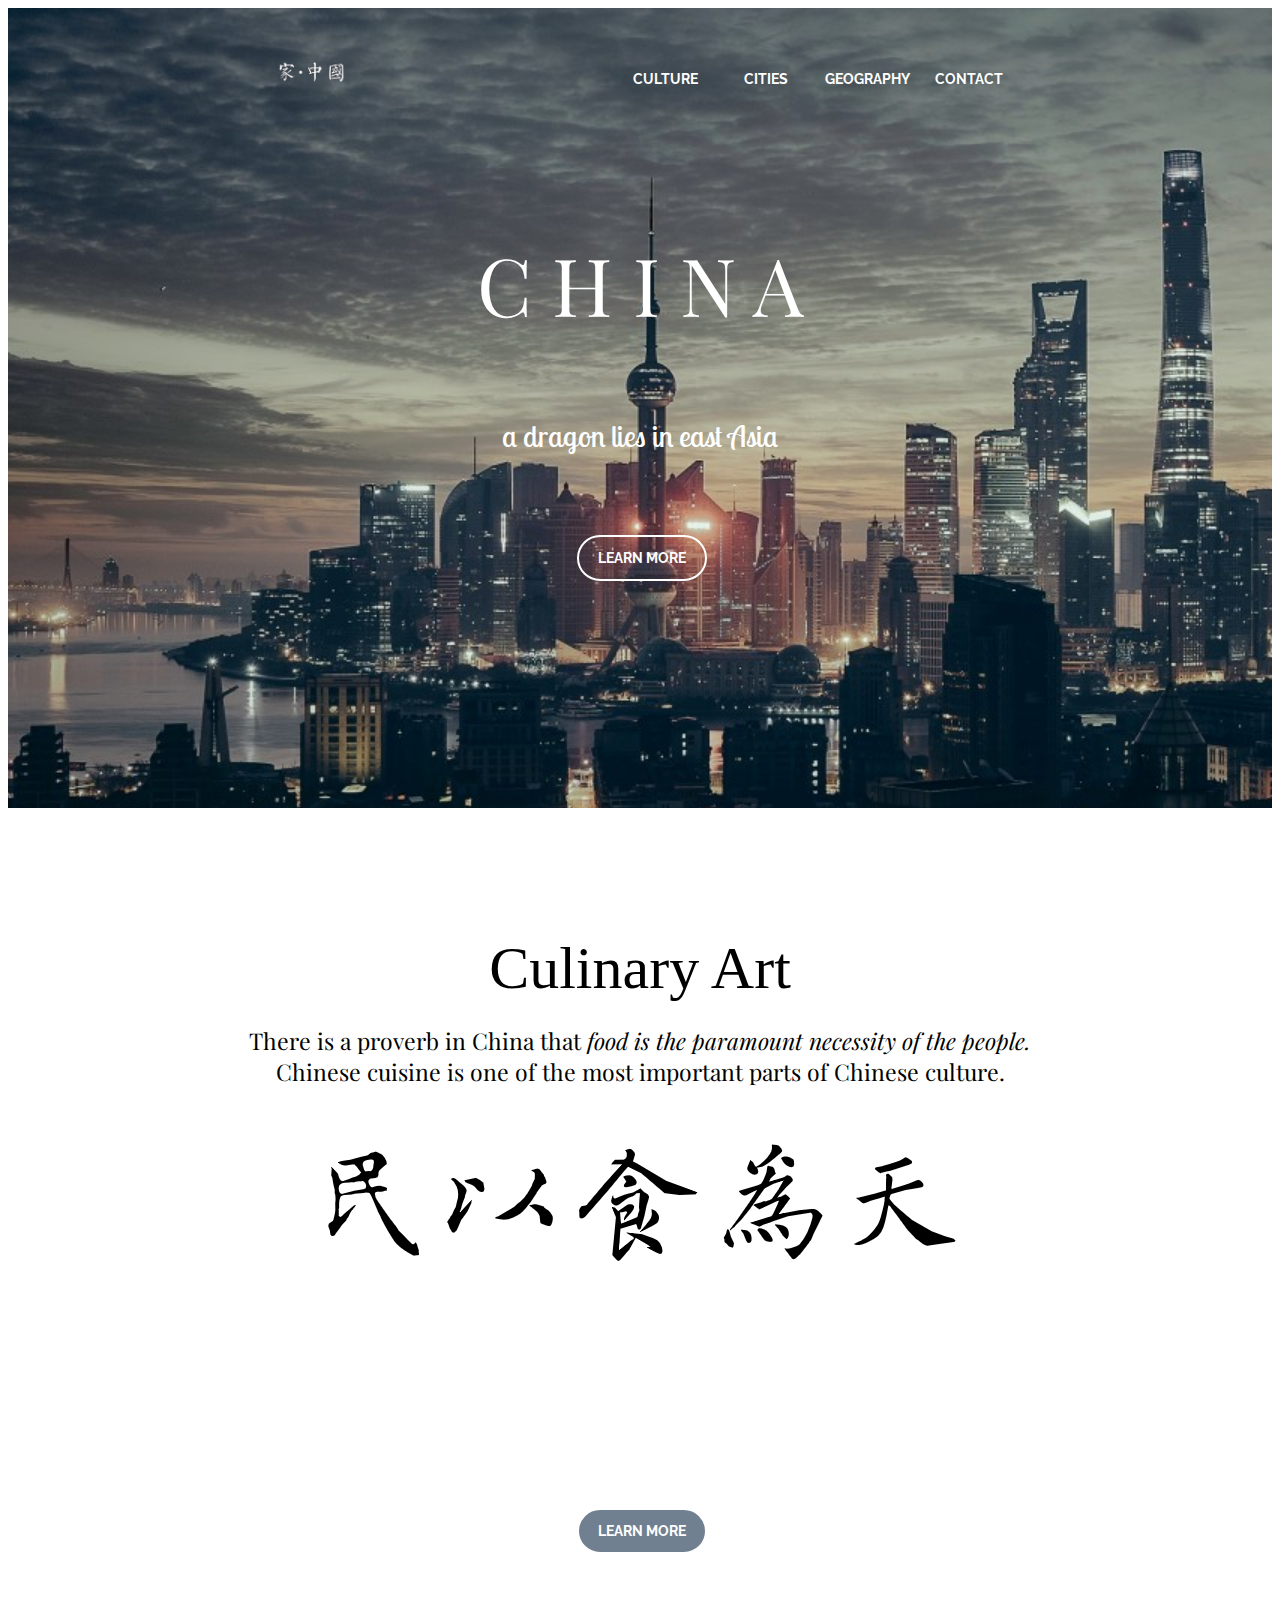
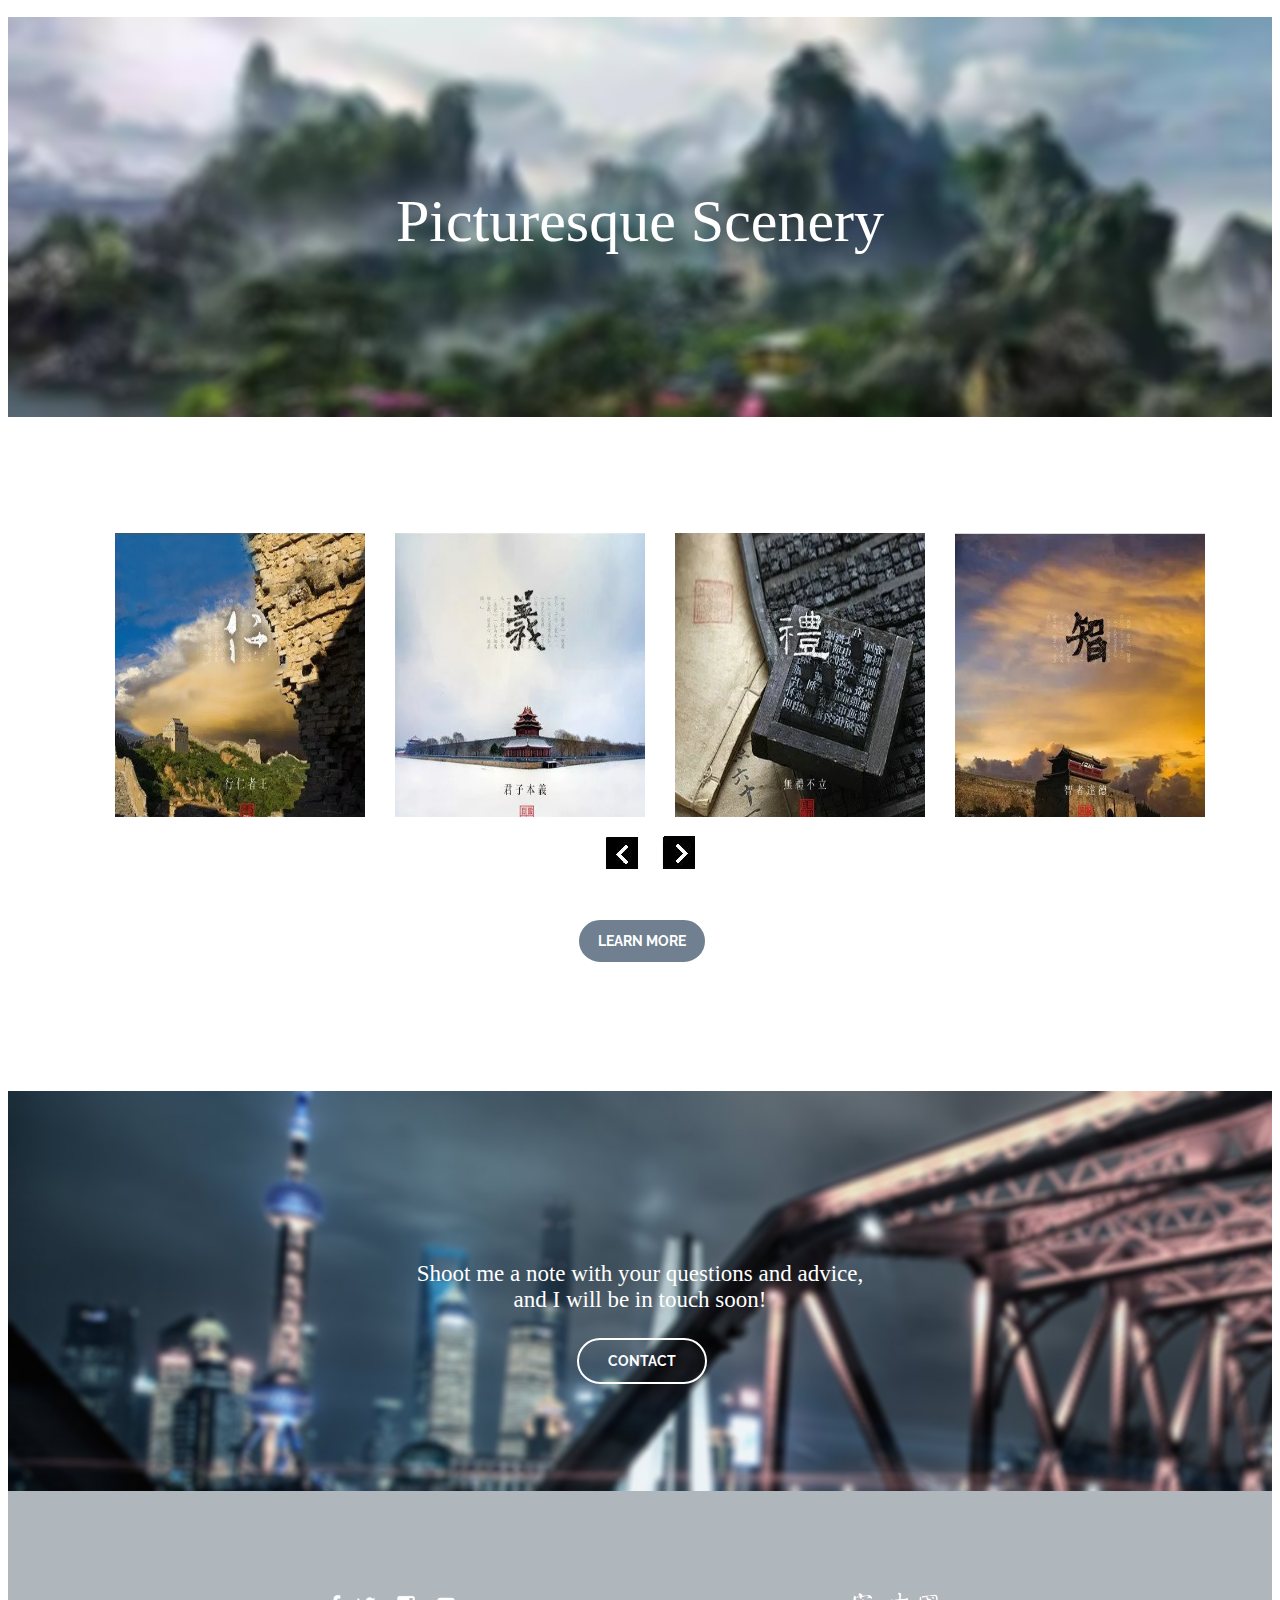
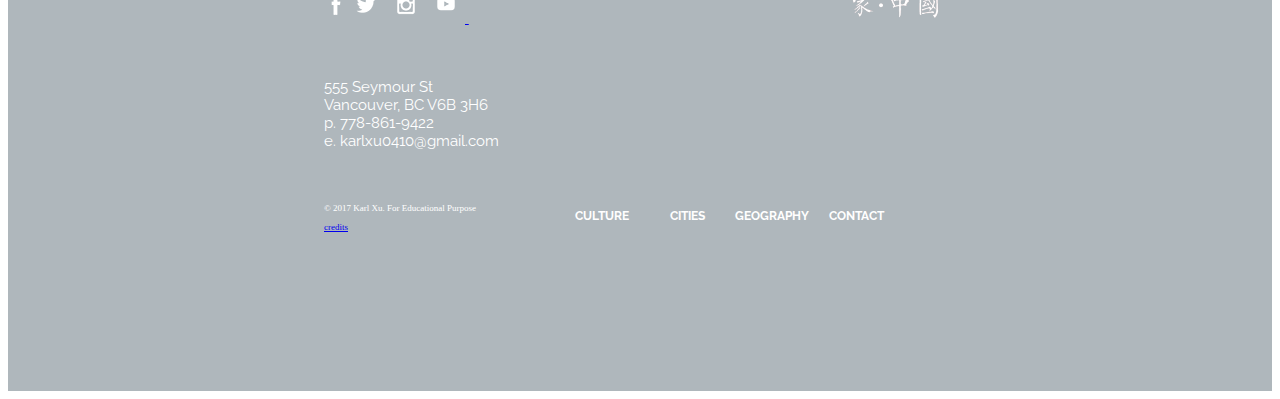
<file: p-01.10.3-20171003T164034Z-001/p-01.10.3/index.html>
﻿<!DOCTYPE html>

<html lang="en" xmlns="http://www.w3.org/1999/xhtml">
<head>
    <meta charset="utf-8" />
    <link rel="stylesheet" type="text/css" href="styles/style.css">
    <link rel="stylesheet" type="text/css" href="styles/style-home.css">
    <link rel="stylesheet" type="text/css" href="styles/style-home-feature.css">
    <script type = "text/javascript" src="scripts/home-feature.js"></script>  
    <link href="https://fonts.googleapis.com/css?family=Lobster+Two|Old+Standard+TT" rel="stylesheet">
    <link href="https://fonts.googleapis.com/css?family=Playfair+Display" rel="stylesheet">
    <link href="https://fonts.googleapis.com/css?family=Montserrat" rel="stylesheet">
    <link href="https://fonts.googleapis.com/css?family=Titillium+Web" rel="stylesheet">
    <link href="https://fonts.googleapis.com/css?family=Raleway" rel="stylesheet">
    <title>home</title>
</head>
<body>
        <div class ="main_bar">
            <a href="index.html" id="back"><img src="images/back.png" alt="back" width="70%" /></a>
            <div class="main_nav_bar">
                <ul>
                    <li><a href="culture.html">CULTURE</a></li>
                    <li><a href="cities.html">CITIES</a></li>
                    <li><a href="geography.html">GEOGRAPHY</a></li>
                    <li><a href="contact.html">CONTACT</a></li>
                </ul>
            </div>
            <p class="main_bar_title_1 main_title">C H I N A</p>
            <p class="main_bar_title_2">a dragon lies in east Asia</p>
            <a href="cities.html" class="button_white" id ="cities_button">LEARN MORE</a>
        </div>

        <div class="main_bar_culture">
            <p class="main_bar_tittle_3">Culinary Art</p>
            <p class="main_bar_food_content">There is a proverb in China that <span style="font-style: italic">food is the paramount necessity of the people.</span><br> Chinese cuisine is one of the most important parts of Chinese culture.</p>
            <img src="images/food.png" alt="food" class="home_food_page" />
        </div>
            <div class="geography_button">
        <a href="culture.html" class="button_white" id="food_button">LEARN MORE</a>
    </div>
        <div class="main_bar_geography">
            <p class="main_bar_tittle_4">Picturesque Scenery</p>
        </div>
     
     
     
     
     
    <div class="home-feature">
       
           <div class="indexmaindiv" id="indexmaindiv">
	<div class="indexmaindiv1 clearfix" >
		
		<div class="maindiv1 " id="maindiv1">
		<ul id="count1">
			<li>
				<div class="playerdetail">
					<div class="detailimg"><img src="images/home-geo-1.png" /></div>
			
				</div>
			</li>
			<li>
				<div class="playerdetail">
					<div class="detailimg"><img src="images/home-geo-2.png" /></div>
			
				</div>
			</li>
						<li>
				<div class="playerdetail">
					<div class="detailimg"><img src="images/home-geo-3.png" /></div>
			
				</div>
			</li>
						<li>
				<div class="playerdetail">
					<div class="detailimg"><img src="images/home-geo-4.png" /></div>
			
				</div>
			</li>
						<li>
				<div class="playerdetail">
					<div class="detailimg"><img src="images/home-geo-5.png" /></div>
			
				</div>
			</li>
						<li>
				<div class="playerdetail">
					<div class="detailimg"><img src="images/home-geo-6.png" /></div>
			
				</div>
			</li>
						<li>
				<div class="playerdetail">
					<div class="detailimg"><img src="images/home-geo-7.png" /></div>
			
				</div>
			</li>
						<li>
				<div class="playerdetail">
					<div class="detailimg"><img src="images/home-geo-8.png" /></div>
			
				</div>
			</li>
						<li>
				<div class="playerdetail">
					<div class="detailimg"><img src="images/home-geo-9.png" /></div>
			
				</div>
			</li>
						<li>
				<div class="playerdetail">
					<div class="detailimg"><img src="images/home-geo-10.png" /></div>
			
				</div>
			</li>
						<li>
				<div class="playerdetail">
					<div class="detailimg"><img src="images/home-geo-11.png" /></div>
			
				</div>
			</li>
						<li>
				<div class="playerdetail">
					<div class="detailimg"><img src="images/home-geo-12.png" /></div>
			
				</div>
			</li>
									<li>
				<div class="playerdetail">
					<div class="detailimg"><img src="images/home-geo-12.png" /></div>
			
				</div>
			</li>
									<li>
				<div class="playerdetail">
					<div class="detailimg"><img src="images/home-geo-12.png" /></div>
			
				</div>
			</li>
		</ul>
		</div>
		<div class="stylesgoleft" id="goleft"></div>
		<div class="stylesgoright" id="goright"></div>
	</div>
</div>        
    </div>     
    <div class="geography_button">
        <a href="geography.html" class="button_white" id="geography_button">LEARN MORE</a>
    </div>

        <div class="main_bar_contact">
            <p class="main_bar_tittle_4" id="main_bar_contact_content">Shoot me a note with your questions and advice, <br>and I will be in touch soon!</p>
            <a href="contact.html" class="button_white" id ="contacts_button">CONTACT</a>
        </div>
        
      
        <footer>
            <div class="footer_content">
            <div></div>
            <a href="https://www.facebook.com/xu.wenjie.180"><img src="images/logo.png" id="foot_logos"/> </a>
            <a href="index.html"><img src="images/back.png" id="foot_back"/></a>
               <div id="foot_address">
                555 Seymour St<br>
                Vancouver, BC V6B 3H6<br>
                p. 778-861-9422<br>
                e. karlxu0410@gmail.com<br>
            </div>
            <div class="foot_copyright"><p>&copy; 2017 Karl Xu. For Educational Purpose</p>
            <a href="credits.html">credits</a>
            </div>
            <div class="foot_nav">
                                <ul>
                    <li><a href="culture.html">CULTURE</a></li>
                    <li><a href="cities.html">CITIES</a></li>
                    <li><a href="geography.html">GEOGRAPHY</a></li>
                    <li><a href="contact.html">CONTACT</a></li>
                </ul>
            </div>
            </div>
        </footer>
   
</body>
</html>
</file>
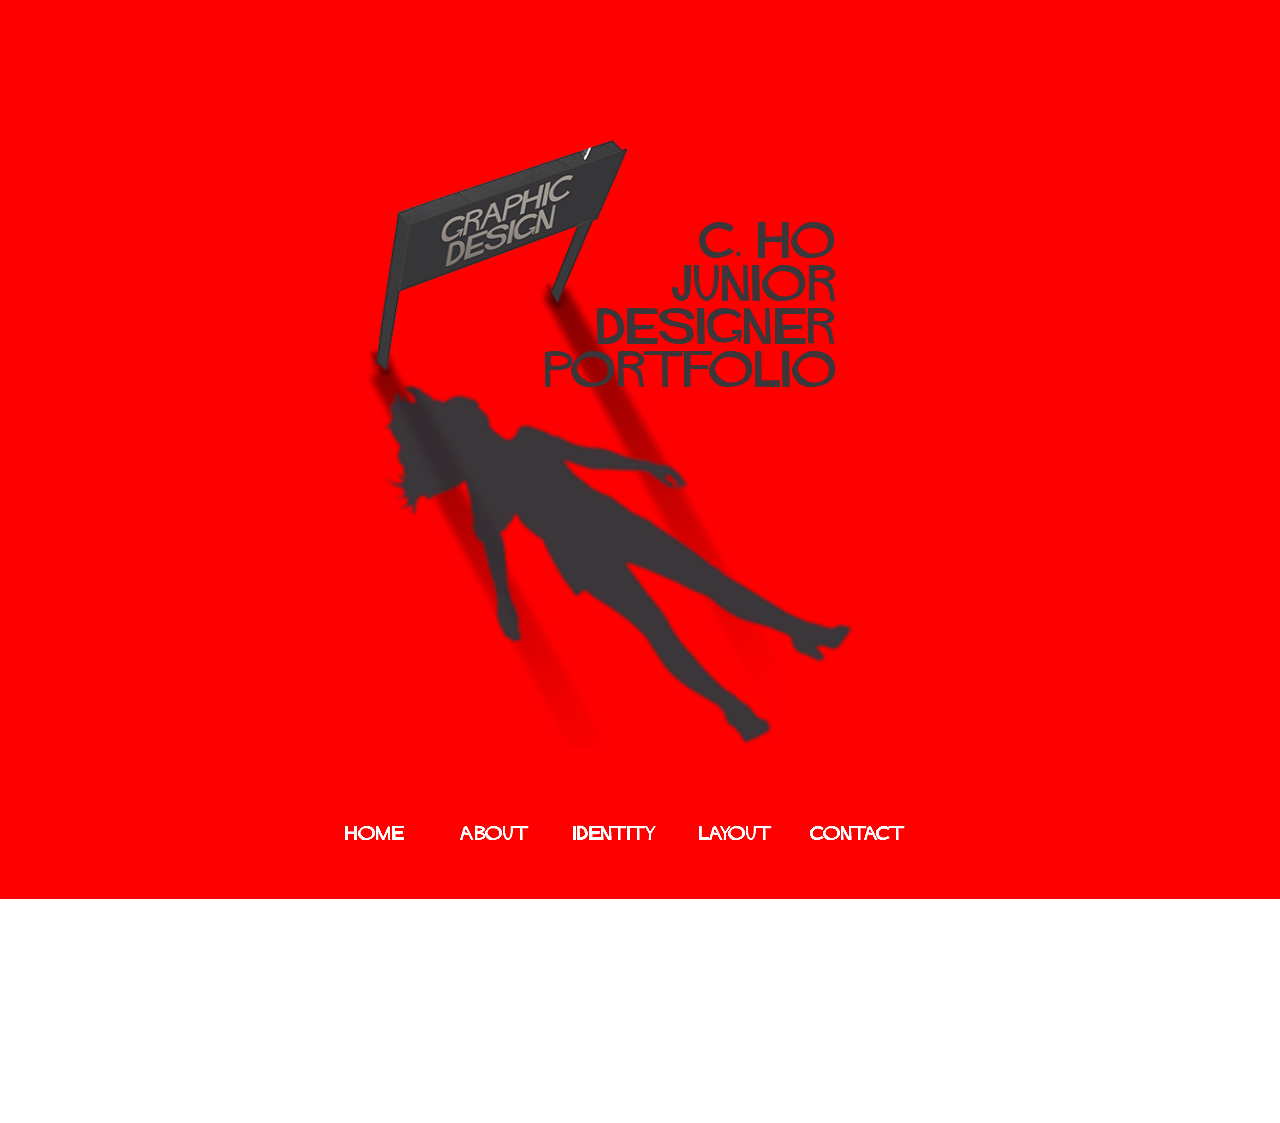
<file: p-01.10.3-20171003T164034Z-001/p-01.10.3/hehe(2) (1)/hehe/index.html>
﻿<!DOCTYPE html>
<html class="nojs html css_verticalspacer" lang="en-US">
 <head>

  <meta http-equiv="Content-type" content="text/html;charset=UTF-8"/>
  <meta name="generator" content="2017.0.4.363"/>
  
  <script type="text/javascript">
   // Update the 'nojs'/'js' class on the html node
document.documentElement.className = document.documentElement.className.replace(/\bnojs\b/g, 'js');

// Check that all required assets are uploaded and up-to-date
if(typeof Muse == "undefined") window.Muse = {}; window.Muse.assets = {"required":["museutils.js", "museconfig.js", "jquery.musemenu.js", "jquery.watch.js", "require.js", "index.css"], "outOfDate":[]};
</script>
  
  <title>Home</title>
  <!-- CSS -->
  <link rel="stylesheet" type="text/css" href="css/site_global.css?crc=443350757"/>
  <link rel="stylesheet" type="text/css" href="css/master_a-master.css?crc=4080111204"/>
  <link rel="stylesheet" type="text/css" href="css/index.css?crc=327701532" id="pagesheet"/>
  <!-- JS includes -->
  <!--[if lt IE 9]>
  <script src="scripts/html5shiv.js?crc=4241844378" type="text/javascript"></script>
  <![endif]-->
   </head>
 <body>

  <div class="clearfix" id="page"><!-- column -->
   <div class="clearfix colelem" id="pu891"><!-- group -->
    <div class="clip_frame grpelem" id="u891"><!-- image -->
     <img class="block" id="u891_img" src="images/cover.png?crc=288561915" alt="" width="597" height="636"/>
    </div>
    <img class="grpelem" id="u924-12" alt="C. HO JUNIOR DESIGNER PORTFOLIO " width="345" height="206" src="images/u924-12.png?crc=4026333302"/><!-- rasterized frame -->
   </div>
   <nav class="MenuBar clearfix colelem" id="menuu527"><!-- horizontal box -->
    <div class="MenuItemContainer clearfix grpelem" id="u528"><!-- vertical box -->
     <a class="nonblock nontext MenuItem MenuItemWithSubMenu MuseMenuActive clearfix colelem" id="u531" href="index.html"><!-- horizontal box --><img class="MenuItemLabel NoWrap grpelem" id="u534" alt="Home" src="images/blank.gif?crc=4208392903"/><!-- state-based BG images --></a>
    </div>
    <div class="MenuItemContainer clearfix grpelem" id="u650"><!-- vertical box -->
     <a class="nonblock nontext MenuItem MenuItemWithSubMenu clearfix colelem" id="u651" href="about.html"><!-- horizontal box --><img class="MenuItemLabel NoWrap grpelem" id="u654" alt="About" src="images/blank.gif?crc=4208392903"/><!-- state-based BG images --></a>
    </div>
    <div class="MenuItemContainer clearfix grpelem" id="u535"><!-- vertical box -->
     <a class="nonblock nontext MenuItem MenuItemWithSubMenu clearfix colelem" id="u538" href="identity.html"><!-- horizontal box --><img class="MenuItemLabel NoWrap grpelem" id="u541" alt="Identity" src="images/blank.gif?crc=4208392903"/><!-- state-based BG images --></a>
    </div>
    <div class="MenuItemContainer clearfix grpelem" id="u572"><!-- vertical box -->
     <a class="nonblock nontext MenuItem MenuItemWithSubMenu clearfix colelem" id="u575" href="layout.html"><!-- horizontal box --><img class="MenuItemLabel NoWrap grpelem" id="u578" alt="Layout" src="images/blank.gif?crc=4208392903"/><!-- state-based BG images --></a>
    </div>
    <div class="MenuItemContainer clearfix grpelem" id="u601"><!-- vertical box -->
     <a class="nonblock nontext MenuItem MenuItemWithSubMenu clearfix colelem" id="u604" href="contact.html"><!-- horizontal box --><img class="MenuItemLabel NoWrap grpelem" id="u606" alt="Contact" src="images/blank.gif?crc=4208392903"/><!-- state-based BG images --></a>
    </div>
   </nav>
   <div class="verticalspacer" data-offset-top="749" data-content-above-spacer="850" data-content-below-spacer="273"></div>
  </div>
  <div class="preload_images">
   <img class="preload" src="images/u534-r.png?crc=3914328174" alt=""/>
   <img class="preload" src="images/u534-m.png?crc=3914328174" alt=""/>
   <img class="preload" src="images/u534-a.png?crc=212141985" alt=""/>
   <img class="preload" src="images/u654-r.png?crc=4286747687" alt=""/>
   <img class="preload" src="images/u654-m.png?crc=4286747687" alt=""/>
   <img class="preload" src="images/u654-a.png?crc=143449344" alt=""/>
   <img class="preload" src="images/u541-r.png?crc=3958299166" alt=""/>
   <img class="preload" src="images/u541-m.png?crc=3958299166" alt=""/>
   <img class="preload" src="images/u541-a.png?crc=4095096756" alt=""/>
   <img class="preload" src="images/u578-r.png?crc=4052184751" alt=""/>
   <img class="preload" src="images/u578-m.png?crc=4052184751" alt=""/>
   <img class="preload" src="images/u578-a.png?crc=4015938914" alt=""/>
   <img class="preload" src="images/u606-r.png?crc=333254835" alt=""/>
   <img class="preload" src="images/u606-m.png?crc=333254835" alt=""/>
   <img class="preload" src="images/u606-a.png?crc=150358139" alt=""/>
  </div>
  <!-- Other scripts -->
  <script type="text/javascript">
   // Decide weather to suppress missing file error or not based on preference setting
var suppressMissingFileError = false
</script>
  <script type="text/javascript">
   window.Muse.assets.check=function(d){if(!window.Muse.assets.checked){window.Muse.assets.checked=!0;var b={},c=function(a,b){if(window.getComputedStyle){var c=window.getComputedStyle(a,null);return c&&c.getPropertyValue(b)||c&&c[b]||""}if(document.documentElement.currentStyle)return(c=a.currentStyle)&&c[b]||a.style&&a.style[b]||"";return""},a=function(a){if(a.match(/^rgb/))return a=a.replace(/\s+/g,"").match(/([\d\,]+)/gi)[0].split(","),(parseInt(a[0])<<16)+(parseInt(a[1])<<8)+parseInt(a[2]);if(a.match(/^\#/))return parseInt(a.substr(1),
16);return 0},g=function(g){for(var f=document.getElementsByTagName("link"),h=0;h<f.length;h++)if("text/css"==f[h].type){var i=(f[h].href||"").match(/\/?css\/([\w\-]+\.css)\?crc=(\d+)/);if(!i||!i[1]||!i[2])break;b[i[1]]=i[2]}f=document.createElement("div");f.className="version";f.style.cssText="display:none; width:1px; height:1px;";document.getElementsByTagName("body")[0].appendChild(f);for(h=0;h<Muse.assets.required.length;){var i=Muse.assets.required[h],l=i.match(/([\w\-\.]+)\.(\w+)$/),k=l&&l[1]?
l[1]:null,l=l&&l[2]?l[2]:null;switch(l.toLowerCase()){case "css":k=k.replace(/\W/gi,"_").replace(/^([^a-z])/gi,"_$1");f.className+=" "+k;k=a(c(f,"color"));l=a(c(f,"backgroundColor"));k!=0||l!=0?(Muse.assets.required.splice(h,1),"undefined"!=typeof b[i]&&(k!=b[i]>>>24||l!=(b[i]&16777215))&&Muse.assets.outOfDate.push(i)):h++;f.className="version";break;case "js":h++;break;default:throw Error("Unsupported file type: "+l);}}d?d().jquery!="1.8.3"&&Muse.assets.outOfDate.push("jquery-1.8.3.min.js"):Muse.assets.required.push("jquery-1.8.3.min.js");
f.parentNode.removeChild(f);if(Muse.assets.outOfDate.length||Muse.assets.required.length)f="伺服器上的某些檔案可能遺失或不正確。請清除瀏覽器快取後再試一次。若問題持續發生，請聯絡網站作者。",g&&Muse.assets.outOfDate.length&&(f+="\nOut of date: "+Muse.assets.outOfDate.join(",")),g&&Muse.assets.required.length&&(f+="\nMissing: "+Muse.assets.required.join(",")),suppressMissingFileError?(f+="\nUse SuppressMissingFileError key in AppPrefs.xml to show missing file error pop up.",console.log(f)):alert(f)};location&&location.search&&location.search.match&&location.search.match(/muse_debug/gi)?
setTimeout(function(){g(!0)},5E3):g()}};
var muse_init=function(){require.config({baseUrl:""});require(["jquery","museutils","whatinput","jquery.musemenu","jquery.watch"],function(d){var $ = d;$(document).ready(function(){try{
window.Muse.assets.check($);/* body */
Muse.Utils.transformMarkupToFixBrowserProblemsPreInit();/* body */
Muse.Utils.prepHyperlinks(true);/* body */
Muse.Utils.fullPage('#page');/* 100% height page */
Muse.Utils.initWidget('.MenuBar', ['#bp_infinity'], function(elem) { return $(elem).museMenu(); });/* unifiedNavBar */
Muse.Utils.showWidgetsWhenReady();/* body */
Muse.Utils.transformMarkupToFixBrowserProblems();/* body */
}catch(b){if(b&&"function"==typeof b.notify?b.notify():Muse.Assert.fail("Error calling selector function: "+b),false)throw b;}})})};

</script>
  <!-- RequireJS script -->
  <script src="scripts/require.js?crc=3951022091" type="text/javascript" async data-main="scripts/museconfig.js?crc=4177022356" onload="if (requirejs) requirejs.onError = function(requireType, requireModule) { if (requireType && requireType.toString && requireType.toString().indexOf && 0 <= requireType.toString().indexOf('#scripterror')) window.Muse.assets.check(); }" onerror="window.Muse.assets.check();"></script>
   </body>
</html>
</file>
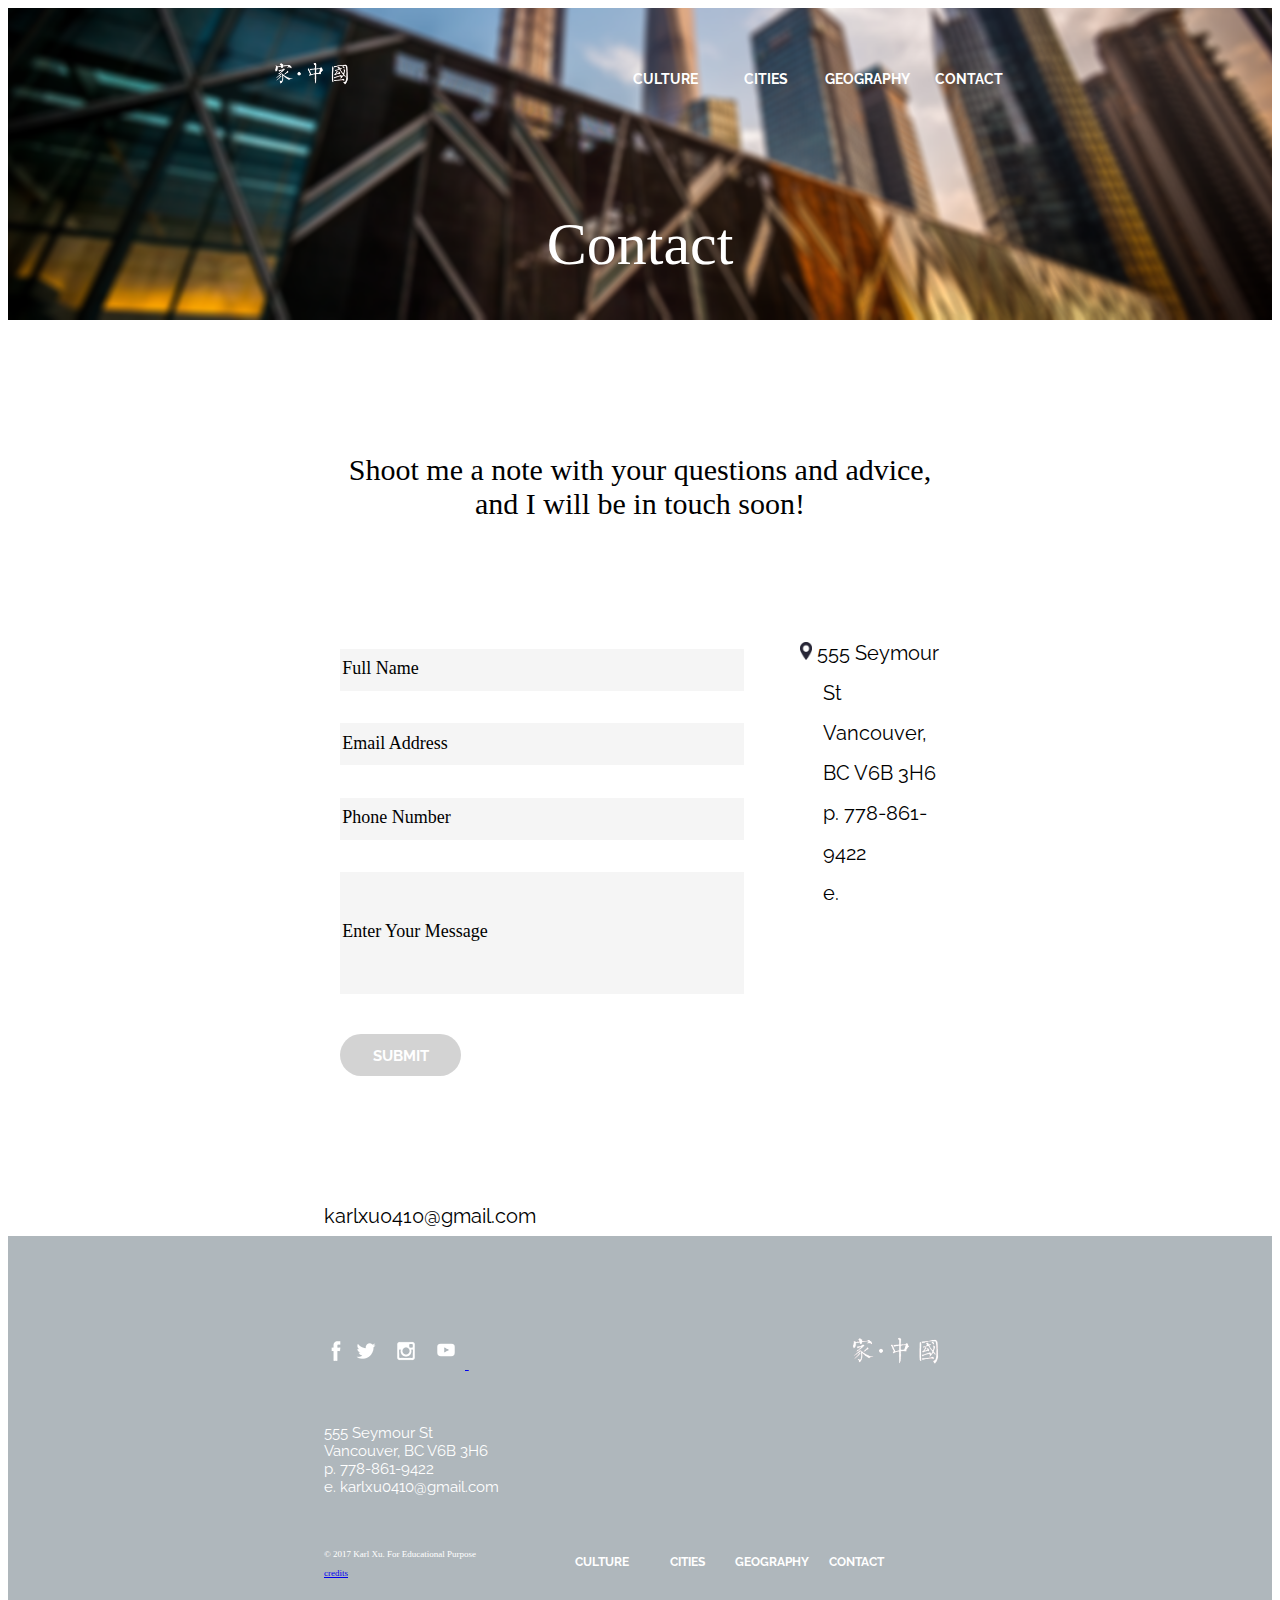
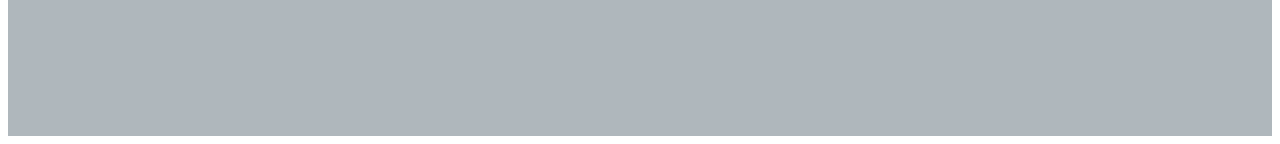
<file: p-01.10.3-20171003T164034Z-001/p-01.10.3/contact.html>
﻿<!DOCTYPE html>

<html lang="en" xmlns="http://www.w3.org/1999/xhtml">
<head>
    <meta charset="utf-8" />
    <link rel="stylesheet" type="text/css" href="styles/style.css">
    <link href="https://fonts.googleapis.com/css?family=Raleway" rel="stylesheet">
    <link rel="stylesheet" type="text/css" href="styles/style-contacts.css">
    <title>contacts</title>
</head>
<body>
<div class ="main_bar small_bar">
   <a href="index.html" id="back"><img src="images/back.png" alt="back" width="80%" /></a>
    <div class="main_nav_bar">
        <ul>
                    <li><a href="culture.html">CULTURE</a></li>
                    <li><a href="cities.html">CITIES</a></li>
                    <li><a href="geography.html">GEOGRAPHY</a></li>
                    <li><a href="contact.html">CONTACT</a></li>
        </ul>
    </div>
    <p class="main_bar_title_1">Contact</p>

</div>
<div class="content">
<p id="contact_text">Shoot me a note with your questions and advice, 
    and I will be in touch soon!</p>
<div class="form">
    <form method="post" action="index.html" onSubmit="alert('thank you for your submit');">
        <input type="text" name="fullname" placeholder="Full Name" class="form_item">
        <br>
        <input type="text" name="emailaddress" placeholder="Email Address" class="form_item">
        <br>
         <input type="text" name="phonenumber" placeholder="Phone Number" class="form_item">
        <br>
         <input type="text" name="message" placeholder="Enter Your Message" class="form_item message">
        <br>
       <input type="submit" id="submit" value="SUBMIT" />
    </form>
</div>
<div class="address">
   <img src="images/location.png" alt="location_logo" width=2% class="location"/>
    555 Seymour St<br>
    Vancouver, BC V6B 3H6<br>
    p. 778-861-9422<br>
    e. karlxu0410@gmail.com<br>
</div>

    <iframe class="map" src="https://www.google.com/maps/embed?pb=!1m18!1m12!1m3!1d2602.6274800194483!2d-123.11742178431054!3d49.28345557933146!2m3!1f0!2f0!3f0!3m2!1i1024!2i768!4f13.1!3m3!1m2!1s0x54867178c92a69b9%3A0x6b40938af55472d6!2s555+Seymour+St%2C+Vancouver%2C+BC+V6B!5e0!3m2!1sen!2sca!4v1507095571512" width="300" height="200" frameborder="0" style="border:0" allowfullscreen></iframe>
</div>
    
        <footer>
            <div class="footer_content">
            <div></div>
            <a href="https://www.facebook.com/xu.wenjie.180"><img src="images/logo.png" id="foot_logos"/> </a>
            <a href="index.html"><img src="images/back.png" id="foot_back"/></a>
               <div id="foot_address">
                555 Seymour St<br>
                Vancouver, BC V6B 3H6<br>
                p. 778-861-9422<br>
                e. karlxu0410@gmail.com<br>
            </div>
            <div class="foot_copyright"><p>&copy; 2017 Karl Xu. For Educational Purpose</p>
            <a href="credits.html">credits</a>
            </div>
            <div class="foot_nav">
                                <ul>
                    <li><a href="culture.html">CULTURE</a></li>
                    <li><a href="cities.html">CITIES</a></li>
                    <li><a href="geography.html">GEOGRAPHY</a></li>
                    <li><a href="contact.html">CONTACT</a></li>
                </ul>
            </div>
            </div>
        </footer>

</body>
</html>
</file>
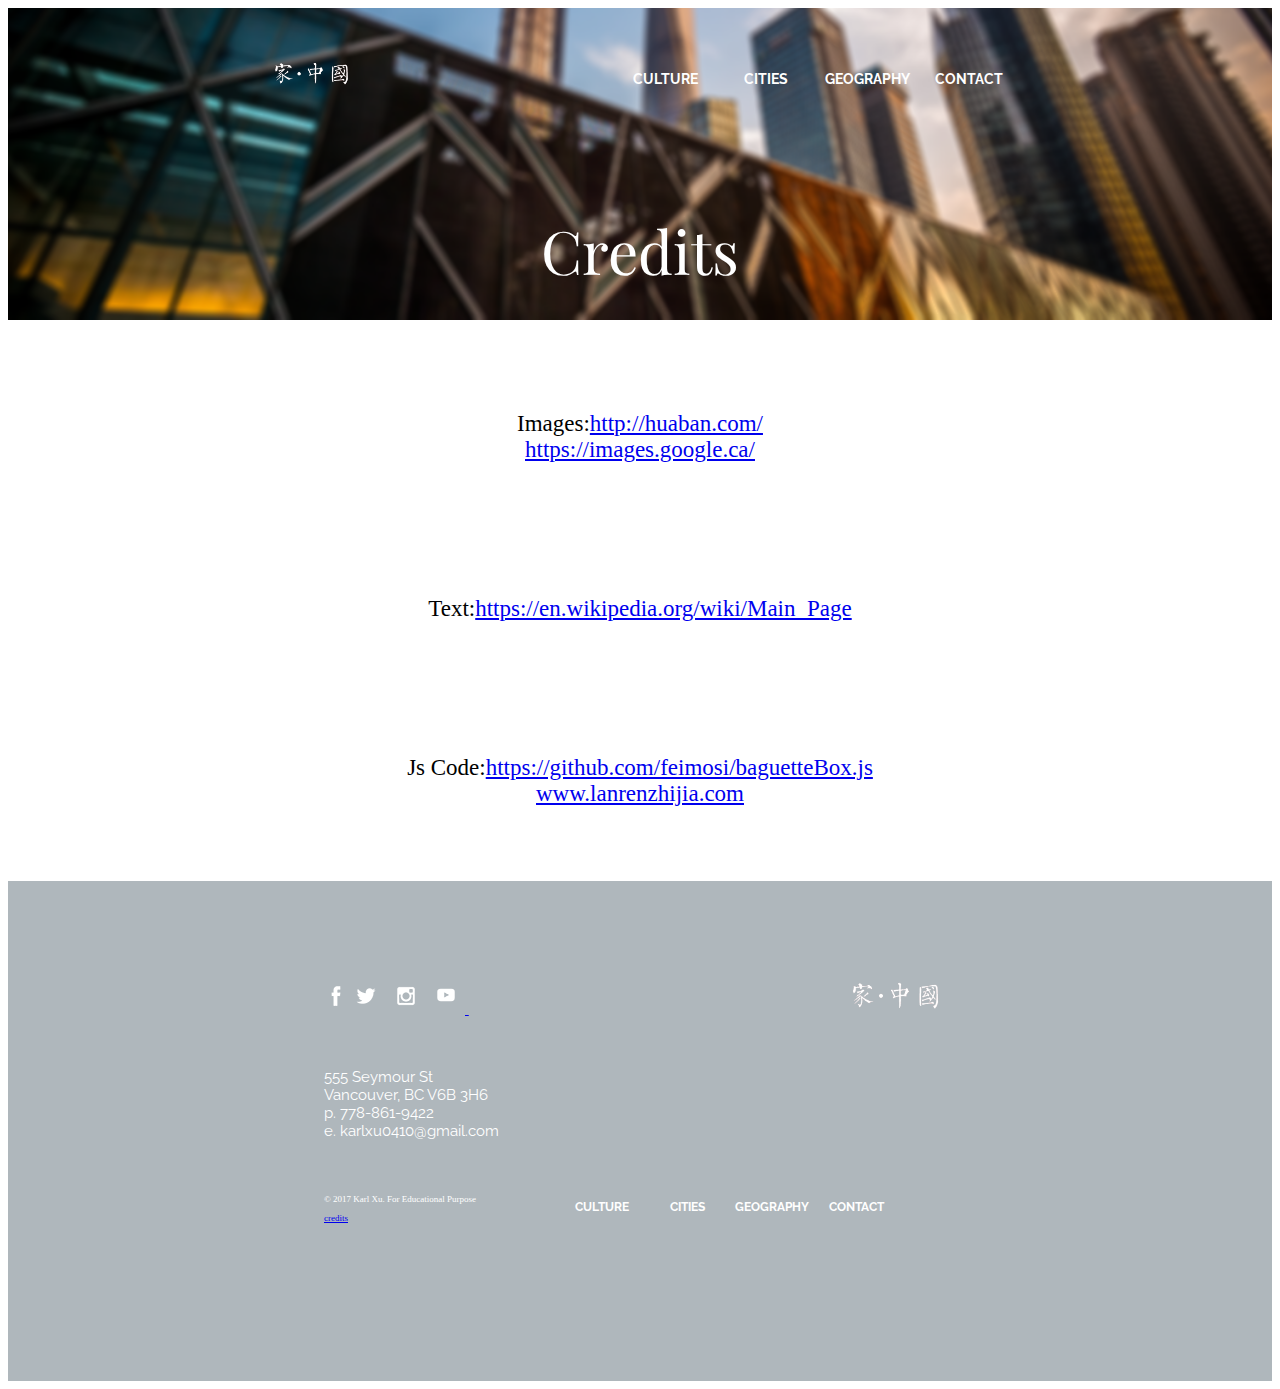
<file: p-01.10.3-20171003T164034Z-001/p-01.10.3/credits.html>
<!DOCTYPE html>

<html lang="en" xmlns="http://www.w3.org/1999/xhtml">
<head>
    <meta charset="utf-8" />
    <link rel="stylesheet" type="text/css" href="styles/style.css">
    <link rel="stylesheet" type="text/css" href="styles/style-geography.css">
    <link rel="stylesheet" type="text/css" href="styles/style-geo-feature.css">
    <link rel="stylesheet" type="text/css" href="styles/style-geo-demo.css">
    <link href="https://fonts.googleapis.com/css?family=Playfair+Display" rel="stylesheet">
     <link href="https://fonts.googleapis.com/css?family=Raleway" rel="stylesheet">
    <script src="scripts/main.js" defer="defer"></script>
    <title>Geography</title>
</head>
<body>
<div class ="main_bar small_bar">
  <a href="index.html" id="back"><img src="images/back.png" alt="back" width="80%" /></a>
    <div class="main_nav_bar">
        <ul>
                    <li><a href="culture.html">CULTURE</a></li>
                    <li><a href="cities.html">CITIES</a></li>
                    <li><a href="geography.html">GEOGRAPHY</a></li>
                    <li><a href="contact.html">CONTACT</a></li>
        </ul>
    </div>
    <p class="main_bar_title_1">Credits</p>
</div>
        <div class="main_body_Geography">
            <p class="geo_text">Images:<a href="http://huaban.com/">http://huaban.com/</a><br>
             <a href="https://images.google.ca/">https://images.google.ca/</a></p>
              <p class="geo_text">Text:<a href="https://en.wikipedia.org/wiki/Main_Page">https://en.wikipedia.org/wiki/Main_Page</a></p>
               <p class="geo_text">Js Code:<a href="https://github.com/feimosi/baguetteBox.js">https://github.com/feimosi/baguetteBox.js</a><br>
               <a href="www.lanrenzhijia.com">www.lanrenzhijia.com</a></p>
        </div>

        <footer>
            <div class="footer_content">
            <div></div>
            <a href="https://www.facebook.com/xu.wenjie.180"><img src="images/logo.png" id="foot_logos"/> </a>
            <a href="index.html"><img src="images/back.png" id="foot_back"/></a>
               <div id="foot_address">
                555 Seymour St<br>
                Vancouver, BC V6B 3H6<br>
                p. 778-861-9422<br>
                e. karlxu0410@gmail.com<br>
            </div>
            <div class="foot_copyright"><p>&copy; 2017 Karl Xu. For Educational Purpose</p>
            <a href="test.html">credits</a>
            </div>
            <div class="foot_nav">
                                <ul>
                    <li><a href="culture.html">CULTURE</a></li>
                    <li><a href="cities.html">CITIES</a></li>
                    <li><a href="geography.html">GEOGRAPHY</a></li>
                    <li><a href="contact.html">CONTACT</a></li>
                </ul>
            </div>
            </div>
        </footer>
</body>
</html>
</file>
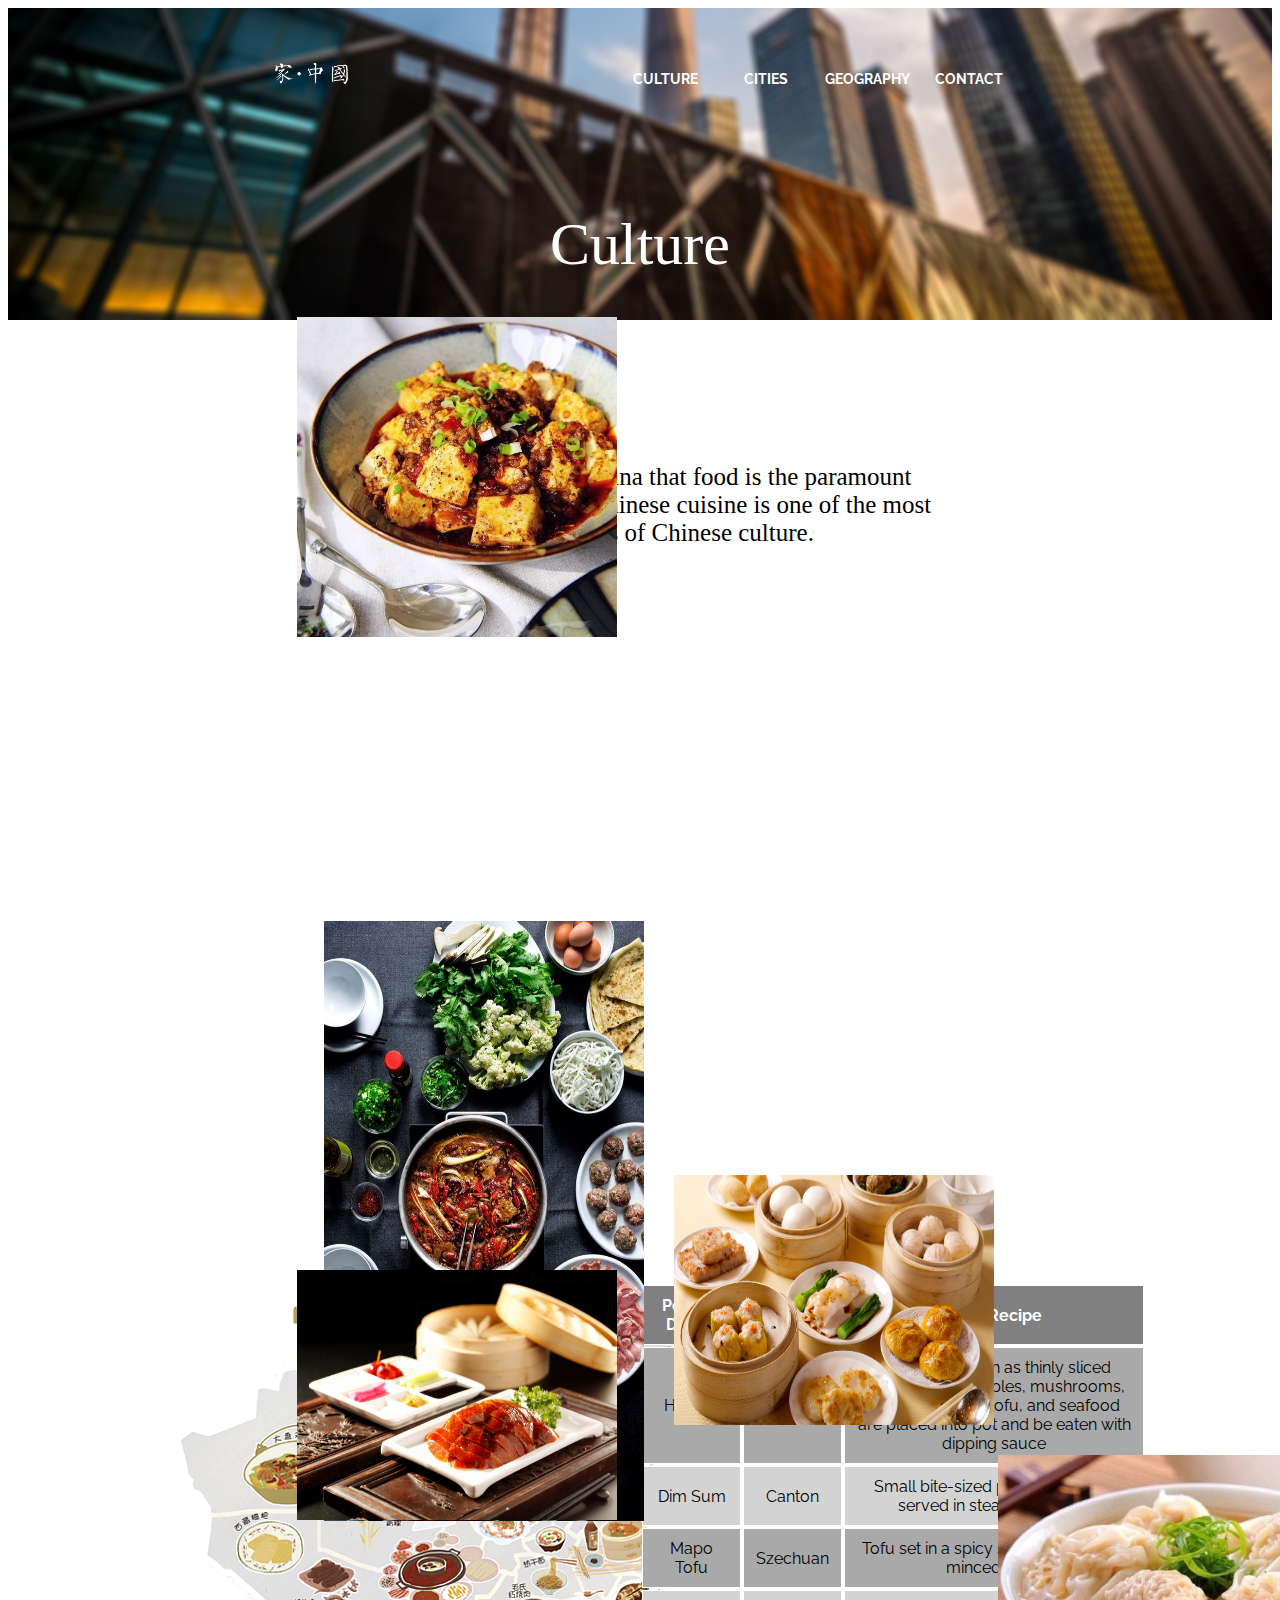
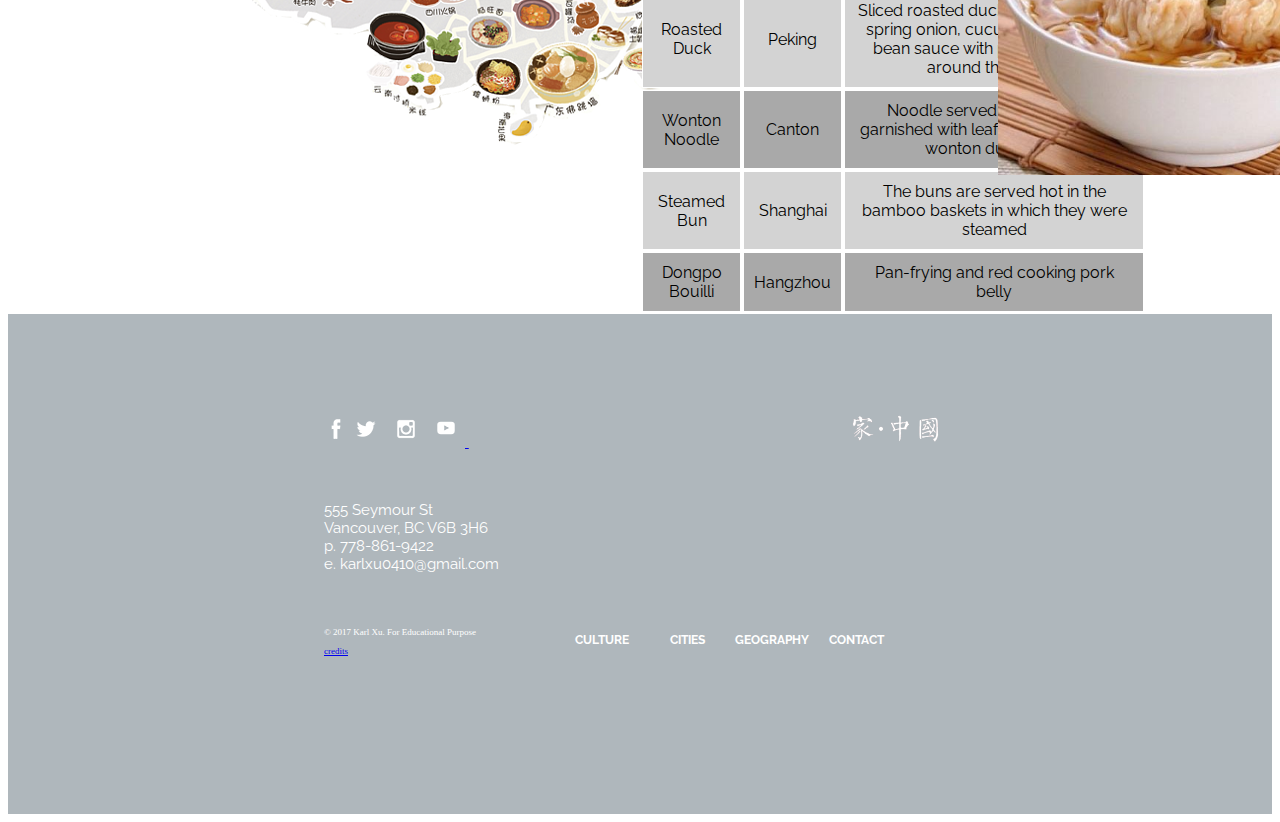
<file: p-01.10.3-20171003T164034Z-001/p-01.10.3/culture.html>
﻿<!DOCTYPE html>

<html lang="en" xmlns="http://www.w3.org/1999/xhtml">
<head>
    <meta charset="utf-8" />
    <link rel="stylesheet" type="text/css" href="styles/style.css">
    <link href="https://fonts.googleapis.com/css?family=Raleway" rel="stylesheet">
    <link rel="stylesheet" type="text/css" href="styles/baguettebox.min.css">
    <link rel="stylesheet" type="text/css" href="styles/lrtk.css">
    <script  src="scripts/baguettebox.min.js"></script>

    <title></title>
</head>
<body>
<div class ="main_bar small_bar">
  <a href="index.html" id="back"><img src="images/back.png" alt="back" width="80%" /></a>
    <div class="main_nav_bar">
        <ul>
                    <li><a href="culture.html">CULTURE</a></li>
                    <li><a href="cities.html">CITIES</a></li>
                    <li><a href="geography.html">GEOGRAPHY</a></li>
                    <li><a href="contact.html">CONTACT</a></li>
        </ul>
    </div>
    <p class="main_bar_title_1">Culture</p>

</div>
<div class="main_body">
    <p class="cul-title">There is a proverb in China that food is the paramount necessity of the people.
Chinese cuisine is one of the most important parts of Chinese culture.</p>
    <div class="baguetteBoxOne gallery">
        <a href="images/cul-4.jpg" data-caption="Mapo Tofu" id="cul-img1">
         <img src="images/cul-4.jpg" width="320px" height="320px">
        </a>
        <a href="images/cul-2.jpg" title="Hot Pot"><img src="images/cul-2.jpg" width="320px" height="600px"></a>
        <a href="images/cul-3.jpg"id="cul-img3" title="Roasted Duck"><img src="images/cul-3.jpg" width="320px" height="250px"></a>
       <a href="images/cul-5.jpg"id="cul-img4" title="Dim Sum"><img src="images/cul-5.jpg" width="320px" height="250px"></a>
        <a href="images/cul-1.jpg"id="cul-img5" title="Wonton Noodle"><img src="images/cul-1.jpg" width="320px" height="320px"></a> 
</div>
<script>
baguetteBox.run('.baguetteBoxOne', {
    animation: 'fadeIn',
});
</script>


    
       </div>
      <div class="cul-map"><img src="images/cul-map.png" alt="map">
       </div> 
       
       <div class="cul-table">
           <table>
  <tr>
    <th>Popular Dishes</th>
    <th >Cuisine</th>
    <th >Brief Recipe </th>
  </tr>
  <tr class="row-deep">
    <td>Hot Pot</td>
    <td>Szechuan</td>
    <td>Ingredients such as thinly sliced meat, leaf vegetables, mushrooms, egg dumplings, tofu, and seafood are placed into pot and be eaten with dipping sauce</td>
  
  </tr>
  <tr class="row-light">
    <td class="col1">Dim Sum</td>
    <td>Canton</td>
    <td>Small bite-sized portions of food served in steamer baskets</td>
    
  </tr>
  <tr class="row-deep">
    <td >Mapo Tofu</td>
    <td>Szechuan</td>
    <td>Tofu set in a spicy sauce, along with minced meat</td>
    
  </tr>
  <tr class="row-light">
    <td>Roasted Duck</td>
    <td>Peking</td>
    <td>Sliced roasted duck skin is eaten with spring onion, cucumber and sweet bean sauce with pancakes rolled around the fillings. </td>

  </tr>
  <tr class="row-deep">
    <td>Wonton Noodle</td>
    <td>Canton</td>
    <td>Noodle served in a hot broth, garnished with leafy vegetables, and wonton dumplings</td>
   
  </tr>
  <tr class="row-light">
    <td>Steamed Bun</td>
    <td>Shanghai</td>
    <td>The buns are served hot in the bamboo baskets in which they were steamed</td>
 
  </tr>
  <tr class="row-deep">
      <td>Dongpo Bouilli</td>
      <td>Hangzhou</td>
      <td>Pan-frying and red cooking pork belly</td>

  </tr>
</table>
           
       </div>
    
        <footer>
            <div class="footer_content">
            <div></div>
            <a href="https://www.facebook.com/xu.wenjie.180"><img src="images/logo.png" id="foot_logos"/> </a>
            <a href="index.html"><img src="images/back.png" id="foot_back"/></a>
               <div id="foot_address">
                555 Seymour St<br>
                Vancouver, BC V6B 3H6<br>
                p. 778-861-9422<br>
                e. karlxu0410@gmail.com<br>
            </div>
            <div class="foot_copyright"><p>&copy; 2017 Karl Xu. For Educational Purpose</p>
            <a href="credits.html">credits</a>
            </div>
            <div class="foot_nav">
                                <ul>
                    <li><a href="culture.html">CULTURE</a></li>
                    <li><a href="cities.html">CITIES</a></li>
                    <li><a href="geography.html">GEOGRAPHY</a></li>
                    <li><a href="contact.html">CONTACT</a></li>
                </ul>
            </div>
            </div>
        </footer>
</body>
</html>
</file>
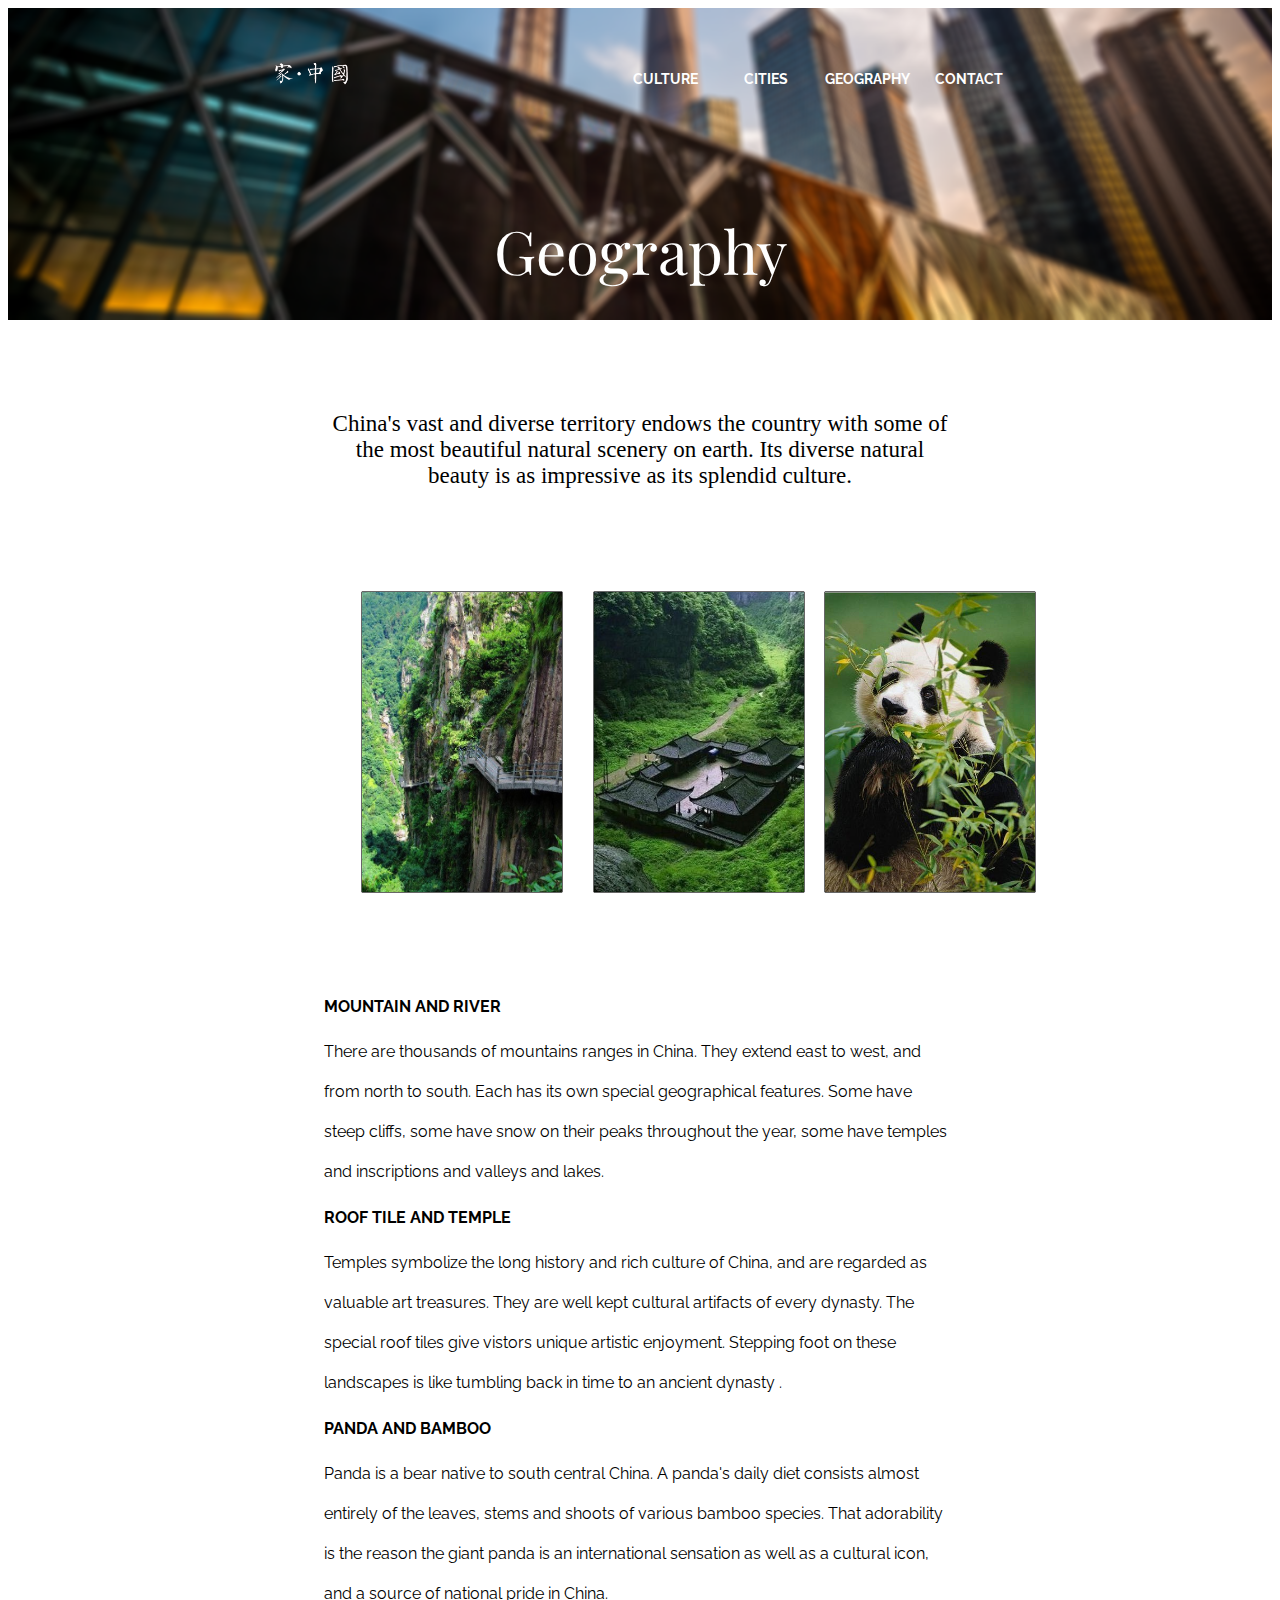
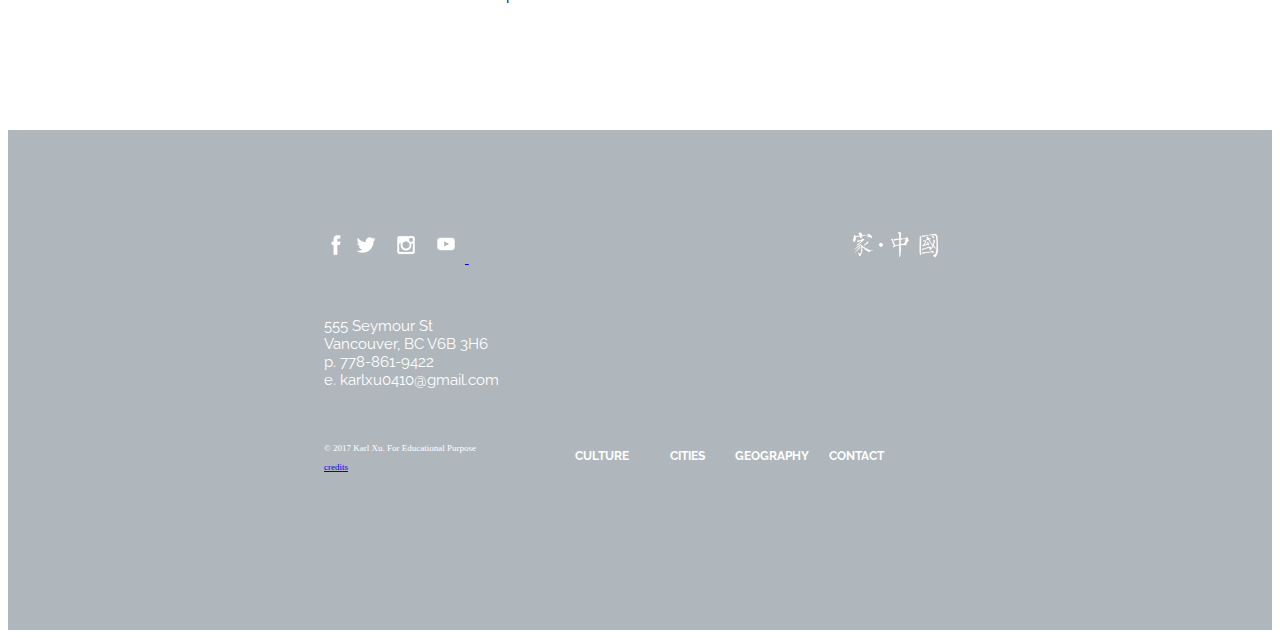
<file: p-01.10.3-20171003T164034Z-001/p-01.10.3/geography.html>
﻿<!DOCTYPE html>

<html lang="en" xmlns="http://www.w3.org/1999/xhtml">
<head>
    <meta charset="utf-8" />
    <link rel="stylesheet" type="text/css" href="styles/style.css">
    <link rel="stylesheet" type="text/css" href="styles/style-geography.css">
    <link rel="stylesheet" type="text/css" href="styles/style-geo-feature.css">
    <link rel="stylesheet" type="text/css" href="styles/style-geo-demo.css">
    <link href="https://fonts.googleapis.com/css?family=Playfair+Display" rel="stylesheet">
     <link href="https://fonts.googleapis.com/css?family=Raleway" rel="stylesheet">
    <script src="scripts/main.js" defer="defer"></script>
    <title>Geography</title>
</head>
<body>
<div class ="main_bar small_bar">
  <a href="index.html" id="back"><img src="images/back.png" alt="back" width="80%" /></a>
    <div class="main_nav_bar">
        <ul>
                    <li><a href="culture.html">CULTURE</a></li>
                    <li><a href="cities.html">CITIES</a></li>
                    <li><a href="geography.html">GEOGRAPHY</a></li>
                    <li><a href="contact.html">CONTACT</a></li>
        </ul>
    </div>
    <p class="main_bar_title_1">Geography</p>
</div>
<div class="main_body_Geography">
   <p class="geo_text">China's vast and diverse territory endows the country with some of the most beautiful natural scenery on earth. Its diverse natural beauty is as impressive as its splendid culture.</p>
           <div class="htmleaf-container" id="left_part">

            <div class="htmleaf-content">
                <div class="panda kort">
                    <img src="images/1.6.jpg" width="200" height="300">
                    <img src="images/1.2.jpg" width="200" height="300">
                    <img src="images/1.3.jpg" width="200" height="300">
                    <img src="images/1.4.jpg" width="200" height="300">
                    <img src="images/1.5.jpg" width="200" height="300">
                    <img src="images/1.1.jpg" width="200" height="300">
                </div>
            </div>
        </div>      
           <div class="htmleaf-container" id="mid_part">

            <div class="htmleaf-content">
                <div class="panda kort">
                    <img src="images/2.6.jpg" width="210" height="300">
                    <img src="images/2.2.jpg" width="210" height="300">
                    <img src="images/2.3.jpg" width="210" height="300">
                    <img src="images/2.4.jpg" width="210" height="300">
                    <img src="images/2.5.jpg" width="210" height="300">
                    <img src="images/2.1.jpg" width="210" height="300">
   
                </div>

            </div>

        </div>        
        <div class="htmleaf-container" id="right_part">
                <div class="htmleaf-content">
                <div class="panda kort">
                    <img src="images/3.6.jpg" width="210" height="300">
                    <img src="images/3.2.jpg" width="210" height="300">
                    <img src="images/3.3.jpg" width="210" height="300">
                    <img src="images/3.4.jpg" width="210" height="300">
                    <img src="images/3.5.jpg" width="210" height="300">
                    <img src="images/3.1.jpg" width="210" height="300">
   
                </div>

            </div>

            
        </div> 
    </div>
    <div class="geo_content">
    <p class="geo_content_title"> MOUNTAIN AND RIVER </p>
     <p class="geo_content_body"> 
     There are thousands of mountains ranges in China. They extend east to west, and from north to south. Each has its own special geographical features. Some have steep cliffs, some have snow on their peaks throughout the year, some have temples and inscriptions and valleys and lakes.</p>
      <p class="geo_content_title"> 
      ROOF TILE AND TEMPLE 
      </p>
       <p class="geo_content_body">
           Temples symbolize the long history and rich culture of China, and are regarded as valuable art treasures. They are well kept cultural artifacts of every dynasty. The special roof tiles give vistors unique artistic enjoyment. Stepping foot on these landscapes is like tumbling back in time to an ancient dynasty .
       </p>
      <p class="geo_content_title">PANDA AND BAMBOO </p>
       <p class="geo_content_body">       Panda is a bear native to south central China. A panda's daily diet consists almost entirely of the leaves, stems and shoots of various bamboo species. That adorability is the reason the giant panda is an international sensation as well as a cultural icon, and a source of national pride in China. </p>

       </div>
        <footer>
            <div class="footer_content">
            <div></div>
            <a href="https://www.facebook.com/xu.wenjie.180"><img src="images/logo.png" id="foot_logos"/> </a>
            <a href="index.html"><img src="images/back.png" id="foot_back"/></a>
               <div id="foot_address">
                555 Seymour St<br>
                Vancouver, BC V6B 3H6<br>
                p. 778-861-9422<br>
                e. karlxu0410@gmail.com<br>
            </div>
            <div class="foot_copyright"><p>&copy; 2017 Karl Xu. For Educational Purpose</p>
            <a href="credits.html">credits</a>
            </div>
            <div class="foot_nav">
                                <ul>
                    <li><a href="culture.html">CULTURE</a></li>
                    <li><a href="cities.html">CITIES</a></li>
                    <li><a href="geography.html">GEOGRAPHY</a></li>
                    <li><a href="contact.html">CONTACT</a></li>
                </ul>
            </div>
            </div>
        </footer>
</body>
</html>
</file>
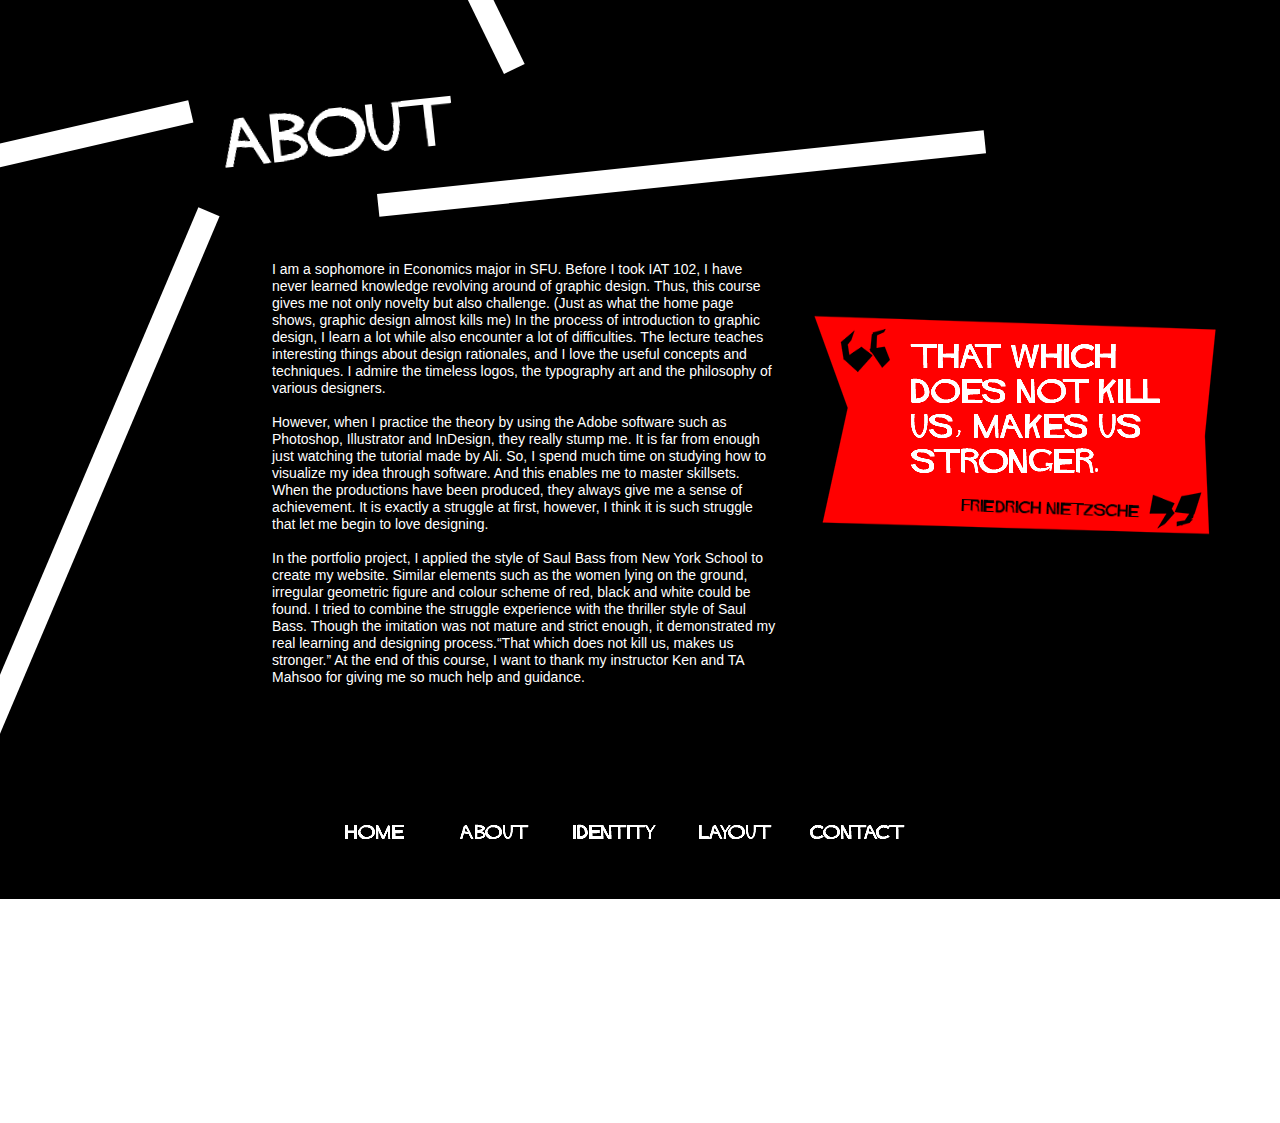
<file: p-01.10.3-20171003T164034Z-001/p-01.10.3/hehe(2) (1)/hehe/about.html>
﻿<!DOCTYPE html>
<html class="nojs html css_verticalspacer" lang="en-US">
 <head>

  <meta http-equiv="Content-type" content="text/html;charset=UTF-8"/>
  <meta name="generator" content="2017.0.4.363"/>
  
  <script type="text/javascript">
   // Update the 'nojs'/'js' class on the html node
document.documentElement.className = document.documentElement.className.replace(/\bnojs\b/g, 'js');

// Check that all required assets are uploaded and up-to-date
if(typeof Muse == "undefined") window.Muse = {}; window.Muse.assets = {"required":["museutils.js", "museconfig.js", "jquery.musemenu.js", "jquery.watch.js", "require.js", "about.css"], "outOfDate":[]};
</script>
  
  <title>About</title>
  <!-- CSS -->
  <link rel="stylesheet" type="text/css" href="css/site_global.css?crc=443350757"/>
  <link rel="stylesheet" type="text/css" href="css/master_a-master.css?crc=4080111204"/>
  <link rel="stylesheet" type="text/css" href="css/about.css?crc=534983212" id="pagesheet"/>
  <!-- JS includes -->
  <!--[if lt IE 9]>
  <script src="scripts/html5shiv.js?crc=4241844378" type="text/javascript"></script>
  <![endif]-->
   </head>
 <body>

  <div class="clearfix" id="page"><!-- column -->
   <div class="position_content" id="page_position_content">
    <div class="colelem" id="u739" data-mu-ie-matrix="progid:DXImageTransform.Microsoft.Matrix(M11=-0.4384,M12=0.8988,M21=-0.8988,M22=-0.4384,SizingMethod='auto expand')" data-mu-ie-matrix-dx="17" data-mu-ie-matrix-dy="-37"><!-- simple frame --></div>
    <div class="clearfix colelem" id="ppu736"><!-- group -->
     <div class="clearfix grpelem" id="pu736"><!-- column -->
      <div class="colelem" id="u736" data-mu-ie-matrix="progid:DXImageTransform.Microsoft.Matrix(M11=0.9744,M12=0.225,M21=-0.225,M22=0.9744,SizingMethod='auto expand')" data-mu-ie-matrix-dx="0" data-mu-ie-matrix-dy="-25"><!-- simple frame --></div>
      <div class="colelem" id="u745" data-mu-ie-matrix="progid:DXImageTransform.Microsoft.Matrix(M11=0.3907,M12=0.9205,M21=-0.9205,M22=0.3907,SizingMethod='auto expand')" data-mu-ie-matrix-dx="186" data-mu-ie-matrix-dy="-290"><!-- simple frame --></div>
     </div>
     <div class="grpelem" id="u671-4" data-mu-ie-matrix="progid:DXImageTransform.Microsoft.Matrix(M11=0.9945,M12=0.1045,M21=-0.1045,M22=0.9945,SizingMethod='auto expand')" data-mu-ie-matrix-dx="-3" data-mu-ie-matrix-dy="-13"><!-- rasterized frame -->
      <img id="u671-4_img" alt="ABOUT" width="243" height="73" src="images/u671-4.png?crc=4203651971"/>
     </div>
     <div class="clearfix grpelem" id="u718-7"><!-- content -->
      <p>I am a sophomore in Economics major in SFU. Before I took IAT 102, I have never learned knowledge revolving around of graphic design. Thus, this course gives me not only novelty but also challenge. (Just as what the home page shows, graphic design almost kills me) In the process of introduction to graphic design, I learn a lot while also encounter a lot of difficulties. The lecture teaches interesting things about design rationales, and I love the useful concepts and techniques. I admire the timeless logos, the typography art and the philosophy of various designers.</p>
      <p>&nbsp;</p>
      <p>However, when I practice the theory by using the Adobe software such as Photoshop, Illustrator and InDesign, they really stump me. It is far from enough just watching the tutorial made by Ali. So, I spend much time on studying how to visualize my idea through software. And this enables me to master skillsets. When the productions have been produced, they always give me a sense of achievement. It is exactly a struggle at first, however, I think it is such struggle that let me begin to love designing.</p>
         <p>&nbsp;</p>
        <p> In the portfolio project, I applied the style of Saul Bass from New York School to create my website. Similar elements such as the women lying on the ground, irregular geometric figure and colour scheme of red, black and white could be found. I tried to combine the struggle experience with the thriller style of Saul Bass. Though the imitation was not mature and strict enough, it demonstrated my real learning and designing process.“That which does not kill us, makes us stronger.” At the end of this course, I want to thank my instructor Ken and TA Mahsoo for giving me so much help and guidance.</p>
     </div>
     <div class="grpelem" id="u742" data-mu-ie-matrix="progid:DXImageTransform.Microsoft.Matrix(M11=0.9945,M12=0.1045,M21=-0.1045,M22=0.9945,SizingMethod='auto expand')" data-mu-ie-matrix-dx="0" data-mu-ie-matrix-dy="-32"><!-- simple frame --></div>
     <div class="clip_frame grpelem" id="u952"><!-- image -->
      <img class="block" id="u952_img" src="images/%e6%9c%aa%e6%a0%87%e9%a2%98-3.png?crc=3966847482" alt="" width="815" height="504"/>
     </div>
     <img class="grpelem" id="u962-4" alt="That which does not kill us, makes us stronger." width="287" height="140" src="images/u962-4.png?crc=529546289"/><!-- rasterized frame -->
     <div class="grpelem" id="u965-4" data-mu-ie-matrix="progid:DXImageTransform.Microsoft.Matrix(M11=0.9994,M12=-0.0349,M21=0.0349,M22=0.9994,SizingMethod='auto expand')" data-mu-ie-matrix-dx="-1" data-mu-ie-matrix-dy="-4"><!-- rasterized frame -->
      <img id="u965-4_img" alt="Friedrich Nietzsche" width="207" height="37" src="images/u965-4.png?crc=3987692633"/>
     </div>
    </div>
    <nav class="MenuBar clearfix colelem" id="menuu527"><!-- horizontal box -->
     <div class="MenuItemContainer clearfix grpelem" id="u528"><!-- vertical box -->
      <a class="nonblock nontext MenuItem MenuItemWithSubMenu clearfix colelem" id="u531" href="index.html"><!-- horizontal box --><img class="MenuItemLabel NoWrap grpelem" id="u534" alt="Home" src="images/blank.gif?crc=4208392903"/><!-- state-based BG images --></a>
     </div>
     <div class="MenuItemContainer clearfix grpelem" id="u650"><!-- vertical box -->
      <a class="nonblock nontext MenuItem MenuItemWithSubMenu MuseMenuActive clearfix colelem" id="u651" href="about.html"><!-- horizontal box --><img class="MenuItemLabel NoWrap grpelem" id="u654" alt="About" src="images/blank.gif?crc=4208392903"/><!-- state-based BG images --></a>
     </div>
     <div class="MenuItemContainer clearfix grpelem" id="u535"><!-- vertical box -->
      <a class="nonblock nontext MenuItem MenuItemWithSubMenu clearfix colelem" id="u538" href="identity.html"><!-- horizontal box --><img class="MenuItemLabel NoWrap grpelem" id="u541" alt="Identity" src="images/blank.gif?crc=4208392903"/><!-- state-based BG images --></a>
     </div>
     <div class="MenuItemContainer clearfix grpelem" id="u572"><!-- vertical box -->
      <a class="nonblock nontext MenuItem MenuItemWithSubMenu clearfix colelem" id="u575" href="layout.html"><!-- horizontal box --><img class="MenuItemLabel NoWrap grpelem" id="u578" alt="Layout" src="images/blank.gif?crc=4208392903"/><!-- state-based BG images --></a>
     </div>
     <div class="MenuItemContainer clearfix grpelem" id="u601"><!-- vertical box -->
      <a class="nonblock nontext MenuItem MenuItemWithSubMenu clearfix colelem" id="u604" href="contact.html"><!-- horizontal box --><img class="MenuItemLabel NoWrap grpelem" id="u606" alt="Contact" src="images/blank.gif?crc=4208392903"/><!-- state-based BG images --></a>
     </div>
    </nav>
    <div class="verticalspacer" data-offset-top="812" data-content-above-spacer="850" data-content-below-spacer="273"></div>
   </div>
  </div>
  <div class="preload_images">
   <img class="preload" src="images/u534-r.png?crc=3914328174" alt=""/>
   <img class="preload" src="images/u534-m.png?crc=3914328174" alt=""/>
   <img class="preload" src="images/u534-a.png?crc=212141985" alt=""/>
   <img class="preload" src="images/u654-r.png?crc=4286747687" alt=""/>
   <img class="preload" src="images/u654-m.png?crc=4286747687" alt=""/>
   <img class="preload" src="images/u654-a.png?crc=143449344" alt=""/>
   <img class="preload" src="images/u541-r.png?crc=3958299166" alt=""/>
   <img class="preload" src="images/u541-m.png?crc=3958299166" alt=""/>
   <img class="preload" src="images/u541-a.png?crc=4095096756" alt=""/>
   <img class="preload" src="images/u578-r.png?crc=4052184751" alt=""/>
   <img class="preload" src="images/u578-m.png?crc=4052184751" alt=""/>
   <img class="preload" src="images/u578-a.png?crc=4015938914" alt=""/>
   <img class="preload" src="images/u606-r.png?crc=333254835" alt=""/>
   <img class="preload" src="images/u606-m.png?crc=333254835" alt=""/>
   <img class="preload" src="images/u606-a.png?crc=150358139" alt=""/>
  </div>
  <!-- Other scripts -->
  <script type="text/javascript">
   // Decide weather to suppress missing file error or not based on preference setting
var suppressMissingFileError = false
</script>
  <script type="text/javascript">
   window.Muse.assets.check=function(d){if(!window.Muse.assets.checked){window.Muse.assets.checked=!0;var b={},c=function(a,b){if(window.getComputedStyle){var c=window.getComputedStyle(a,null);return c&&c.getPropertyValue(b)||c&&c[b]||""}if(document.documentElement.currentStyle)return(c=a.currentStyle)&&c[b]||a.style&&a.style[b]||"";return""},a=function(a){if(a.match(/^rgb/))return a=a.replace(/\s+/g,"").match(/([\d\,]+)/gi)[0].split(","),(parseInt(a[0])<<16)+(parseInt(a[1])<<8)+parseInt(a[2]);if(a.match(/^\#/))return parseInt(a.substr(1),
16);return 0},g=function(g){for(var f=document.getElementsByTagName("link"),h=0;h<f.length;h++)if("text/css"==f[h].type){var i=(f[h].href||"").match(/\/?css\/([\w\-]+\.css)\?crc=(\d+)/);if(!i||!i[1]||!i[2])break;b[i[1]]=i[2]}f=document.createElement("div");f.className="version";f.style.cssText="display:none; width:1px; height:1px;";document.getElementsByTagName("body")[0].appendChild(f);for(h=0;h<Muse.assets.required.length;){var i=Muse.assets.required[h],l=i.match(/([\w\-\.]+)\.(\w+)$/),k=l&&l[1]?
l[1]:null,l=l&&l[2]?l[2]:null;switch(l.toLowerCase()){case "css":k=k.replace(/\W/gi,"_").replace(/^([^a-z])/gi,"_$1");f.className+=" "+k;k=a(c(f,"color"));l=a(c(f,"backgroundColor"));k!=0||l!=0?(Muse.assets.required.splice(h,1),"undefined"!=typeof b[i]&&(k!=b[i]>>>24||l!=(b[i]&16777215))&&Muse.assets.outOfDate.push(i)):h++;f.className="version";break;case "js":h++;break;default:throw Error("Unsupported file type: "+l);}}d?d().jquery!="1.8.3"&&Muse.assets.outOfDate.push("jquery-1.8.3.min.js"):Muse.assets.required.push("jquery-1.8.3.min.js");
f.parentNode.removeChild(f);if(Muse.assets.outOfDate.length||Muse.assets.required.length)f="伺服器上的某些檔案可能遺失或不正確。請清除瀏覽器快取後再試一次。若問題持續發生，請聯絡網站作者。",g&&Muse.assets.outOfDate.length&&(f+="\nOut of date: "+Muse.assets.outOfDate.join(",")),g&&Muse.assets.required.length&&(f+="\nMissing: "+Muse.assets.required.join(",")),suppressMissingFileError?(f+="\nUse SuppressMissingFileError key in AppPrefs.xml to show missing file error pop up.",console.log(f)):alert(f)};location&&location.search&&location.search.match&&location.search.match(/muse_debug/gi)?
setTimeout(function(){g(!0)},5E3):g()}};
var muse_init=function(){require.config({baseUrl:""});require(["jquery","museutils","whatinput","jquery.musemenu","jquery.watch"],function(d){var $ = d;$(document).ready(function(){try{
window.Muse.assets.check($);/* body */
Muse.Utils.transformMarkupToFixBrowserProblemsPreInit();/* body */
Muse.Utils.prepHyperlinks(true);/* body */
Muse.Utils.fullPage('#page');/* 100% height page */
Muse.Utils.initWidget('.MenuBar', ['#bp_infinity'], function(elem) { return $(elem).museMenu(); });/* unifiedNavBar */
Muse.Utils.showWidgetsWhenReady();/* body */
Muse.Utils.transformMarkupToFixBrowserProblems();/* body */
}catch(b){if(b&&"function"==typeof b.notify?b.notify():Muse.Assert.fail("Error calling selector function: "+b),false)throw b;}})})};

</script>
  <!-- RequireJS script -->
  <script src="scripts/require.js?crc=3951022091" type="text/javascript" async data-main="scripts/museconfig.js?crc=4177022356" onload="if (requirejs) requirejs.onError = function(requireType, requireModule) { if (requireType && requireType.toString && requireType.toString().indexOf && 0 <= requireType.toString().indexOf('#scripterror')) window.Muse.assets.check(); }" onerror="window.Muse.assets.check();"></script>
   </body>
</html>
</file>
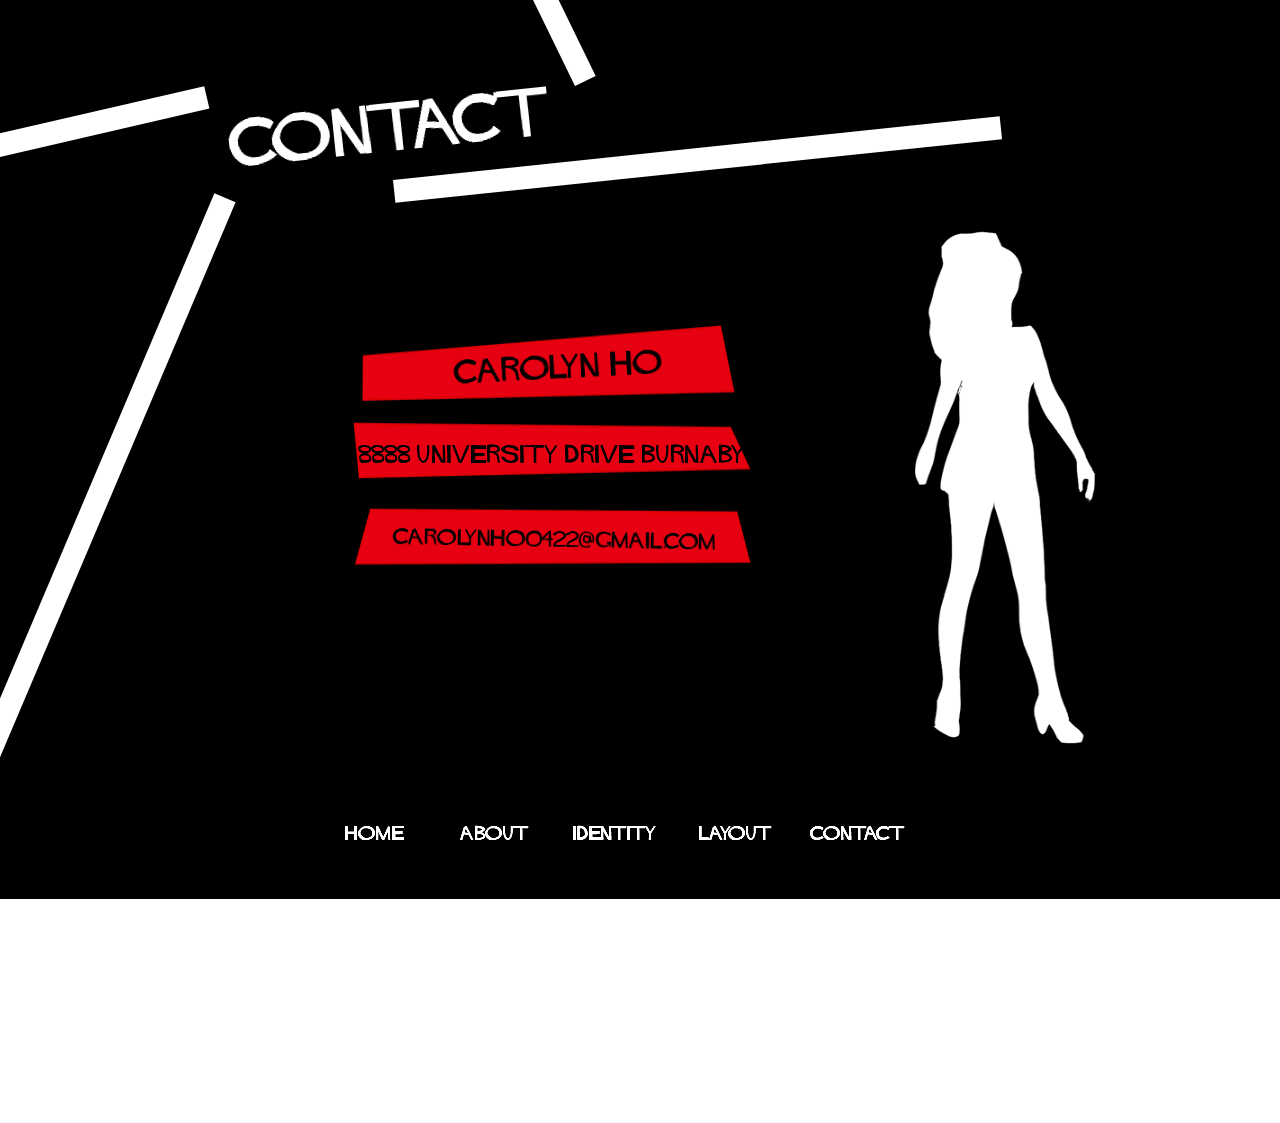
<file: p-01.10.3-20171003T164034Z-001/p-01.10.3/hehe(2) (1)/hehe/contact.html>
<!DOCTYPE html>
<html class="nojs html css_verticalspacer" lang="en-US">
 <head>

  <meta http-equiv="Content-type" content="text/html;charset=UTF-8"/>
  <meta name="generator" content="2017.0.4.363"/>
  
  <script type="text/javascript">
   // Update the 'nojs'/'js' class on the html node
document.documentElement.className = document.documentElement.className.replace(/\bnojs\b/g, 'js');

// Check that all required assets are uploaded and up-to-date
if(typeof Muse == "undefined") window.Muse = {}; window.Muse.assets = {"required":["museutils.js", "museconfig.js", "jquery.musemenu.js", "jquery.watch.js", "require.js", "contact.css"], "outOfDate":[]};
</script>
  
  <title>Contact</title>
  <!-- CSS -->
  <link rel="stylesheet" type="text/css" href="css/site_global.css?crc=443350757"/>
  <link rel="stylesheet" type="text/css" href="css/master_a-master.css?crc=4080111204"/>
  <link rel="stylesheet" type="text/css" href="css/contact.css?crc=83087841" id="pagesheet"/>
  <!-- JS includes -->
  <!--[if lt IE 9]>
  <script src="scripts/html5shiv.js?crc=4241844378" type="text/javascript"></script>
  <![endif]-->
   </head>
 <body>

  <div class="clearfix" id="page"><!-- column -->
   <div class="position_content" id="page_position_content">
    <div class="colelem" id="u765" data-mu-ie-matrix="progid:DXImageTransform.Microsoft.Matrix(M11=-0.4384,M12=0.8988,M21=-0.8988,M22=-0.4384,SizingMethod='auto expand')" data-mu-ie-matrix-dx="17" data-mu-ie-matrix-dy="-37"><!-- simple frame --></div>
    <div class="clearfix colelem" id="pu702-4"><!-- group -->
     <div class="grpelem" id="u702-4" data-mu-ie-matrix="progid:DXImageTransform.Microsoft.Matrix(M11=0.9945,M12=0.1045,M21=-0.1045,M22=0.9945,SizingMethod='auto expand')" data-mu-ie-matrix-dx="-3" data-mu-ie-matrix-dy="-17"><!-- rasterized frame -->
      <img id="u702-4_img" alt="contact" width="329" height="73" src="images/u702-4.png?crc=3827428735"/>
     </div>
     <div class="grpelem" id="u764" data-mu-ie-matrix="progid:DXImageTransform.Microsoft.Matrix(M11=0.9744,M12=0.225,M21=-0.225,M22=0.9744,SizingMethod='auto expand')" data-mu-ie-matrix-dx="0" data-mu-ie-matrix-dy="-25"><!-- simple frame --></div>
     <div class="grpelem" id="u766" data-mu-ie-matrix="progid:DXImageTransform.Microsoft.Matrix(M11=0.9945,M12=0.1045,M21=-0.1045,M22=0.9945,SizingMethod='auto expand')" data-mu-ie-matrix-dx="0" data-mu-ie-matrix-dy="-32"><!-- simple frame --></div>
     <div class="grpelem" id="u767" data-mu-ie-matrix="progid:DXImageTransform.Microsoft.Matrix(M11=0.3907,M12=0.9205,M21=-0.9205,M22=0.3907,SizingMethod='auto expand')" data-mu-ie-matrix-dx="186" data-mu-ie-matrix-dy="-290"><!-- simple frame --></div>
     <div class="clip_frame grpelem" id="u911"><!-- image -->
      <img class="block" id="u911_img" src="images/%e6%9c%aa%e6%a0%87%e9%a2%98-1.png?crc=490679817" alt="" width="226" height="579"/>
     </div>
     <div class="clip_frame grpelem" id="u930"><!-- image -->
      <img class="block" id="u930_img" src="images/%e6%9c%aa%e6%a0%87%e9%a2%98-2.png?crc=3766979591" alt="" width="615" height="487"/>
     </div>
     <div class="grpelem" id="u940-4" data-mu-ie-matrix="progid:DXImageTransform.Microsoft.Matrix(M11=0.9986,M12=0.0523,M21=-0.0523,M22=0.9986,SizingMethod='auto expand')" data-mu-ie-matrix-dx="-1" data-mu-ie-matrix-dy="-13"><!-- rasterized frame -->
      <img id="u940-4_img" alt="Carolyn Ho" width="487" height="39" src="images/u940-4.png?crc=4222694084"/>
     </div>
     <div class="clearfix grpelem" id="u943-3"><!-- content -->
      <p>&nbsp;</p>
     </div>
     <div class="grpelem" id="u946-4" data-mu-ie-matrix="progid:DXImageTransform.Microsoft.Matrix(M11=0.9998,M12=-0.0175,M21=0.0175,M22=0.9998,SizingMethod='auto expand')" data-mu-ie-matrix-dx="0" data-mu-ie-matrix-dy="-4"><!-- rasterized frame -->
      <img id="u946-4_img" alt="carolynho0422@gmail.com" width="463" height="36" src="images/u946-4.png?crc=284436114"/>
     </div>
     <img class="grpelem" id="u949-4" alt="8888 University Drive Burnaby" width="432" height="38" src="images/u949-4.png?crc=65997007"/><!-- rasterized frame -->
    </div>
    <nav class="MenuBar clearfix colelem" id="menuu527"><!-- horizontal box -->
     <div class="MenuItemContainer clearfix grpelem" id="u528"><!-- vertical box -->
      <a class="nonblock nontext MenuItem MenuItemWithSubMenu clearfix colelem" id="u531" href="index.html"><!-- horizontal box --><img class="MenuItemLabel NoWrap grpelem" id="u534" alt="Home" src="images/blank.gif?crc=4208392903"/><!-- state-based BG images --></a>
     </div>
     <div class="MenuItemContainer clearfix grpelem" id="u650"><!-- vertical box -->
      <a class="nonblock nontext MenuItem MenuItemWithSubMenu clearfix colelem" id="u651" href="about.html"><!-- horizontal box --><img class="MenuItemLabel NoWrap grpelem" id="u654" alt="About" src="images/blank.gif?crc=4208392903"/><!-- state-based BG images --></a>
     </div>
     <div class="MenuItemContainer clearfix grpelem" id="u535"><!-- vertical box -->
      <a class="nonblock nontext MenuItem MenuItemWithSubMenu clearfix colelem" id="u538" href="identity.html"><!-- horizontal box --><img class="MenuItemLabel NoWrap grpelem" id="u541" alt="Identity" src="images/blank.gif?crc=4208392903"/><!-- state-based BG images --></a>
     </div>
     <div class="MenuItemContainer clearfix grpelem" id="u572"><!-- vertical box -->
      <a class="nonblock nontext MenuItem MenuItemWithSubMenu clearfix colelem" id="u575" href="layout.html"><!-- horizontal box --><img class="MenuItemLabel NoWrap grpelem" id="u578" alt="Layout" src="images/blank.gif?crc=4208392903"/><!-- state-based BG images --></a>
     </div>
     <div class="MenuItemContainer clearfix grpelem" id="u601"><!-- vertical box -->
      <a class="nonblock nontext MenuItem MenuItemWithSubMenu MuseMenuActive clearfix colelem" id="u604" href="contact.html"><!-- horizontal box --><img class="MenuItemLabel NoWrap grpelem" id="u606" alt="Contact" src="images/blank.gif?crc=4208392903"/><!-- state-based BG images --></a>
     </div>
    </nav>
    <div class="verticalspacer" data-offset-top="798" data-content-above-spacer="850" data-content-below-spacer="273"></div>
   </div>
  </div>
  <div class="preload_images">
   <img class="preload" src="images/u534-r.png?crc=3914328174" alt=""/>
   <img class="preload" src="images/u534-m.png?crc=3914328174" alt=""/>
   <img class="preload" src="images/u534-a.png?crc=212141985" alt=""/>
   <img class="preload" src="images/u654-r.png?crc=4286747687" alt=""/>
   <img class="preload" src="images/u654-m.png?crc=4286747687" alt=""/>
   <img class="preload" src="images/u654-a.png?crc=143449344" alt=""/>
   <img class="preload" src="images/u541-r.png?crc=3958299166" alt=""/>
   <img class="preload" src="images/u541-m.png?crc=3958299166" alt=""/>
   <img class="preload" src="images/u541-a.png?crc=4095096756" alt=""/>
   <img class="preload" src="images/u578-r.png?crc=4052184751" alt=""/>
   <img class="preload" src="images/u578-m.png?crc=4052184751" alt=""/>
   <img class="preload" src="images/u578-a.png?crc=4015938914" alt=""/>
   <img class="preload" src="images/u606-r.png?crc=333254835" alt=""/>
   <img class="preload" src="images/u606-m.png?crc=333254835" alt=""/>
   <img class="preload" src="images/u606-a.png?crc=150358139" alt=""/>
  </div>
  <!-- Other scripts -->
  <script type="text/javascript">
   // Decide weather to suppress missing file error or not based on preference setting
var suppressMissingFileError = false
</script>
  <script type="text/javascript">
   window.Muse.assets.check=function(d){if(!window.Muse.assets.checked){window.Muse.assets.checked=!0;var b={},c=function(a,b){if(window.getComputedStyle){var c=window.getComputedStyle(a,null);return c&&c.getPropertyValue(b)||c&&c[b]||""}if(document.documentElement.currentStyle)return(c=a.currentStyle)&&c[b]||a.style&&a.style[b]||"";return""},a=function(a){if(a.match(/^rgb/))return a=a.replace(/\s+/g,"").match(/([\d\,]+)/gi)[0].split(","),(parseInt(a[0])<<16)+(parseInt(a[1])<<8)+parseInt(a[2]);if(a.match(/^\#/))return parseInt(a.substr(1),
16);return 0},g=function(g){for(var f=document.getElementsByTagName("link"),h=0;h<f.length;h++)if("text/css"==f[h].type){var i=(f[h].href||"").match(/\/?css\/([\w\-]+\.css)\?crc=(\d+)/);if(!i||!i[1]||!i[2])break;b[i[1]]=i[2]}f=document.createElement("div");f.className="version";f.style.cssText="display:none; width:1px; height:1px;";document.getElementsByTagName("body")[0].appendChild(f);for(h=0;h<Muse.assets.required.length;){var i=Muse.assets.required[h],l=i.match(/([\w\-\.]+)\.(\w+)$/),k=l&&l[1]?
l[1]:null,l=l&&l[2]?l[2]:null;switch(l.toLowerCase()){case "css":k=k.replace(/\W/gi,"_").replace(/^([^a-z])/gi,"_$1");f.className+=" "+k;k=a(c(f,"color"));l=a(c(f,"backgroundColor"));k!=0||l!=0?(Muse.assets.required.splice(h,1),"undefined"!=typeof b[i]&&(k!=b[i]>>>24||l!=(b[i]&16777215))&&Muse.assets.outOfDate.push(i)):h++;f.className="version";break;case "js":h++;break;default:throw Error("Unsupported file type: "+l);}}d?d().jquery!="1.8.3"&&Muse.assets.outOfDate.push("jquery-1.8.3.min.js"):Muse.assets.required.push("jquery-1.8.3.min.js");
f.parentNode.removeChild(f);if(Muse.assets.outOfDate.length||Muse.assets.required.length)f="伺服器上的某些檔案可能遺失或不正確。請清除瀏覽器快取後再試一次。若問題持續發生，請聯絡網站作者。",g&&Muse.assets.outOfDate.length&&(f+="\nOut of date: "+Muse.assets.outOfDate.join(",")),g&&Muse.assets.required.length&&(f+="\nMissing: "+Muse.assets.required.join(",")),suppressMissingFileError?(f+="\nUse SuppressMissingFileError key in AppPrefs.xml to show missing file error pop up.",console.log(f)):alert(f)};location&&location.search&&location.search.match&&location.search.match(/muse_debug/gi)?
setTimeout(function(){g(!0)},5E3):g()}};
var muse_init=function(){require.config({baseUrl:""});require(["jquery","museutils","whatinput","jquery.musemenu","jquery.watch"],function(d){var $ = d;$(document).ready(function(){try{
window.Muse.assets.check($);/* body */
Muse.Utils.transformMarkupToFixBrowserProblemsPreInit();/* body */
Muse.Utils.prepHyperlinks(true);/* body */
Muse.Utils.fullPage('#page');/* 100% height page */
Muse.Utils.initWidget('.MenuBar', ['#bp_infinity'], function(elem) { return $(elem).museMenu(); });/* unifiedNavBar */
Muse.Utils.showWidgetsWhenReady();/* body */
Muse.Utils.transformMarkupToFixBrowserProblems();/* body */
}catch(b){if(b&&"function"==typeof b.notify?b.notify():Muse.Assert.fail("Error calling selector function: "+b),false)throw b;}})})};

</script>
  <!-- RequireJS script -->
  <script src="scripts/require.js?crc=3951022091" type="text/javascript" async data-main="scripts/museconfig.js?crc=4177022356" onload="if (requirejs) requirejs.onError = function(requireType, requireModule) { if (requireType && requireType.toString && requireType.toString().indexOf && 0 <= requireType.toString().indexOf('#scripterror')) window.Muse.assets.check(); }" onerror="window.Muse.assets.check();"></script>
   </body>
</html>
</file>
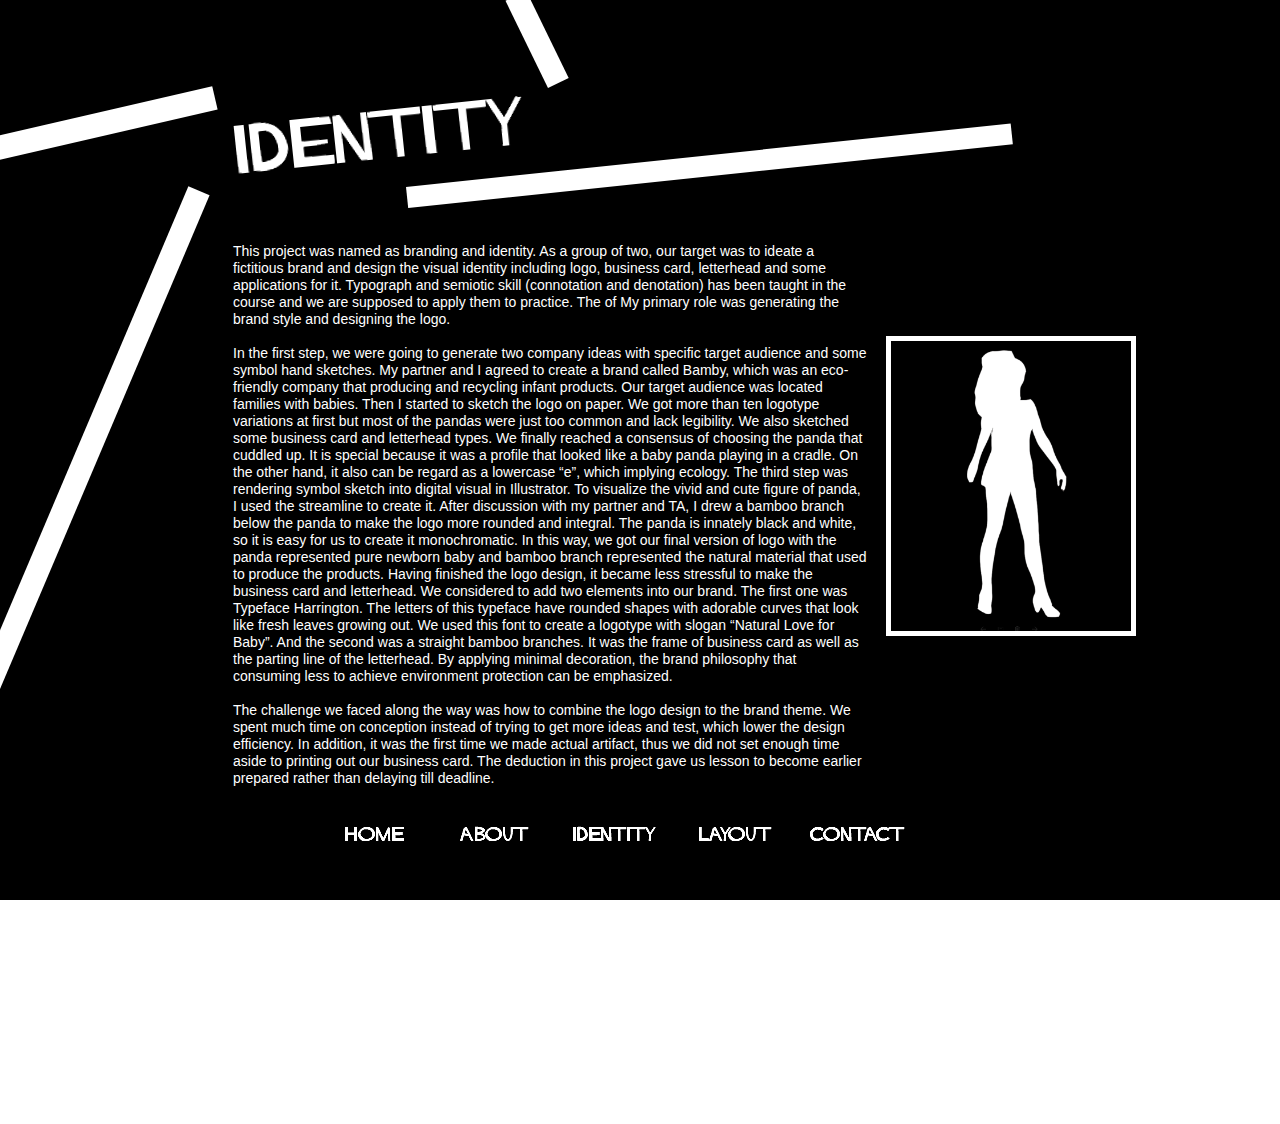
<file: p-01.10.3-20171003T164034Z-001/p-01.10.3/hehe(2) (1)/hehe/identity.html>
﻿<!DOCTYPE html>
<html class="nojs html css_verticalspacer" lang="en-US">
 <head>

  <meta http-equiv="Content-type" content="text/html;charset=UTF-8"/>
  <meta name="generator" content="2017.0.4.363"/>
  
  <script type="text/javascript">
   // Update the 'nojs'/'js' class on the html node
document.documentElement.className = document.documentElement.className.replace(/\bnojs\b/g, 'js');

// Check that all required assets are uploaded and up-to-date
if(typeof Muse == "undefined") window.Muse = {}; window.Muse.assets = {"required":["museutils.js", "museconfig.js", "jquery.musemenu.js", "jquery.watch.js", "require.js", "identity.css"], "outOfDate":[]};
</script>
  
  <title>Identity</title>
  <!-- CSS -->
  <link rel="stylesheet" type="text/css" href="css/site_global.css?crc=443350757"/>
  <link rel="stylesheet" type="text/css" href="css/master_a-master.css?crc=4080111204"/>
  <link rel="stylesheet" type="text/css" href="css/identity.css?crc=412932648" id="pagesheet"/>
     <link rel="stylesheet" type="text/css" href="css/htmleaf-demo.css">
     <link rel="stylesheet" href="css/style.css">
  <!-- JS includes -->
  <!--[if lt IE 9]>
  <script src="scripts/html5shiv.js?crc=4241844378" type="text/javascript"></script>
  <![endif]-->
   </head>
 <body>

  <div class="clearfix" id="page"><!-- column -->
   <div class="position_content" id="page_position_content">
    <div class="colelem" id="u817" data-mu-ie-matrix="progid:DXImageTransform.Microsoft.Matrix(M11=-0.4384,M12=0.8988,M21=-0.8988,M22=-0.4384,SizingMethod='auto expand')" data-mu-ie-matrix-dx="17" data-mu-ie-matrix-dy="-37"><!-- simple frame --></div>
    <div class="clearfix colelem" id="ppu816"><!-- group -->
     <div class="clearfix grpelem" id="pu816"><!-- column -->
      <div class="colelem" id="u816" data-mu-ie-matrix="progid:DXImageTransform.Microsoft.Matrix(M11=0.9744,M12=0.225,M21=-0.225,M22=0.9744,SizingMethod='auto expand')" data-mu-ie-matrix-dx="0" data-mu-ie-matrix-dy="-25"><!-- simple frame --></div>
      <div class="colelem" id="u819" data-mu-ie-matrix="progid:DXImageTransform.Microsoft.Matrix(M11=0.3907,M12=0.9205,M21=-0.9205,M22=0.3907,SizingMethod='auto expand')" data-mu-ie-matrix-dx="186" data-mu-ie-matrix-dy="-290"><!-- simple frame --></div>
     </div>


        <div class="htmleaf-container">

            <div class="htmleaf-content">
                <div class="panda kort">
                    <img src="images/14.png" width="250" height="300">
                    <img src="images/9.png" width="250" height="300">
                    <img src="images/10.png" width="250" height="300">
                    <img src="images/11.png" width="250" height="300">            
                    <img src="images/13.png" width="250" height="300">

                </div>

            </div>

        </div>
        <script src="scripts/main.js"></script>


     <div class="clearfix grpelem" id="ppu690-4"><!-- column -->
      <div class="clearfix colelem" id="pu690-4"><!-- group -->
       <div class="grpelem" id="u690-4" data-mu-ie-matrix="progid:DXImageTransform.Microsoft.Matrix(M11=0.9945,M12=0.1045,M21=-0.1045,M22=0.9945,SizingMethod='auto expand')" data-mu-ie-matrix-dx="-3" data-mu-ie-matrix-dy="-15"><!-- rasterized frame -->
        <img id="u690-4_img" alt="identity" width="295" height="73" src="images/u690-4.png?crc=3923642048"/>
       </div>
       <div class="grpelem" id="u818" data-mu-ie-matrix="progid:DXImageTransform.Microsoft.Matrix(M11=0.9945,M12=0.1045,M21=-0.1045,M22=0.9945,SizingMethod='auto expand')" data-mu-ie-matrix-dx="1" data-mu-ie-matrix-dy="-32"><!-- simple frame --></div>
      </div>




      <div class="clearfix colelem" id="u828-11"><!-- content -->
       <p>This project was named as branding and identity. As a group of two, our target was to ideate a fictitious brand and design the visual identity including logo, business card, letterhead and some applications for it. Typograph and semiotic skill (connotation and denotation) has been taught in the course and we are supposed to apply them to practice. The of My primary role was generating the brand style and designing the logo.</p>
       <p>&nbsp;</p>
       <p>In the first step, we were going to generate two company ideas with specific target audience and some symbol hand sketches. My partner and I agreed to create a brand called Bamby, which was an eco-friendly company that producing and recycling infant products. Our target audience was located families with babies. Then I started to sketch the logo on paper. We got more than ten logotype variations at first but most of the pandas were just too common and lack legibility. We also sketched some business card and letterhead types. We finally reached a consensus of choosing the panda that cuddled up. It is special because it was a profile that looked like a baby panda playing in a cradle. On the other hand, it also can be regard as a lowercase “e”, which implying ecology. The third step was rendering symbol sketch into digital visual in Illustrator. To visualize the vivid and cute figure of panda, I used the streamline to create it. After discussion with my partner and TA, I drew a bamboo branch below the panda to make the logo more rounded and integral. The panda is innately black and white, so it is easy for us to create it monochromatic. In this way, we got our final version of logo with the panda represented pure newborn baby and bamboo branch represented the natural material that used to produce the products. Having finished the logo design, it became less stressful to make the business card and letterhead. We considered to add two elements into our brand. The first one was Typeface Harrington. The letters of this typeface have rounded shapes with adorable curves that look like fresh leaves growing out. We used this font to create a logotype with slogan “Natural Love for Baby”. And the second was a straight bamboo branches. It was the frame of business card as well as the parting line of the letterhead. By applying minimal decoration, the brand philosophy that consuming less to achieve environment protection can be emphasized.</p>
       <p>&nbsp;</p>
       <p>The challenge we faced along the way was how to combine the logo design to the brand theme. We spent much time on conception instead of trying to get more ideas and test, which lower the design efficiency. In addition, it was the first time we made actual artifact, thus we did not set enough time aside to printing out our business card. The deduction in this project gave us lesson to become earlier prepared rather than delaying till deadline.</p>
       <p>&nbsp;</p>
      </div>
     </div>
    </div>
    <nav class="MenuBar clearfix colelem" id="menuu527"><!-- horizontal box -->
     <div class="MenuItemContainer clearfix grpelem" id="u528"><!-- vertical box -->
      <a class="nonblock nontext MenuItem MenuItemWithSubMenu clearfix colelem" id="u531" href="index.html"><!-- horizontal box --><img class="MenuItemLabel NoWrap grpelem" id="u534" alt="Home" src="images/blank.gif?crc=4208392903"/><!-- state-based BG images --></a>
     </div>
     <div class="MenuItemContainer clearfix grpelem" id="u650"><!-- vertical box -->
      <a class="nonblock nontext MenuItem MenuItemWithSubMenu clearfix colelem" id="u651" href="about.html"><!-- horizontal box --><img class="MenuItemLabel NoWrap grpelem" id="u654" alt="About" src="images/blank.gif?crc=4208392903"/><!-- state-based BG images --></a>
     </div>
     <div class="MenuItemContainer clearfix grpelem" id="u535"><!-- vertical box -->
      <a class="nonblock nontext MenuItem MenuItemWithSubMenu MuseMenuActive clearfix colelem" id="u538" href="identity.html"><!-- horizontal box --><img class="MenuItemLabel NoWrap grpelem" id="u541" alt="Identity" src="images/blank.gif?crc=4208392903"/><!-- state-based BG images --></a>
     </div>
     <div class="MenuItemContainer clearfix grpelem" id="u572"><!-- vertical box -->
      <a class="nonblock nontext MenuItem MenuItemWithSubMenu clearfix colelem" id="u575" href="layout.html"><!-- horizontal box --><img class="MenuItemLabel NoWrap grpelem" id="u578" alt="Layout" src="images/blank.gif?crc=4208392903"/><!-- state-based BG images --></a>
     </div>
     <div class="MenuItemContainer clearfix grpelem" id="u601"><!-- vertical box -->
      <a class="nonblock nontext MenuItem MenuItemWithSubMenu clearfix colelem" id="u604" href="contact.html"><!-- horizontal box --><img class="MenuItemLabel NoWrap grpelem" id="u606" alt="Contact" src="images/blank.gif?crc=4208392903"/><!-- state-based BG images --></a>
     </div>
    </nav>
    <div class="verticalspacer" data-offset-top="803" data-content-above-spacer="850" data-content-below-spacer="273"></div>
   </div>
  </div>
  <div class="preload_images">
   <img class="preload" src="images/u534-r.png?crc=3914328174" alt=""/>
   <img class="preload" src="images/u534-m.png?crc=3914328174" alt=""/>
   <img class="preload" src="images/u534-a.png?crc=212141985" alt=""/>
   <img class="preload" src="images/u654-r.png?crc=4286747687" alt=""/>
   <img class="preload" src="images/u654-m.png?crc=4286747687" alt=""/>
   <img class="preload" src="images/u654-a.png?crc=143449344" alt=""/>
   <img class="preload" src="images/u541-r.png?crc=3958299166" alt=""/>
   <img class="preload" src="images/u541-m.png?crc=3958299166" alt=""/>
   <img class="preload" src="images/u541-a.png?crc=4095096756" alt=""/>
   <img class="preload" src="images/u578-r.png?crc=4052184751" alt=""/>
   <img class="preload" src="images/u578-m.png?crc=4052184751" alt=""/>
   <img class="preload" src="images/u578-a.png?crc=4015938914" alt=""/>
   <img class="preload" src="images/u606-r.png?crc=333254835" alt=""/>
   <img class="preload" src="images/u606-m.png?crc=333254835" alt=""/>
   <img class="preload" src="images/u606-a.png?crc=150358139" alt=""/>
  </div>
  <!-- Other scripts -->
  <script type="text/javascript">
   // Decide weather to suppress missing file error or not based on preference setting
var suppressMissingFileError = false
</script>
  <script type="text/javascript">
   window.Muse.assets.check=function(d){if(!window.Muse.assets.checked){window.Muse.assets.checked=!0;var b={},c=function(a,b){if(window.getComputedStyle){var c=window.getComputedStyle(a,null);return c&&c.getPropertyValue(b)||c&&c[b]||""}if(document.documentElement.currentStyle)return(c=a.currentStyle)&&c[b]||a.style&&a.style[b]||"";return""},a=function(a){if(a.match(/^rgb/))return a=a.replace(/\s+/g,"").match(/([\d\,]+)/gi)[0].split(","),(parseInt(a[0])<<16)+(parseInt(a[1])<<8)+parseInt(a[2]);if(a.match(/^\#/))return parseInt(a.substr(1),
16);return 0},g=function(g){for(var f=document.getElementsByTagName("link"),h=0;h<f.length;h++)if("text/css"==f[h].type){var i=(f[h].href||"").match(/\/?css\/([\w\-]+\.css)\?crc=(\d+)/);if(!i||!i[1]||!i[2])break;b[i[1]]=i[2]}f=document.createElement("div");f.className="version";f.style.cssText="display:none; width:1px; height:1px;";document.getElementsByTagName("body")[0].appendChild(f);for(h=0;h<Muse.assets.required.length;){var i=Muse.assets.required[h],l=i.match(/([\w\-\.]+)\.(\w+)$/),k=l&&l[1]?
l[1]:null,l=l&&l[2]?l[2]:null;switch(l.toLowerCase()){case "css":k=k.replace(/\W/gi,"_").replace(/^([^a-z])/gi,"_$1");f.className+=" "+k;k=a(c(f,"color"));l=a(c(f,"backgroundColor"));k!=0||l!=0?(Muse.assets.required.splice(h,1),"undefined"!=typeof b[i]&&(k!=b[i]>>>24||l!=(b[i]&16777215))&&Muse.assets.outOfDate.push(i)):h++;f.className="version";break;case "js":h++;break;default:throw Error("Unsupported file type: "+l);}}d?d().jquery!="1.8.3"&&Muse.assets.outOfDate.push("jquery-1.8.3.min.js"):Muse.assets.required.push("jquery-1.8.3.min.js");
f.parentNode.removeChild(f);if(Muse.assets.outOfDate.length||Muse.assets.required.length)f="伺服器上的某些檔案可能遺失或不正確。請清除瀏覽器快取後再試一次。若問題持續發生，請聯絡網站作者。",g&&Muse.assets.outOfDate.length&&(f+="\nOut of date: "+Muse.assets.outOfDate.join(",")),g&&Muse.assets.required.length&&(f+="\nMissing: "+Muse.assets.required.join(",")),suppressMissingFileError?(f+="\nUse SuppressMissingFileError key in AppPrefs.xml to show missing file error pop up.",console.log(f)):alert(f)};location&&location.search&&location.search.match&&location.search.match(/muse_debug/gi)?
setTimeout(function(){g(!0)},5E3):g()}};
var muse_init=function(){require.config({baseUrl:""});require(["jquery","museutils","whatinput","jquery.musemenu","jquery.watch"],function(d){var $ = d;$(document).ready(function(){try{
window.Muse.assets.check($);/* body */
Muse.Utils.transformMarkupToFixBrowserProblemsPreInit();/* body */
Muse.Utils.prepHyperlinks(true);/* body */
Muse.Utils.fullPage('#page');/* 100% height page */
Muse.Utils.initWidget('.MenuBar', ['#bp_infinity'], function(elem) { return $(elem).museMenu(); });/* unifiedNavBar */
Muse.Utils.showWidgetsWhenReady();/* body */
Muse.Utils.transformMarkupToFixBrowserProblems();/* body */
}catch(b){if(b&&"function"==typeof b.notify?b.notify():Muse.Assert.fail("Error calling selector function: "+b),false)throw b;}})})};

</script>
  <!-- RequireJS script -->
  <script src="scripts/require.js?crc=3951022091" type="text/javascript" async data-main="scripts/museconfig.js?crc=4177022356" onload="if (requirejs) requirejs.onError = function(requireType, requireModule) { if (requireType && requireType.toString && requireType.toString().indexOf && 0 <= requireType.toString().indexOf('#scripterror')) window.Muse.assets.check(); }" onerror="window.Muse.assets.check();"></script>
   </body>
</html>
</file>
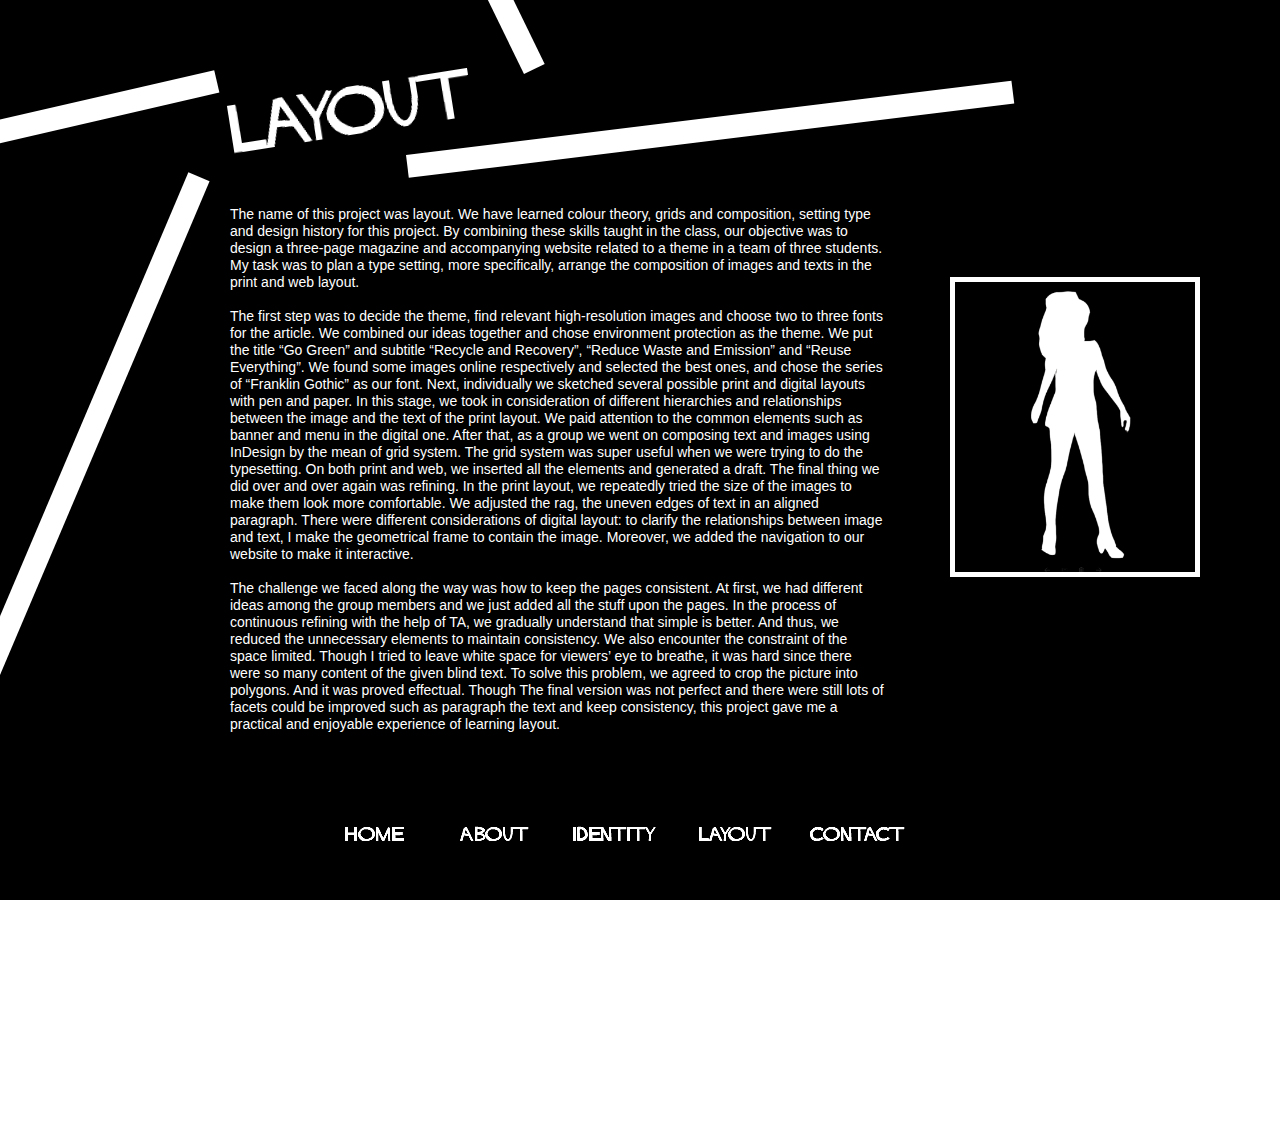
<file: p-01.10.3-20171003T164034Z-001/p-01.10.3/hehe(2) (1)/hehe/layout.html>
﻿<!DOCTYPE html>
<html class="nojs html css_verticalspacer" lang="en-US">
 <head>

  <meta http-equiv="Content-type" content="text/html;charset=UTF-8"/>
  <meta name="generator" content="2017.0.4.363"/>
  
  <script type="text/javascript">
   // Update the 'nojs'/'js' class on the html node
document.documentElement.className = document.documentElement.className.replace(/\bnojs\b/g, 'js');

// Check that all required assets are uploaded and up-to-date
if(typeof Muse == "undefined") window.Muse = {}; window.Muse.assets = {"required":["museutils.js", "museconfig.js", "jquery.musemenu.js", "jquery.watch.js", "require.js", "layout.css"], "outOfDate":[]};
</script>
  
  <title>Layout</title>
  <!-- CSS -->
  <link rel="stylesheet" type="text/css" href="css/site_global.css?crc=443350757"/>
  <link rel="stylesheet" type="text/css" href="css/master_a-master.css?crc=4080111204"/>
  <link rel="stylesheet" type="text/css" href="css/layout.css?crc=387502617" id="pagesheet"/>
     <link rel="stylesheet" type="text/css" href="css/htmleaf-demo.css">
     <link rel="stylesheet" href="css/style.css">
  <!-- JS includes -->
  <!--[if lt IE 9]>
  <script src="scripts/html5shiv.js?crc=4241844378" type="text/javascript"></script>
  <![endif]-->
   </head>
 <body>

  <div class="clearfix" id="page"><!-- column -->
   <div class="position_content" id="page_position_content">
    <div class="clearfix colelem" id="pu696-4"><!-- group -->
     <div class="grpelem" id="u696-4" data-mu-ie-matrix="progid:DXImageTransform.Microsoft.Matrix(M11=0.9877,M12=0.1564,M21=-0.1564,M22=0.9877,SizingMethod='auto expand')" data-mu-ie-matrix-dx="-4" data-mu-ie-matrix-dy="-20"><!-- rasterized frame -->
      <img id="u696-4_img" alt="Layout" width="256" height="73" src="images/u696-4.png?crc=3841683985"/>
     </div>
     <div class="clearfix grpelem" id="u748-3"><!-- content -->
      <p>&nbsp;</p>
     </div>
     <div class="grpelem" id="u751" data-mu-ie-matrix="progid:DXImageTransform.Microsoft.Matrix(M11=0.9744,M12=0.225,M21=-0.225,M22=0.9744,SizingMethod='auto expand')" data-mu-ie-matrix-dx="0" data-mu-ie-matrix-dy="-25"><!-- simple frame --></div>
     <div class="grpelem" id="u752" data-mu-ie-matrix="progid:DXImageTransform.Microsoft.Matrix(M11=-0.4384,M12=0.8988,M21=-0.8988,M22=-0.4384,SizingMethod='auto expand')" data-mu-ie-matrix-dx="17" data-mu-ie-matrix-dy="-37"><!-- simple frame --></div>
     <div class="grpelem" id="u753" data-mu-ie-matrix="progid:DXImageTransform.Microsoft.Matrix(M11=0.9925,M12=0.1219,M21=-0.1219,M22=0.9925,SizingMethod='auto expand')" data-mu-ie-matrix-dx="1" data-mu-ie-matrix-dy="-37"><!-- simple frame --></div>
    </div>


       <div class="htmleaf-container">

           <div class="htmleaf-content">
               <div class="thumb kort">

                   <img src="images/1.png" width="250" height="300">
                   <img src="images/7.png" width="250" height="300">
                   <img src="images/8.png" width="250" height="300">
                   <img src="images/2.png" width="250" height="300">
                   <img src="images/3.png" width="250" height="300">

                   <img src="images/4.png" width="250" height="300">
                   <img src="images/5.png" width="250" height="300">
               
                   <img src="images/0.png" width="250" height="300">

               </div>

           </div>

       </div>


       <script src="scripts/main.js"></script>
    <div class="clearfix colelem" id="pu754"><!-- group -->
     <div class="grpelem" id="u754" data-mu-ie-matrix="progid:DXImageTransform.Microsoft.Matrix(M11=0.3907,M12=0.9205,M21=-0.9205,M22=0.3907,SizingMethod='auto expand')" data-mu-ie-matrix-dx="186" data-mu-ie-matrix-dy="-290"><!-- simple frame --></div>
     <div class="clearfix grpelem" id="u733-12"><!-- content -->
      <p id="u733-2">The name of this project was layout. We have learned colour theory, grids and composition, setting type and design history for this project. By combining these skills taught in the class, our objective was to design a three-page magazine and accompanying website related to a theme in a team of three students. My task was to plan a type setting, more specifically, arrange the composition of images and texts in the print and web layout.</p>
      <p id="u733-3">&nbsp;</p>
      <p id="u733-5">The first step was to decide the theme, find relevant high-resolution images and choose two to three fonts for the article. We combined our ideas together and chose environment protection as the theme. We put the title “Go Green” and subtitle “Recycle and Recovery”, “Reduce Waste and Emission” and “Reuse Everything”. We found some images online respectively and selected the best ones, and chose the series of “Franklin Gothic” as our font. Next, individually we sketched several possible print and digital layouts with pen and paper. In this stage, we took in consideration of different hierarchies and relationships between the image and the text of the print layout. We paid attention to the common elements such as banner and menu in the digital one. After that, as a group we went on composing text and images using InDesign by the mean of grid system. The grid system was super useful when we were trying to do the typesetting. On both print and web, we inserted all the elements and generated a draft. The final thing we did over and over again was refining. In the print layout, we repeatedly tried the size of the images to make them look more comfortable. We adjusted the rag, the uneven edges of text in an aligned paragraph. There were different considerations of digital layout: to clarify the relationships between image and text, I make the geometrical frame to contain the image. Moreover, we added the navigation to our website to make it interactive.</p>
      <p id="u733-6">&nbsp;</p>
      <p id="u733-8">The challenge we faced along the way was how to keep the pages consistent. At first, we had different ideas among the group members and we just added all the stuff upon the pages. In the process of continuous refining with the help of TA, we gradually understand that simple is better. And thus, we reduced the unnecessary elements to maintain consistency. We also encounter the constraint of the space limited. Though I tried to leave white space for viewers’ eye to breathe, it was hard since there were so many content of the given blind text. To solve this problem, we agreed to crop the picture into polygons. And it was proved effectual. Though The final version was not perfect and there were still lots of facets could be improved such as paragraph the text and keep consistency, this project gave me a practical and enjoyable experience of learning layout.</p>
      <p>&nbsp;</p>
      <p>&nbsp;</p>
     </div>
    </div>
    <nav class="MenuBar clearfix colelem" id="menuu527"><!-- horizontal box -->
     <div class="MenuItemContainer clearfix grpelem" id="u528"><!-- vertical box -->
      <a class="nonblock nontext MenuItem MenuItemWithSubMenu clearfix colelem" id="u531" href="index.html"><!-- horizontal box --><img class="MenuItemLabel NoWrap grpelem" id="u534" alt="Home" src="images/blank.gif?crc=4208392903"/><!-- state-based BG images --></a>
     </div>
     <div class="MenuItemContainer clearfix grpelem" id="u650"><!-- vertical box -->
      <a class="nonblock nontext MenuItem MenuItemWithSubMenu clearfix colelem" id="u651" href="about.html"><!-- horizontal box --><img class="MenuItemLabel NoWrap grpelem" id="u654" alt="About" src="images/blank.gif?crc=4208392903"/><!-- state-based BG images --></a>
     </div>
     <div class="MenuItemContainer clearfix grpelem" id="u535"><!-- vertical box -->
      <a class="nonblock nontext MenuItem MenuItemWithSubMenu clearfix colelem" id="u538" href="identity.html"><!-- horizontal box --><img class="MenuItemLabel NoWrap grpelem" id="u541" alt="Identity" src="images/blank.gif?crc=4208392903"/><!-- state-based BG images --></a>
     </div>
     <div class="MenuItemContainer clearfix grpelem" id="u572"><!-- vertical box -->
      <a class="nonblock nontext MenuItem MenuItemWithSubMenu MuseMenuActive clearfix colelem" id="u575" href="layout.html"><!-- horizontal box --><img class="MenuItemLabel NoWrap grpelem" id="u578" alt="Layout" src="images/blank.gif?crc=4208392903"/><!-- state-based BG images --></a>
     </div>
     <div class="MenuItemContainer clearfix grpelem" id="u601"><!-- vertical box -->
      <a class="nonblock nontext MenuItem MenuItemWithSubMenu clearfix colelem" id="u604" href="contact.html"><!-- horizontal box --><img class="MenuItemLabel NoWrap grpelem" id="u606" alt="Contact" src="images/blank.gif?crc=4208392903"/><!-- state-based BG images --></a>
     </div>
    </nav>
    <div class="verticalspacer" data-offset-top="776" data-content-above-spacer="850" data-content-below-spacer="273"></div>
   </div>
  </div>
  <div class="preload_images">
   <img class="preload" src="images/u534-r.png?crc=3914328174" alt=""/>
   <img class="preload" src="images/u534-m.png?crc=3914328174" alt=""/>
   <img class="preload" src="images/u534-a.png?crc=212141985" alt=""/>
   <img class="preload" src="images/u654-r.png?crc=4286747687" alt=""/>
   <img class="preload" src="images/u654-m.png?crc=4286747687" alt=""/>
   <img class="preload" src="images/u654-a.png?crc=143449344" alt=""/>
   <img class="preload" src="images/u541-r.png?crc=3958299166" alt=""/>
   <img class="preload" src="images/u541-m.png?crc=3958299166" alt=""/>
   <img class="preload" src="images/u541-a.png?crc=4095096756" alt=""/>
   <img class="preload" src="images/u578-r.png?crc=4052184751" alt=""/>
   <img class="preload" src="images/u578-m.png?crc=4052184751" alt=""/>
   <img class="preload" src="images/u578-a.png?crc=4015938914" alt=""/>
   <img class="preload" src="images/u606-r.png?crc=333254835" alt=""/>
   <img class="preload" src="images/u606-m.png?crc=333254835" alt=""/>
   <img class="preload" src="images/u606-a.png?crc=150358139" alt=""/>
  </div>
  <!-- Other scripts -->
  <script type="text/javascript">
   // Decide weather to suppress missing file error or not based on preference setting
var suppressMissingFileError = false
</script>
  <script type="text/javascript">
   window.Muse.assets.check=function(d){if(!window.Muse.assets.checked){window.Muse.assets.checked=!0;var b={},c=function(a,b){if(window.getComputedStyle){var c=window.getComputedStyle(a,null);return c&&c.getPropertyValue(b)||c&&c[b]||""}if(document.documentElement.currentStyle)return(c=a.currentStyle)&&c[b]||a.style&&a.style[b]||"";return""},a=function(a){if(a.match(/^rgb/))return a=a.replace(/\s+/g,"").match(/([\d\,]+)/gi)[0].split(","),(parseInt(a[0])<<16)+(parseInt(a[1])<<8)+parseInt(a[2]);if(a.match(/^\#/))return parseInt(a.substr(1),
16);return 0},g=function(g){for(var f=document.getElementsByTagName("link"),h=0;h<f.length;h++)if("text/css"==f[h].type){var i=(f[h].href||"").match(/\/?css\/([\w\-]+\.css)\?crc=(\d+)/);if(!i||!i[1]||!i[2])break;b[i[1]]=i[2]}f=document.createElement("div");f.className="version";f.style.cssText="display:none; width:1px; height:1px;";document.getElementsByTagName("body")[0].appendChild(f);for(h=0;h<Muse.assets.required.length;){var i=Muse.assets.required[h],l=i.match(/([\w\-\.]+)\.(\w+)$/),k=l&&l[1]?
l[1]:null,l=l&&l[2]?l[2]:null;switch(l.toLowerCase()){case "css":k=k.replace(/\W/gi,"_").replace(/^([^a-z])/gi,"_$1");f.className+=" "+k;k=a(c(f,"color"));l=a(c(f,"backgroundColor"));k!=0||l!=0?(Muse.assets.required.splice(h,1),"undefined"!=typeof b[i]&&(k!=b[i]>>>24||l!=(b[i]&16777215))&&Muse.assets.outOfDate.push(i)):h++;f.className="version";break;case "js":h++;break;default:throw Error("Unsupported file type: "+l);}}d?d().jquery!="1.8.3"&&Muse.assets.outOfDate.push("jquery-1.8.3.min.js"):Muse.assets.required.push("jquery-1.8.3.min.js");
f.parentNode.removeChild(f);if(Muse.assets.outOfDate.length||Muse.assets.required.length)f="伺服器上的某些檔案可能遺失或不正確。請清除瀏覽器快取後再試一次。若問題持續發生，請聯絡網站作者。",g&&Muse.assets.outOfDate.length&&(f+="\nOut of date: "+Muse.assets.outOfDate.join(",")),g&&Muse.assets.required.length&&(f+="\nMissing: "+Muse.assets.required.join(",")),suppressMissingFileError?(f+="\nUse SuppressMissingFileError key in AppPrefs.xml to show missing file error pop up.",console.log(f)):alert(f)};location&&location.search&&location.search.match&&location.search.match(/muse_debug/gi)?
setTimeout(function(){g(!0)},5E3):g()}};
var muse_init=function(){require.config({baseUrl:""});require(["jquery","museutils","whatinput","jquery.musemenu","jquery.watch"],function(d){var $ = d;$(document).ready(function(){try{
window.Muse.assets.check($);/* body */
Muse.Utils.transformMarkupToFixBrowserProblemsPreInit();/* body */
Muse.Utils.prepHyperlinks(true);/* body */
Muse.Utils.fullPage('#page');/* 100% height page */
Muse.Utils.initWidget('.MenuBar', ['#bp_infinity'], function(elem) { return $(elem).museMenu(); });/* unifiedNavBar */
Muse.Utils.showWidgetsWhenReady();/* body */
Muse.Utils.transformMarkupToFixBrowserProblems();/* body */
}catch(b){if(b&&"function"==typeof b.notify?b.notify():Muse.Assert.fail("Error calling selector function: "+b),false)throw b;}})})};

</script>
  <!-- RequireJS script -->
  <script src="scripts/require.js?crc=3951022091" type="text/javascript" async data-main="scripts/museconfig.js?crc=4177022356" onload="if (requirejs) requirejs.onError = function(requireType, requireModule) { if (requireType && requireType.toString && requireType.toString().indexOf && 0 <= requireType.toString().indexOf('#scripterror')) window.Muse.assets.check(); }" onerror="window.Muse.assets.check();"></script>
   </body>
</html>
</file>
<file: p-01.10.3-20171003T164034Z-001/p-01.10.3/styles/style.css>
﻿@charset "utf-8";

body{
 right: 0; bottom: 0;
 left: 0;
}

.main_bar{
    width: 100%;
    height: 800px;
    background-image: url(../images/home.jpg);
    background-attachment: fixed;
	background-repeat: no-repeat;
    background-size: cover;
    color: white;

}

.main_bar_title_1{
    clear: both;
    text-align: center;
    font-size: 60px;
    display: block;
    padding-top: 100px;
    font-family: 'Playfair Display', serif;
}

.small_bar{
    height: 350px;
    background-image: url(../images/sub8.png);
    background-size: 100%;
	background-repeat: no-repeat;
   
}

.main_nav_bar a:hover{
    color: gray;
    -webkit-transition: color 0.6s linear;
}

#back{
    margin-right: 20%;
    margin-left: 20%;  
}

#back:hover{
    opacity: 0.5;
    -webkit-transition: opacity 0.6s linear;
}

.main_bar ul {
    list-style: none;
    margin: 0;
    padding: 0;
    height: 42px;
}

.main_bar li {
    font-family: 'Raleway', sans-serif;
    font-weight: bold;
}

.main_bar a {
    width: 8%;
    margin-top: 50px;
    font-size:14px;
    float: left;
    display: block;
    height: 42px;
    text-decoration: none;
    text-align: center;
    line-height: 42px;
    color: white;
    

}


.main_body{
    width: 100%;
    height: 800px;
   
}

.content{
    width: 50%;
    margin-left: auto;
    margin-right: auto;
    position: relative;
   
}

footer{
    clear: both;
    width: 100%;
    height: 500px;
    background-image: url(../images/bcg.png);
    background-size: cover;
    background-repeat: no-repeat;
    color: white;
	font-size: 15px;
}



.footer_content{
    width: 50%;
    margin-left: auto;
    margin-right: auto;
}

#foot_logos{
    margin-top: 15%;
}

#foot_back{
    width: 15%;
    margin-left: 60%;    
}

#foot_address{
    margin-top: 8%;
    font-family: 'Raleway', sans-serif;
}

.foot_copyright{
    width: 31%;
    float: left;
    font-size: 9px;
    margin-top: 7%;
}

.foot_nav{
    width: 60%;
    float: left;
    margin-top: 7%;
    margin-left: 1
}

.foot_nav ul{
    list-style: none;    
}

.foot_nav li {
    font-family: 'Raleway', sans-serif;
    font-weight: bold;
}

.foot_nav a {
    font-size: 12px;
    width: 25%;
    float: left;
    display: block;
    text-decoration: none;
    text-align: center;
    color: white;
    

}


.foot_nav a:hover{
    color: gray;
    -webkit-transition: color 0.6s linear;
}

#foot_logos:hover{
    opacity: 0.5;
    -webkit-transition: opacity 0.3s linear;
}

#foot_back:hover{
    opacity: 0.5;
    -webkit-transition: opacity 0.3s linear;
}
</file>
<file: p-01.10.3-20171003T164034Z-001/p-01.10.3/styles/style-home.css>
.main_title{
    font-size: 80px;
}

.main_bar_title_2{
    text-align: center;
    font-size: 30px;
    font-family: 'Lobster Two', cursive;

}

.main_bar_tittle_3{
    text-align: center;
    font-size: 60px;
    margin-top: 10%
}

.main_bar_tittle_4{
    text-align: center;
    font-size: 60px;
    color: white;
    padding-top: 170px;

}

.button_white{
    width: 10%;
    text-align: center;
    font-size: 14px;
    font-weight: bold;
    margin-left: 45%;
    margin-right: auto;
    border: 2px solid;
    border-radius: 50px;
    font-family: 'Raleway', sans-serif;
}

.button_white:hover{
    color: black;
    background-color: white;
    border-color: white;
    -webkit-transition: color,background-color 0.6s linear;
}


.main_bar_culture{
    width: 100%;
    height: 700px;
}

.main_bar_culture{
    background-color: white;
}

.main_bar_geography{
    clear: both;
    width:100%;
    height:400px;
    background-image: url(../images/home-5.jpg);
    background-size:cover;
    background-repeat: no-repeat;
}

.home_geography_content{
        width:100%;
        height:400px;
}


#cities_button{
    width: 10%;
}

.main_bar_food_content{
    text-align: center;
    font-family: 'Playfair Display', serif;
    font-size: 23px;
    margin-top: -3%;
    
}

.home_food_page{
    margin-left: auto;
    margin-right: auto;
    display: block;
    margin-top: 4%;
}

#food_button{
    font-size:14px; 
    display: block;
    height: 42px;
    text-decoration: none;
    text-align: center;
    line-height: 42px;
    color: white;
    background-color:slategrey;
    margin-top: -10%;
    margin-bottom: 5%;
    
}
#food_button:hover{
    background-color:black;
}

#demo {
background: #FFF;
overflow:hidden;
width: 1300px;
margin-left: auto;
margin-right: auto;
margin-top: 10%;
}

#demo img {
margin-left: 25px;
width: 300px;
border: 3px solid #F2F2F2;
}

#indemo {

float: left;
width: 800%;
}
#demo1 {
float: left;
}
#demo2 {
float: left;
}

.geography_button{
    clear:both;
   
}

#geography_button{
    font-size:14px; 
    display: block;
    height: 42px;
    text-decoration: none;
    text-align: center;
    line-height: 42px;
    color: white;
    background-color:slategrey;
    margin-top: 8%;
}
#geography_button:hover{
    background-color:black;
}

.main_bar_contact{
    clear: both;
    margin-top: 10%;
    width:100%;
    height:400px;
    background-image: url(../images/home-6.jpg);
    background-size:cover;
    background-repeat: no-repeat;
    
}

#main_bar_contact_content{
    font-size: 23px;
}

#contacts_button{
    font-size:14px; 
    display: block;
    height: 42px;
    text-decoration: none;
    text-align: center;
    line-height: 42px;
    color: white;
    margin-top: 2%;
   
}

#contacts_button:hover{
    color: black;
}
</file>
<file: p-01.10.3-20171003T164034Z-001/p-01.10.3/styles/style-home-feature.css>
/*首页*/
div.indexmaindiv{height:300px;margin:0px auto;width:1010px;}
/*div.indexmaindiv div.playerstyles{width:168px;height:44px;background:url(../images/1.1.jpg) no-repeat;}*/
div.indexmaindiv1{margin-top:100px;}

/*div.indexmaindiv1 div.playerdetail{width:172px;height:245px;}*/
/*div.indexmaindiv1 div.playerdetail div.detailimg{width:172px;height:124px;}*/
div.indexmaindiv1 div.playerdetail div.detailimg img{width:250px;height:300px;; margin-left: -40px;}

div.indexmaindiv1 div.stylesgoleft{float:left;width:33px;height:32px;
    margin-top: 20px; margin-left: 470px; background:url(../images/btn2.png) no-repeat ;cursor:pointer;}
div.indexmaindiv1 div.stylesgoright{float:right;width:33px;height:34px;
     margin-top: 17.5px; margin-right: 450px;background:url(../images/btn1.png) no-repeat ; cursor:pointer;}
/*滚动*/
div.maindiv1{float:left;width:1200px;height:300px;overflow:hidden;position:relative; margin-left: -100px}
div.maindiv1 ul{position:absolute;left:0;top:0;list-style: none; margin-left: 30px}
div.maindiv1 ul li{float:left;width:230px;height:300px;margin-left:50px;}

.stylesgoright{
    background-color: white;
}
</file>
<file: p-01.10.3-20171003T164034Z-001/p-01.10.3/hehe(2) (1)/hehe/css/site_global.css>
html{min-height:100%;min-width:100%;-ms-text-size-adjust:none;}body,div,dl,dt,dd,ul,ol,li,nav,h1,h2,h3,h4,h5,h6,pre,code,form,fieldset,legend,input,button,textarea,p,blockquote,th,td,a{margin:0px;padding:0px;border-width:0px;border-style:solid;border-color:transparent;-webkit-transform-origin:left top;-ms-transform-origin:left top;-o-transform-origin:left top;transform-origin:left top;background-repeat:no-repeat;}button.submit-btn{-moz-box-sizing:content-box;-webkit-box-sizing:content-box;box-sizing:content-box;}.transition{-webkit-transition-property:background-image,background-position,background-color,border-color,border-radius,color,font-size,font-style,font-weight,letter-spacing,line-height,text-align,box-shadow,text-shadow,opacity;transition-property:background-image,background-position,background-color,border-color,border-radius,color,font-size,font-style,font-weight,letter-spacing,line-height,text-align,box-shadow,text-shadow,opacity;}.transition *{-webkit-transition:inherit;transition:inherit;}table{border-collapse:collapse;border-spacing:0px;}fieldset,img{border:0px;border-style:solid;-webkit-transform-origin:left top;-ms-transform-origin:left top;-o-transform-origin:left top;transform-origin:left top;}address,caption,cite,code,dfn,em,strong,th,var,optgroup{font-style:inherit;font-weight:inherit;}del,ins{text-decoration:none;}li{list-style:none;}caption,th{text-align:left;}h1,h2,h3,h4,h5,h6{font-size:100%;font-weight:inherit;}input,button,textarea,select,optgroup,option{font-family:inherit;font-size:inherit;font-style:inherit;font-weight:inherit;}.form-grp input,.form-grp textarea{-webkit-appearance:none;-webkit-border-radius:0;}body{font-family:Arial, Helvetica Neue, Helvetica, sans-serif;text-align:left;font-size:14px;line-height:17px;word-wrap:break-word;text-rendering:optimizeLegibility;-moz-font-feature-settings:'liga';-ms-font-feature-settings:'liga';-webkit-font-feature-settings:'liga';font-feature-settings:'liga';}a:link{color:#0000FF;text-decoration:underline;}a:visited{color:#800080;text-decoration:underline;}a:hover{color:#0000FF;text-decoration:underline;}a:active{color:#EE0000;text-decoration:underline;}a.nontext{color:black;text-decoration:none;font-style:normal;font-weight:normal;}.normal_text{color:#000000;direction:ltr;font-family:Arial, Helvetica Neue, Helvetica, sans-serif;font-size:14px;font-style:normal;font-weight:normal;letter-spacing:0px;line-height:17px;text-align:left;text-decoration:none;text-indent:0px;text-transform:none;vertical-align:0px;padding:0px;}.list0 li:before{position:absolute;right:100%;letter-spacing:0px;text-decoration:none;font-weight:normal;font-style:normal;}.rtl-list li:before{right:auto;left:100%;}.nls-None > li:before,.nls-None .list3 > li:before,.nls-None .list6 > li:before{margin-right:6px;content:'•';}.nls-None .list1 > li:before,.nls-None .list4 > li:before,.nls-None .list7 > li:before{margin-right:6px;content:'○';}.nls-None,.nls-None .list1,.nls-None .list2,.nls-None .list3,.nls-None .list4,.nls-None .list5,.nls-None .list6,.nls-None .list7,.nls-None .list8{padding-left:34px;}.nls-None.rtl-list,.nls-None .list1.rtl-list,.nls-None .list2.rtl-list,.nls-None .list3.rtl-list,.nls-None .list4.rtl-list,.nls-None .list5.rtl-list,.nls-None .list6.rtl-list,.nls-None .list7.rtl-list,.nls-None .list8.rtl-list{padding-left:0px;padding-right:34px;}.nls-None .list2 > li:before,.nls-None .list5 > li:before,.nls-None .list8 > li:before{margin-right:6px;content:'-';}.nls-None.rtl-list > li:before,.nls-None .list1.rtl-list > li:before,.nls-None .list2.rtl-list > li:before,.nls-None .list3.rtl-list > li:before,.nls-None .list4.rtl-list > li:before,.nls-None .list5.rtl-list > li:before,.nls-None .list6.rtl-list > li:before,.nls-None .list7.rtl-list > li:before,.nls-None .list8.rtl-list > li:before{margin-right:0px;margin-left:6px;}.TabbedPanelsTab{white-space:nowrap;}.MenuBar .MenuBarView,.MenuBar .SubMenuView{display:block;list-style:none;}.MenuBar .SubMenu{display:none;position:absolute;}.NoWrap{white-space:nowrap;word-wrap:normal;}.rootelem{margin-left:auto;margin-right:auto;}.colelem{display:inline;float:left;clear:both;}.clearfix:after{content:"\0020";visibility:hidden;display:block;height:0px;clear:both;}*:first-child+html .clearfix{zoom:1;}.clip_frame{overflow:hidden;}.popup_anchor{position:relative;width:0px;height:0px;}.popup_element{z-index:100000;}.svg{display:block;vertical-align:top;}span.wrap{content:'';clear:left;display:block;}span.actAsInlineDiv{display:inline-block;}.position_content,.excludeFromNormalFlow{float:left;}.preload_images{position:absolute;overflow:hidden;left:-9999px;top:-9999px;height:1px;width:1px;}.preload{height:1px;width:1px;}.animateStates{-webkit-transition:0.3s ease-in-out;-moz-transition:0.3s ease-in-out;-o-transition:0.3s ease-in-out;transition:0.3s ease-in-out;}[data-whatinput="mouse"] *:focus,[data-whatinput="touch"] *:focus,input:focus,textarea:focus{outline:none;}textarea{resize:none;overflow:auto;}.fld-prompt{pointer-events:none;}.wrapped-input{position:absolute;top:0px;left:0px;background:transparent;border:none;}.submit-btn{z-index:50000;cursor:pointer;}.anchor_item{width:22px;height:18px;}.MenuBar .SubMenuVisible,.MenuBarVertical .SubMenuVisible,.MenuBar .SubMenu .SubMenuVisible,.popup_element.Active,span.actAsPara,.actAsDiv,a.nonblock.nontext,img.block{display:block;}.widget_invisible,.js .invi,.js .mse_pre_init{visibility:hidden;}.ose_ei{visibility:hidden;z-index:0;}.no_vert_scroll{overflow-y:hidden;}.always_vert_scroll{overflow-y:scroll;}.always_horz_scroll{overflow-x:scroll;}.fullscreen{overflow:hidden;left:0px;top:0px;position:fixed;height:100%;width:100%;-moz-box-sizing:border-box;-webkit-box-sizing:border-box;-ms-box-sizing:border-box;box-sizing:border-box;}.fullwidth{position:absolute;}.borderbox{-moz-box-sizing:border-box;-webkit-box-sizing:border-box;-ms-box-sizing:border-box;box-sizing:border-box;}.scroll_wrapper{position:absolute;overflow:auto;left:0px;right:0px;top:0px;bottom:0px;padding-top:0px;padding-bottom:0px;margin-top:0px;margin-bottom:0px;}.browser_width > *{position:absolute;left:0px;right:0px;}.grpelem,.accordion_wrapper{display:inline;float:left;}.fld-checkbox input[type=checkbox],.fld-radiobutton input[type=radio]{position:absolute;overflow:hidden;clip:rect(0px, 0px, 0px, 0px);height:1px;width:1px;margin:-1px;padding:0px;border:0px;}.fld-checkbox input[type=checkbox] + label,.fld-radiobutton input[type=radio] + label{display:inline-block;background-repeat:no-repeat;cursor:pointer;float:left;width:100%;height:100%;}.pointer_cursor,.fld-recaptcha-mode,.fld-recaptcha-refresh,.fld-recaptcha-help{cursor:pointer;}p,h1,h2,h3,h4,h5,h6,ol,ul,span.actAsPara{max-height:1000000px;}.superscript{vertical-align:super;font-size:66%;line-height:0px;}.subscript{vertical-align:sub;font-size:66%;line-height:0px;}.horizontalSlideShow{-ms-touch-action:pan-y;touch-action:pan-y;}.verticalSlideShow{-ms-touch-action:pan-x;touch-action:pan-x;}.colelem100,.verticalspacer{clear:both;}.list0 li,.MenuBar .MenuItemContainer,.SlideShowContentPanel .fullscreen img,.css_verticalspacer .verticalspacer{position:relative;}.popup_element.Inactive,.js .disn,.js .an_invi,.hidden,.breakpoint{display:none;}#muse_css_mq{position:absolute;display:none;background-color:#FFFFFE;}.fluid_height_spacer{width:0.01px;}.muse_check_css{display:none;position:fixed;}@media screen and (-webkit-min-device-pixel-ratio:0){body{text-rendering:auto;}}
</file>
<file: p-01.10.3-20171003T164034Z-001/p-01.10.3/hehe(2) (1)/hehe/css/master_a-master.css>
#menuu527{border-width:0px;border-color:transparent;background-color:transparent;}#u528,#u531{background-color:transparent;}#u534{vertical-align:top;background:transparent url("../images/u534.png?crc=212141985") no-repeat 0px 0px;}#u531:hover #u534{background:transparent url("../images/u534-r.png?crc=3914328174") no-repeat 0px 0px;}#u531:active #u534{background:transparent url("../images/u534-m.png?crc=3914328174") no-repeat 0px 0px;}#u531.MuseMenuActive #u534{background:transparent url("../images/u534-a.png?crc=212141985") no-repeat 0px 0px;}#u650,#u651{background-color:transparent;}#u654{vertical-align:top;background:transparent url("../images/u654.png?crc=143449344") no-repeat 0px 0px;}#u651:hover #u654{background:transparent url("../images/u654-r.png?crc=4286747687") no-repeat 0px 0px;}#u651:active #u654{background:transparent url("../images/u654-m.png?crc=4286747687") no-repeat 0px 0px;}#u651.MuseMenuActive #u654{background:transparent url("../images/u654-a.png?crc=143449344") no-repeat 0px 0px;}#u535,#u538{background-color:transparent;}#u541{vertical-align:top;background:transparent url("../images/u541.png?crc=4095096756") no-repeat 0px 0px;}#u538:hover #u541{background:transparent url("../images/u541-r.png?crc=3958299166") no-repeat 0px 0px;}#u538:active #u541{background:transparent url("../images/u541-m.png?crc=3958299166") no-repeat 0px 0px;}#u538.MuseMenuActive #u541{background:transparent url("../images/u541-a.png?crc=4095096756") no-repeat 0px 0px;}#u572,#u575{background-color:transparent;}#u578{vertical-align:top;background:transparent url("../images/u578.png?crc=4015938914") no-repeat 0px 0px;}#u575:hover #u578{background:transparent url("../images/u578-r.png?crc=4052184751") no-repeat 0px 0px;}#u575:active #u578{background:transparent url("../images/u578-m.png?crc=4052184751") no-repeat 0px 0px;}#u575.MuseMenuActive #u578{background:transparent url("../images/u578-a.png?crc=4015938914") no-repeat 0px 0px;}#u601,#u604{background-color:transparent;}#u606{vertical-align:top;background:transparent url("../images/u606.png?crc=150358139") no-repeat 0px 0px;}#u604:hover #u606{background:transparent url("../images/u606-r.png?crc=333254835") no-repeat 0px 0px;}#u604:active #u606{background:transparent url("../images/u606-m.png?crc=333254835") no-repeat 0px 0px;}#u604.MuseMenuActive #u606{background:transparent url("../images/u606-a.png?crc=150358139") no-repeat 0px 0px;}.MenuItem{cursor:pointer;}
</file>
<file: p-01.10.3-20171003T164034Z-001/p-01.10.3/hehe(2) (1)/hehe/css/index.css>
.version.index{color:#000013;background-color:#88541C;}#page{z-index:1;width:605px;min-height:737px;background-image:none;border-width:0px;border-color:transparent;background-color:#FF0000;margin-left:auto;margin-right:auto;padding:113px 364px 49px 311px;}#pu891{z-index:38;width:0.01px;}#u891{z-index:38;width:597px;background-color:transparent;position:relative;margin-right:-10000px;}#u924-12{z-index:40;display:block;vertical-align:top;position:relative;margin-right:-10000px;margin-top:106px;left:180px;}#menuu527{z-index:2;width:601px;margin-left:4px;margin-top:67px;position:relative;}#u528{width:118px;min-height:34px;position:relative;margin-right:-10000px;}#u531{width:118px;padding-bottom:17px;position:relative;}#u531:hover{width:118px;min-height:0px;margin:0px;}#u650{width:118px;min-height:34px;position:relative;margin-right:-10000px;left:120px;}#u651{width:118px;padding-bottom:17px;position:relative;}#u531.MuseMenuActive,#u651:hover{width:118px;min-height:0px;margin:0px;}#u651.MuseMenuActive{width:118px;min-height:0px;margin:0px;}#u534,#u654{height:17px;width:118px;position:relative;margin-right:-10000px;top:8px;}#u535{width:119px;min-height:34px;position:relative;margin-right:-10000px;left:240px;}#u538{width:119px;padding-bottom:17px;position:relative;}#u538:hover{width:119px;min-height:0px;margin:0px;}#u572{width:119px;min-height:34px;position:relative;margin-right:-10000px;left:361px;}#u575{width:119px;padding-bottom:17px;position:relative;}#u538.MuseMenuActive,#u575:hover{width:119px;min-height:0px;margin:0px;}#u601{width:119px;min-height:34px;position:relative;margin-right:-10000px;left:482px;}#u604{width:119px;padding-bottom:17px;position:relative;}#u575.MuseMenuActive,#u604:hover{width:119px;min-height:0px;margin:0px;}#u604.MuseMenuActive{width:119px;min-height:0px;margin:0px;}#u541,#u578,#u606{height:17px;width:119px;position:relative;margin-right:-10000px;top:8px;}.css_verticalspacer .verticalspacer{height:calc(100vh - 1123px);}#muse_css_mq,.html{background-color:#FFFFFF;}body{position:relative;min-width:1280px;padding-bottom:224px;}
</file>
<file: p-01.10.3-20171003T164034Z-001/p-01.10.3/styles/style-contacts.css>
#contact_text{
    text-align: center;
    margin-top: 15%;
    height: 150px;
    font-size: 30px;
    font-family: 'Playfair Display', serif;
}

.location{
    margin-left: -23px;
}

.form{
    clear: both;
    margin-left: %;
    margin-right: 15%;
    float: left;
    margin-bottom: 100px;
    
}

.address{
    font-family: 'Raleway', sans-serif;
    font-size: 20px;
    line-height: 200%;
}

.map{
    position: absolute;
}

.form_item{
    margin: 4%;
    width: 400px;
    height: 40px;
    background-color:whitesmoke;
    border-style: none;
   
}

.form_item:hover{
    background-color: black;
    -webkit-transition: color,background-color 0.6s linear;
}

.form_item:focus{
    background-color: black;
    color: white;
}


.message{
    height:120px;
    vertical-align:text-top;
    vertical-align: top;
}

::-webkit-input-placeholder { 
    color:black;
    font-family: 'Playfair Display', serif;
    font-size: 18px;
    transition: opacity 250ms ease-in-out;
}

:focus::-webkit-input-placeholder {
  opacity: 0.5;
}

:hover::-webkit-input-placeholder{
    color: white;
}

#submit{
    width: 30%;
    height: 42px;
    line-height: 42px;
    color: white;
    background-color: lightgrey;
    text-decoration: none;
    font-size: 15px;
    font-weight: bold;
    border-radius: 30px;
    border-style: none;
    font-family: 'Raleway', sans-serif;
    display: block;
    text-align: center;
    margin-left: 4%;
    margin-top: 6%;
    margin-bottom: 20px;
}


#submit:hover{
    background-color: black;
    -webkit-transition: color,background-color 0.6s linear;
}
</file>
<file: p-01.10.3-20171003T164034Z-001/p-01.10.3/styles/style-geography.css>
.main_body_Geography{
    width: 100%;
    height: 500px;
    background-repeat: no-repeat;
    background-position:center;
    
}

.geo_text{
    clear: both;
    width: 50%;
    margin-left: auto;
    margin-right: auto;
    padding-top: 30px;
    padding-bottom: 80px;
    text-align: center;
    font-size: 23px;
}

#left_part{
    
    width: 70%;
}

#mid_part{
    width: 116%;
}

#right_part{
    float: right;
    width: 59%;
    margin-left: 5%;
    
}

.geo_content{
    clear: both;
    width: 50%;
    margin-left: auto;
    margin-right: auto;
    padding-top: 100px;
    padding-bottom: 100px;
    
}

.geo_content_title{
    font-family: 'Raleway', sans-serif;
    font-weight: bold;
}

.geo_content_body{
    margin-top: -0px;
    line-height: 40px;
    font-family: 'Raleway', sans-serif;
}
</file>
<file: p-01.10.3-20171003T164034Z-001/p-01.10.3/styles/style-geo-feature.css>
.thumb {
    position: relative;
    width: 300px;
    height: 200px;
    top: 300px;
    left: 950px;
}
.thumb img {
	position: absolute;

/**/	border: 5px solid white;
	box-shadow: 0px 0px 1px rgba( 0, 0, 0, 0.8 );
}
.panda {
    margin-left: 40%;
    width: 300px;
    height: -50px;
    top: 250px;
    left: 950px;
}

    .panda img {
        position: absolute;
        /* border: 5px solid white;*/
        box-shadow: 0px 0px 1px rgba( 0, 0, 0, 0.8 );
    }




/**
 * Kort styles start here, everything above is demo-page 
 * specific.
 */

.kort {
	-webkit-perspective: 1200px;
	-moz-perspective: 1200px;
	-o-perspective: 1200px;
	perspective: 1200px;
	-webkit-perspective-origin: 50% 50%;
	-moz-perspective-origin: 50% 50%;
	-o-perspective-origin: 50% 50%;
	perspective-origin: 50% 50%;
	-webkit-touch-callout: none;
	-webkit-user-select: none;
}
.kort img {
	-webkit-transition: all 1s ease;
	-moz-transition: all 1s ease;
	-o-transition: all 1s ease;
	transition: all 1s ease;
}
/* DEFAULT TRANSITION */
.kort:hover img, .kort.touching img {
	-webkit-transform: translateX( -60% ) rotateY( 60deg ) translateZ(-80px);
	-moz-transform: translateX( -60% ) rotateY( 60deg ) translateZ(-80px);
	-o-transform: translateX( -60% ) rotateY( 60deg ) translateZ(-80px);
	transform: translateX( -60% ) rotateY( 60deg ) translateZ(-80px);
}
 .kort:hover img.present ~ img, .kort.touching img.present ~ img {
 -webkit-transform: translateX( 97% ) rotateY( 50deg );
 -moz-transform: translateX( 97% ) rotateY( 50deg );
 -o-transform: translateX( 97% ) rotateY( 50deg );
 transform: translateX( 97% ) rotateY( 50deg );
}


.kort:hover img.present, .kort.touching img.present {
	-webkit-transform: none;
	-moz-transform: none;
	-o-transform: none;
	transform: none;
	margin: 0!important;
}
</file>
<file: p-01.10.3-20171003T164034Z-001/p-01.10.3/styles/style-geo-demo.css>
@font-face {
	font-family: 'icomoon';
	src:url('../fonts/icomoon.eot?rretjt');
	src:url('../fonts/icomoon.eot?#iefixrretjt') format('embedded-opentype'),
		url('../fonts/icomoon.woff?rretjt') format('woff'),
		url('../fonts/icomoon.ttf?rretjt') format('truetype'),
		url('../fonts/icomoon.svg?rretjt#icomoon') format('svg');
	font-weight: normal;
	font-style: normal;
}

[class^="icon-"], [class*=" icon-"] {
	font-family: 'icomoon';
	speak: none;
	font-style: normal;
	font-weight: normal;
	font-variant: normal;
	text-transform: none;
	line-height: 1;

	/* Better Font Rendering =========== */

}



/* Reset */
*,
*:after,
*:before {
	-webkit-box-sizing: border-box;
	-moz-box-sizing: border-box;
	box-sizing: border-box;
}

/* Clearfix hack by Nicolas Gallagher: http://nicolasgallagher.com/micro-clearfix-hack/ */
.clearfix:before,
.clearfix:after {
	content: " ";
	display: table;
}

.clearfix:after {
	clear: both;
}


/* Header */
/*.htmleaf-header{
	padding: 1.5em 190px 1.5em;
	letter-spacing: -1px;
	text-align: center;

}
.htmleaf-header h1 {
	color: #D5D6E2;
	font-weight: 600;
	font-size: 2em;
	line-height: 1;
	margin-bottom: 0;
	font-family: "Microsoft YaHei","Segoe UI", "Lucida Grande", Helvetica, Arial,sans-serif;
}
.htmleaf-header h1 span {
	display: block;
	font-size: 60%;
	font-weight: 400;
	padding: 0.8em 0 0.5em 0;

}*/
/*nav*/
.htmleaf-demo a{color: #fff;text-decoration: none;}
.htmleaf-demo{width: 100%;padding-bottom: 1.2em;}
.htmleaf-demo a{display: inline-block;margin: 0.5em;padding: 0.6em 1em;border: 3px solid #fff;font-weight: 700;}
.htmleaf-demo a:hover{opacity: 0.6;}
.htmleaf-demo a.current{background:#1d7db1;color: #fff; }
/* Top Navigation Style */
.htmleaf-links {
	position: relative;
	display: inline-block;
	white-space: nowrap;
	font-size: 1.5em;
	text-align: center;
}

.htmleaf-links::after {
	position: absolute;
	top: 0;
	left: 50%;
	margin-left: -1px;
	width: 2px;
	height: 100%;
	background: #dbdbdb;
	content: '';
	-webkit-transform: rotate3d(0,0,1,22.5deg);
	transform: rotate3d(0,0,1,22.5deg);
}

.htmleaf-icon {
	display: inline-block;
	margin: 0.5em;
	padding: 0em 0;
	width: 1.5em;
	text-decoration: none;
}

.htmleaf-icon span {
	display: none;
}

.htmleaf-icon:before {
	margin: 0 5px;
	text-transform: none;
	font-weight: normal;
	font-style: normal;
	font-variant: normal;
	font-family: 'icomoon';
	line-height: 1;
	speak: none;
	-webkit-font-smoothing: antialiased;
}
/* footer */

/****/

.icon-htmleaf-home-outline:before {
	content: "\e5000";
}

.icon-htmleaf-arrow-forward-outline:before {
	content: "\e5001";
}
</file>
<file: p-01.10.3-20171003T164034Z-001/p-01.10.3/styles/lrtk.css>
/* ����ͼ�� �Ѽ����� www.lanrentuku.com */
.cul-title{
width: 50%;
margin-left: auto;
margin-right: auto;
text-align: center;
font-size: 25px;
padding-top: 80px;
margin-bottom: 50px;
    
}

.gallery img:hover{
    opacity: 0.5;
    -webkit-transition: opacity 0.2s linear;
}

pre {
    width: 340px;
    margin: 0 auto;
    border: dashed 1px #aaa;
    margin-bottom: 10px;
}

.gallery:after {
    content: '';
    
    height: 2px;
    margin: .5em 0 1.4em;
    background: -webkit-linear-gradient(left, rgba(0, 0, 0, 0) 0%, rgba(77,77,77,1) 50%, rgba(0, 0, 0, 0) 100%);
    background: linear-gradient(to right, rgba(0, 0, 0, 0) 0%, rgba(77,77,77,1) 50%, rgba(0, 0, 0, 0) 100%);
}



.baguetteBoxOne {
	width:50%;
    margin-left: auto;
    margin-right: auto;
}


#cul-img1{
    position: relative;
    top: -280px;
    right: 27px;
}

#cul-img3{
    position: relative;
    top: -255px;
    right: 27px;
}

#cul-img4{
    position: relative;
    top: -604px;
    left: 350px;
}

#cul-img5{
    position: relative;
    top: -578px;
    left: 674px;
}


.cul-map{
    clear: both;
    float: left;
    width: 35%;
    margin-left: 10%;
    margin-top: 100px;
    margin-bottom:100px;

}

.cul-table{
    margin-top: 100px;
    margin-left: 5%;
    width: 40%;
    float: left;
}

table{
text-align: center;
    
    } 

td,th{
   border: 1px solid white;
   padding: 10px;
   font-family: 'Raleway', sans-serif;
}

th{
    background-color: gray;
    color: white;
}

.col1{
    width: 20%;
}

.col2{ width: 20%;}
.col3{width: 90%;}
.row-deep{
    background-color: darkgray;
}

.row-light{
    background-color: lightgrey;
}

/* Highlight.js Tomorrow Night style */
.hljs-comment{color:#969896}.hljs-tag{color:#f8f8f2}.css .hljs-class,.css .hljs-id,.css .hljs-pseudo,.hljs-attribute,.hljs-regexp,.hljs-title,.hljs-variable,.html .hljs-doctype,.ruby .hljs-constant,.xml .hljs-doctype,.xml .hljs-pi,.xml .hljs-tag .hljs-title{color:#c66}.hljs-built_in,.hljs-constant,.hljs-literal,.hljs-number,.hljs-params,.hljs-pragma,.hljs-preprocessor{color:#de935f}.css .hljs-rules .hljs-attribute,.ruby .hljs-class .hljs-title{color:#f0c674}.hljs-header,.hljs-inheritance,.hljs-string,.hljs-value,.ruby .hljs-symbol,.xml .hljs-cdata{color:#b5bd68}.css .hljs-hexcolor{color:#8abeb7}.coffeescript .hljs-title,.hljs-function,.javascript .hljs-title,.perl .hljs-sub,.python .hljs-decorator,.python .hljs-title,.ruby .hljs-function .hljs-title,.ruby .hljs-title .hljs-keyword{color:#81a2be}.hljs-keyword,.javascript .hljs-function{color:#b294bb}.hljs{display:block;overflow-x:auto;background:#35383C;color:#c5c8c6;padding:.8em}.coffeescript .javascript,.javascript .xml,.tex .hljs-formula,.xml .css,.xml .hljs-cdata,.xml .javascript,.xml .vbscript{opacity:.5}
</file>
<file: p-01.10.3-20171003T164034Z-001/p-01.10.3/hehe(2) (1)/hehe/css/about.css>
.version.about{color:#00001F;background-color:#E3322C;}#page{z-index:1;width:1280px;min-height:898.7408621622336px;background-image:none;border-width:0px;border-color:#000000;background-color:#000000;padding-bottom:0px;margin-left:auto;margin-right:auto;}#page_position_content{margin-top:-23px;padding-bottom:49px;width:0.01px;}#u739{z-index:50;width:97px;height:23px;background-color:#FFFFFF;-webkit-transform:matrix(-0.4384,-0.8988,0.8988,-0.4384,59,60);-ms-transform:matrix(-0.4384,-0.8988,0.8988,-0.4384,59,60);transform:matrix(-0.4384,-0.8988,0.8988,-0.4384,59,60);margin-left:445px;margin-top:37px;margin-bottom:37px;position:relative;}#ppu736{z-index:0;width:0.01px;margin-left:-54px;margin-top:14px;}#pu736{z-index:49;width:0.01px;margin-right:-10000px;margin-top:12px;}#u736{z-index:49;width:226px;height:23px;background-color:#FFFFFF;-webkit-transform:matrix(0.9744,-0.225,0.225,0.9744,0,26);-ms-transform:matrix(0.9744,-0.225,0.225,0.9744,0,26);transform:matrix(0.9744,-0.225,0.225,0.9744,0,26);margin-left:22px;margin-top:25px;margin-bottom:25px;position:relative;}#u745{z-index:52;width:646px;height:23px;background-color:#FFFFFF;-webkit-transform:matrix(0.3907,-0.9205,0.9205,0.3907,186,304);-ms-transform:matrix(0.3907,-0.9205,0.9205,0.3907,186,304);transform:matrix(0.3907,-0.9205,0.9205,0.3907,186,304);left:-186px;margin-top:325px;margin-bottom:290px;position:relative;}#u671-4{z-index:38;-webkit-transform:matrix(0.9945,-0.1045,0.1045,0.9945,-3,13);-ms-transform:matrix(0.9945,-0.1045,0.1045,0.9945,-3,13);transform:matrix(0.9945,-0.1045,0.1045,0.9945,-3,13);position:relative;margin-right:-10000px;width:243px;margin-top:13px;left:277px;}#u718-7{z-index:42;width:505px;min-height:337px;background-color:transparent;font-size:14px;color:#FFFFFF;font-family:Helvetica, Helvetica Neue, Arial, sans-serif;position:relative;margin-right:-10000px;margin-top:173px;left:326px;}#u742{z-index:51;width:610px;height:23px;background-color:#FFFFFF;-webkit-transform:matrix(0.9945,-0.1045,0.1045,0.9945,0,32);-ms-transform:matrix(0.9945,-0.1045,0.1045,0.9945,0,32);transform:matrix(0.9945,-0.1045,0.1045,0.9945,0,32);position:relative;margin-right:-10000px;margin-top:74px;left:431px;}#u952{z-index:53;width:815px;background-color:transparent;position:relative;margin-right:-10000px;margin-top:109px;left:668px;}#u962-4{z-index:55;display:block;vertical-align:top;position:relative;margin-right:-10000px;margin-top:250px;left:964px;}#u965-4{z-index:59;-webkit-transform:matrix(0.9994,0.0349,-0.0349,0.9994,1,-4);-ms-transform:matrix(0.9994,0.0349,-0.0349,0.9994,1,-4);transform:matrix(0.9994,0.0349,-0.0349,0.9994,1,-4);position:relative;margin-right:-10000px;width:207px;margin-top:414px;left:1015px;}#u671-4_img,#u965-4_img{display:block;vertical-align:top;}#menuu527{z-index:2;width:601px;margin-left:315px;margin-top:4px;position:relative;}#u528{width:118px;min-height:34px;position:relative;margin-right:-10000px;}#u531{width:118px;padding-bottom:17px;position:relative;}#u531:hover{width:118px;min-height:0px;margin:0px;}#u650{width:118px;min-height:34px;position:relative;margin-right:-10000px;left:120px;}#u651{width:118px;padding-bottom:17px;position:relative;}#u531.MuseMenuActive,#u651:hover{width:118px;min-height:0px;margin:0px;}#u651.MuseMenuActive{width:118px;min-height:0px;margin:0px;}#u534,#u654{height:17px;width:118px;position:relative;margin-right:-10000px;top:8px;}#u535{width:119px;min-height:34px;position:relative;margin-right:-10000px;left:240px;}#u538{width:119px;padding-bottom:17px;position:relative;}#u538:hover{width:119px;min-height:0px;margin:0px;}#u572{width:119px;min-height:34px;position:relative;margin-right:-10000px;left:361px;}#u575{width:119px;padding-bottom:17px;position:relative;}#u538.MuseMenuActive,#u575:hover{width:119px;min-height:0px;margin:0px;}#u601{width:119px;min-height:34px;position:relative;margin-right:-10000px;left:482px;}#u604{width:119px;padding-bottom:17px;position:relative;}#u575.MuseMenuActive,#u604:hover{width:119px;min-height:0px;margin:0px;}#u604.MuseMenuActive{width:119px;min-height:0px;margin:0px;}#u541,#u578,#u606{height:17px;width:119px;position:relative;margin-right:-10000px;top:8px;}.css_verticalspacer .verticalspacer{height:calc(100vh - 1123px);}#muse_css_mq,.html{background-color:#FFFFFF;}body{position:relative;min-width:1280px;padding-bottom:224px;}
</file>
<file: p-01.10.3-20171003T164034Z-001/p-01.10.3/hehe(2) (1)/hehe/css/contact.css>
.version.contact{color:#000004;background-color:#F3D1E1;}#page{z-index:1;width:1280px;min-height:898.6465623657332px;background-image:none;border-width:0px;border-color:#000000;background-color:#000000;padding-bottom:0px;margin-left:auto;margin-right:auto;}#page_position_content{margin-top:-11px;padding-bottom:49px;width:0.01px;}#u765{z-index:43;width:97px;height:23px;background-color:#FFFFFF;-webkit-transform:matrix(-0.4384,-0.8988,0.8988,-0.4384,59,60);-ms-transform:matrix(-0.4384,-0.8988,0.8988,-0.4384,59,60);transform:matrix(-0.4384,-0.8988,0.8988,-0.4384,59,60);margin-left:516px;margin-top:37px;margin-bottom:37px;position:relative;}#pu702-4{z-index:38;width:0.01px;padding-bottom:13px;margin-left:-38px;margin-top:-6px;}#u702-4{z-index:38;-webkit-transform:matrix(0.9945,-0.1045,0.1045,0.9945,-3,17);-ms-transform:matrix(0.9945,-0.1045,0.1045,0.9945,-3,17);transform:matrix(0.9945,-0.1045,0.1045,0.9945,-3,17);position:relative;margin-right:-10000px;width:329px;margin-top:17px;left:267px;}#u764{z-index:42;width:226px;height:23px;background-color:#FFFFFF;-webkit-transform:matrix(0.9744,-0.225,0.225,0.9744,0,26);-ms-transform:matrix(0.9744,-0.225,0.225,0.9744,0,26);transform:matrix(0.9744,-0.225,0.225,0.9744,0,26);position:relative;margin-right:-10000px;margin-top:31px;left:22px;}#u766{z-index:44;width:610px;height:23px;background-color:#FFFFFF;-webkit-transform:matrix(0.9945,-0.1045,0.1045,0.9945,0,32);-ms-transform:matrix(0.9945,-0.1045,0.1045,0.9945,0,32);transform:matrix(0.9945,-0.1045,0.1045,0.9945,0,32);position:relative;margin-right:-10000px;margin-top:68px;left:431px;}#u767{z-index:45;width:646px;height:23px;background-color:#FFFFFF;-webkit-transform:matrix(0.3907,-0.9205,0.9205,0.3907,186,304);-ms-transform:matrix(0.3907,-0.9205,0.9205,0.3907,186,304);transform:matrix(0.3907,-0.9205,0.9205,0.3907,186,304);position:relative;margin-right:-10000px;margin-top:404px;left:-186px;}#u911{z-index:46;width:226px;background-color:transparent;position:relative;margin-right:-10000px;margin-top:126px;left:916px;}#u930{z-index:48;width:615px;background-color:transparent;position:relative;margin-right:-10000px;margin-top:172px;left:283px;}#u940-4{z-index:50;-webkit-transform:matrix(0.9986,-0.0523,0.0523,0.9986,-1,13);-ms-transform:matrix(0.9986,-0.0523,0.0523,0.9986,-1,13);transform:matrix(0.9986,-0.0523,0.0523,0.9986,-1,13);position:relative;margin-right:-10000px;width:487px;margin-top:264px;left:492px;}#u943-3{z-index:54;width:9px;background-color:transparent;position:relative;margin-right:-10000px;margin-top:515px;left:656px;}#u946-4{z-index:57;-webkit-transform:matrix(0.9998,0.0175,-0.0175,0.9998,0,-4);-ms-transform:matrix(0.9998,0.0175,-0.0175,0.9998,0,-4);transform:matrix(0.9998,0.0175,-0.0175,0.9998,0,-4);position:relative;margin-right:-10000px;width:463px;margin-top:451px;left:431px;}#u702-4_img,#u940-4_img,#u946-4_img{display:block;vertical-align:top;}#u949-4{z-index:61;display:block;vertical-align:top;position:relative;margin-right:-10000px;margin-top:362px;left:396px;}#menuu527{z-index:2;width:601px;margin-left:315px;margin-top:18px;position:relative;}#u528{width:118px;min-height:34px;position:relative;margin-right:-10000px;}#u531{width:118px;padding-bottom:17px;position:relative;}#u531:hover{width:118px;min-height:0px;margin:0px;}#u650{width:118px;min-height:34px;position:relative;margin-right:-10000px;left:120px;}#u651{width:118px;padding-bottom:17px;position:relative;}#u531.MuseMenuActive,#u651:hover{width:118px;min-height:0px;margin:0px;}#u651.MuseMenuActive{width:118px;min-height:0px;margin:0px;}#u534,#u654{height:17px;width:118px;position:relative;margin-right:-10000px;top:8px;}#u535{width:119px;min-height:34px;position:relative;margin-right:-10000px;left:240px;}#u538{width:119px;padding-bottom:17px;position:relative;}#u538:hover{width:119px;min-height:0px;margin:0px;}#u572{width:119px;min-height:34px;position:relative;margin-right:-10000px;left:361px;}#u575{width:119px;padding-bottom:17px;position:relative;}#u538.MuseMenuActive,#u575:hover{width:119px;min-height:0px;margin:0px;}#u601{width:119px;min-height:34px;position:relative;margin-right:-10000px;left:482px;}#u604{width:119px;padding-bottom:17px;position:relative;}#u575.MuseMenuActive,#u604:hover{width:119px;min-height:0px;margin:0px;}#u604.MuseMenuActive{width:119px;min-height:0px;margin:0px;}#u541,#u578,#u606{height:17px;width:119px;position:relative;margin-right:-10000px;top:8px;}.css_verticalspacer .verticalspacer{height:calc(100vh - 1123px);}#muse_css_mq,.html{background-color:#FFFFFF;}body{position:relative;min-width:1280px;padding-bottom:224px;}
</file>
<file: p-01.10.3-20171003T164034Z-001/p-01.10.3/hehe(2) (1)/hehe/css/identity.css>
.version.identity{color:#000018;background-color:#9CDA28;}#page{z-index:1;width:1280px;min-height:899px;background-image:none;border-width:0px;border-color:#000000;background-color:#000000;margin-left:auto;margin-right:auto;}#page_position_content{margin-top:-9px;padding-bottom:49px;width:0.01px;}#u817{z-index:43;width:97px;height:23px;background-color:#FFFFFF;-webkit-transform:matrix(-0.4384,-0.8988,0.8988,-0.4384,59,60);-ms-transform:matrix(-0.4384,-0.8988,0.8988,-0.4384,59,60);transform:matrix(-0.4384,-0.8988,0.8988,-0.4384,59,60);margin-left:489px;margin-top:37px;margin-bottom:37px;position:relative;}#ppu816{z-index:0;width:0.01px;margin-left:-64px;margin-top:-2px;}#pu816{z-index:42;width:0.01px;margin-right:-10000px;}#u816{z-index:42;width:226px;height:24px;background-color:#FFFFFF;-webkit-transform:matrix(0.9744,-0.225,0.225,0.9744,0,26);-ms-transform:matrix(0.9744,-0.225,0.225,0.9744,0,26);transform:matrix(0.9744,-0.225,0.225,0.9744,0,26);margin-left:56px;margin-top:25px;margin-bottom:25px;position:relative;}#u819{z-index:45;width:646px;height:23px;background-color:#FFFFFF;-webkit-transform:matrix(0.3907,-0.9205,0.9205,0.3907,186,304);-ms-transform:matrix(0.3907,-0.9205,0.9205,0.3907,186,304);transform:matrix(0.3907,-0.9205,0.9205,0.3907,186,304);left:-186px;margin-top:317px;margin-bottom:290px;position:relative;}#ppu690-4{z-index:0;width:0.01px;margin-right:-10000px;margin-top:3px;margin-left:297px;}#pu690-4{z-index:38;width:0.01px;padding-bottom:31px;}#u690-4{z-index:38;-webkit-transform:matrix(0.9945,-0.1045,0.1045,0.9945,-3,16);-ms-transform:matrix(0.9945,-0.1045,0.1045,0.9945,-3,16);transform:matrix(0.9945,-0.1045,0.1045,0.9945,-3,16);position:relative;margin-right:-10000px;width:295px;margin-top:15px;left:3px;}#u690-4_img{display:block;vertical-align:top;}#u818{z-index:44;width:608px;height:21px;background-color:#FFFFFF;-webkit-transform:matrix(0.9945,-0.1045,0.1045,0.9945,1,32);-ms-transform:matrix(0.9945,-0.1045,0.1045,0.9945,1,32);transform:matrix(0.9945,-0.1045,0.1045,0.9945,1,32);position:relative;margin-right:-10000px;margin-top:66px;left:172px;}#u828-11{z-index:46;width:635px;min-height:484px;background-color:transparent;color:#FFFFFF;margin-top:35px;position:relative;}#menuu527{z-index:2;width:601px;margin-left:315px;margin-top:13px;position:relative;}#u528{width:118px;min-height:34px;position:relative;margin-right:-10000px;}#u531{width:118px;padding-bottom:17px;position:relative;}#u531:hover{width:118px;min-height:0px;margin:0px;}#u650{width:118px;min-height:34px;position:relative;margin-right:-10000px;left:120px;}#u651{width:118px;padding-bottom:17px;position:relative;}#u531.MuseMenuActive,#u651:hover{width:118px;min-height:0px;margin:0px;}#u651.MuseMenuActive{width:118px;min-height:0px;margin:0px;}#u534,#u654{height:17px;width:118px;position:relative;margin-right:-10000px;top:8px;}#u535{width:119px;min-height:34px;position:relative;margin-right:-10000px;left:240px;}#u538{width:119px;padding-bottom:17px;position:relative;}#u538:hover{width:119px;min-height:0px;margin:0px;}#u572{width:119px;min-height:34px;position:relative;margin-right:-10000px;left:361px;}#u575{width:119px;padding-bottom:17px;position:relative;}#u538.MuseMenuActive,#u575:hover{width:119px;min-height:0px;margin:0px;}#u601{width:119px;min-height:34px;position:relative;margin-right:-10000px;left:482px;}#u604{width:119px;padding-bottom:17px;position:relative;}#u575.MuseMenuActive,#u604:hover{width:119px;min-height:0px;margin:0px;}#u604.MuseMenuActive{width:119px;min-height:0px;margin:0px;}#u541,#u578,#u606{height:17px;width:119px;position:relative;margin-right:-10000px;top:8px;}.css_verticalspacer .verticalspacer{height:calc(100vh - 1123px);}#muse_css_mq,.html{background-color:#FFFFFF;}body{position:relative;min-width:1280px;padding-bottom:224px;}
</file>
<file: p-01.10.3-20171003T164034Z-001/p-01.10.3/hehe(2) (1)/hehe/css/htmleaf-demo.css>
@font-face {
	font-family: 'icomoon';
	src:url('../fonts/icomoon.eot?rretjt');
	src:url('../fonts/icomoon.eot?#iefixrretjt') format('embedded-opentype'),
		url('../fonts/icomoon.woff?rretjt') format('woff'),
		url('../fonts/icomoon.ttf?rretjt') format('truetype'),
		url('../fonts/icomoon.svg?rretjt#icomoon') format('svg');
	font-weight: normal;
	font-style: normal;
}

[class^="icon-"], [class*=" icon-"] {
	font-family: 'icomoon';
	speak: none;
	font-style: normal;
	font-weight: normal;
	font-variant: normal;
	text-transform: none;
	line-height: 1;

	/* Better Font Rendering =========== */

}



/* Reset */
*,
*:after,
*:before {
	-webkit-box-sizing: border-box;
	-moz-box-sizing: border-box;
	box-sizing: border-box;
}

/* Clearfix hack by Nicolas Gallagher: http://nicolasgallagher.com/micro-clearfix-hack/ */
.clearfix:before,
.clearfix:after {
	content: " ";
	display: table;
}

.clearfix:after {
	clear: both;
}


/* Header */
/*.htmleaf-header{
	padding: 1.5em 190px 1.5em;
	letter-spacing: -1px;
	text-align: center;

}
.htmleaf-header h1 {
	color: #D5D6E2;
	font-weight: 600;
	font-size: 2em;
	line-height: 1;
	margin-bottom: 0;
	font-family: "Microsoft YaHei","Segoe UI", "Lucida Grande", Helvetica, Arial,sans-serif;
}
.htmleaf-header h1 span {
	display: block;
	font-size: 60%;
	font-weight: 400;
	padding: 0.8em 0 0.5em 0;

}*/
/*nav*/
.htmleaf-demo a{color: #fff;text-decoration: none;}
.htmleaf-demo{width: 100%;padding-bottom: 1.2em;}
.htmleaf-demo a{display: inline-block;margin: 0.5em;padding: 0.6em 1em;border: 3px solid #fff;font-weight: 700;}
.htmleaf-demo a:hover{opacity: 0.6;}
.htmleaf-demo a.current{background:#1d7db1;color: #fff; }
/* Top Navigation Style */
.htmleaf-links {
	position: relative;
	display: inline-block;
	white-space: nowrap;
	font-size: 1.5em;
	text-align: center;
}

.htmleaf-links::after {
	position: absolute;
	top: 0;
	left: 50%;
	margin-left: -1px;
	width: 2px;
	height: 100%;
	background: #dbdbdb;
	content: '';
	-webkit-transform: rotate3d(0,0,1,22.5deg);
	transform: rotate3d(0,0,1,22.5deg);
}

.htmleaf-icon {
	display: inline-block;
	margin: 0.5em;
	padding: 0em 0;
	width: 1.5em;
	text-decoration: none;
}

.htmleaf-icon span {
	display: none;
}

.htmleaf-icon:before {
	margin: 0 5px;
	text-transform: none;
	font-weight: normal;
	font-style: normal;
	font-variant: normal;
	font-family: 'icomoon';
	line-height: 1;
	speak: none;
	-webkit-font-smoothing: antialiased;
}
/* footer */

/****/

.icon-htmleaf-home-outline:before {
	content: "\e5000";
}

.icon-htmleaf-arrow-forward-outline:before {
	content: "\e5001";
}
</file>
<file: p-01.10.3-20171003T164034Z-001/p-01.10.3/hehe(2) (1)/hehe/css/style.css>
.thumb {
   position: relative;
    width: 300px;
    height: 200px;
    top: 300px;
    left: 950px;
}
.thumb img {
	position: absolute;

/**/	border: 5px solid white;
	box-shadow: 0px 0px 1px rgba( 0, 0, 0, 0.8 );
}
.panda {
    position: relative;
    width: 300px;
    height: -50px;
    top: 250px;
    left: 950px;
}

    .panda img {
        position: absolute;
        /**/ border: 5px solid white;
        box-shadow: 0px 0px 1px rgba( 0, 0, 0, 0.8 );
    }




/**
 * Kort styles start here, everything above is demo-page 
 * specific.
 */

.kort {
	-webkit-perspective: 1200px;
	-moz-perspective: 1200px;
	-o-perspective: 1200px;
	perspective: 1200px;
	-webkit-perspective-origin: 50% 50%;
	-moz-perspective-origin: 50% 50%;
	-o-perspective-origin: 50% 50%;
	perspective-origin: 50% 50%;
	-webkit-touch-callout: none;
	-webkit-user-select: none;
}
.kort img {
	-webkit-transition: all 1s ease;
	-moz-transition: all 1s ease;
	-o-transition: all 1s ease;
	transition: all 1s ease;
}
/* DEFAULT TRANSITION */
.kort:hover img, .kort.touching img {
	-webkit-transform: translateX( -60% ) rotateY( 60deg ) translateZ(-80px);
	-moz-transform: translateX( -60% ) rotateY( 60deg ) translateZ(-80px);
	-o-transform: translateX( -60% ) rotateY( 60deg ) translateZ(-80px);
	transform: translateX( -60% ) rotateY( 60deg ) translateZ(-80px);
}
 .kort:hover img.present ~ img, .kort.touching img.present ~ img {
 -webkit-transform: translateX( 97% ) rotateY( 50deg );
 -moz-transform: translateX( 97% ) rotateY( 50deg );
 -o-transform: translateX( 97% ) rotateY( 50deg );
 transform: translateX( 97% ) rotateY( 50deg );
}


.kort:hover img.present, .kort.touching img.present {
	-webkit-transform: none;
	-moz-transform: none;
	-o-transform: none;
	transform: none;
	margin: 0!important;
}
​
</file>
<file: p-01.10.3-20171003T164034Z-001/p-01.10.3/hehe(2) (1)/hehe/css/layout.css>
.version.layout{color:#000017;background-color:#18D219;}#page{z-index:1;width:1280px;min-height:899px;background-image:none;border-width:0px;border-color:#000000;background-color:#000000;margin-left:auto;margin-right:auto;}#page_position_content{margin-top:-23px;padding-bottom:49px;width:0.01px;}#pu696-4{z-index:38;width:0.01px;padding-bottom:26px;margin-left:-30px;}#u696-4{z-index:38;-webkit-transform:matrix(0.9877,-0.1564,0.1564,0.9877,-4,20);-ms-transform:matrix(0.9877,-0.1564,0.1564,0.9877,-4,20);transform:matrix(0.9877,-0.1564,0.1564,0.9877,-4,20);position:relative;margin-right:-10000px;width:256px;margin-top:103px;left:260px;}#u696-4_img{display:block;vertical-align:top;}#u748-3{z-index:54;width:9px;background-color:transparent;position:relative;margin-right:-10000px;margin-top:129px;}#u751{z-index:57;width:226px;height:23px;background-color:#FFFFFF;-webkit-transform:matrix(0.9744,-0.225,0.225,0.9744,0,26);-ms-transform:matrix(0.9744,-0.225,0.225,0.9744,0,26);transform:matrix(0.9744,-0.225,0.225,0.9744,0,26);position:relative;margin-right:-10000px;margin-top:118px;left:24px;}#u752{z-index:58;width:97px;height:23px;background-color:#FFFFFF;-webkit-transform:matrix(-0.4384,-0.8988,0.8988,-0.4384,59,60);-ms-transform:matrix(-0.4384,-0.8988,0.8988,-0.4384,59,60);transform:matrix(-0.4384,-0.8988,0.8988,-0.4384,59,60);position:relative;margin-right:-10000px;margin-top:37px;left:495px;}#u753{z-index:59;width:610px;height:23px;background-color:#FFFFFF;-webkit-transform:matrix(0.9925,-0.1219,0.1219,0.9925,1,37);-ms-transform:matrix(0.9925,-0.1219,0.1219,0.9925,1,37);transform:matrix(0.9925,-0.1219,0.1219,0.9925,1,37);position:relative;margin-right:-10000px;margin-top:141px;left:435px;}#pu754{z-index:60;width:0.01px;padding-bottom:10px;margin-left:-64px;margin-top:-6px;}#u754{z-index:60;width:646px;height:23px;background-color:#FFFFFF;-webkit-transform:matrix(0.3907,-0.9205,0.9205,0.3907,186,304);-ms-transform:matrix(0.3907,-0.9205,0.9205,0.3907,186,304);transform:matrix(0.3907,-0.9205,0.9205,0.3907,186,304);position:relative;margin-right:-10000px;margin-top:290px;left:-186px;}#u733-12{z-index:42;width:655px;min-height:503px;background-color:transparent;color:#FFFFFF;position:relative;margin-right:-10000px;margin-top:33px;left:294px;}#u733-2,#u733-3,#u733-5,#u733-6,#u733-8{font-size:14px;}#menuu527{z-index:2;width:601px;margin-left:315px;margin-top:40px;position:relative;}#u528{width:118px;min-height:34px;position:relative;margin-right:-10000px;}#u531{width:118px;padding-bottom:17px;position:relative;}#u531:hover{width:118px;min-height:0px;margin:0px;}#u650{width:118px;min-height:34px;position:relative;margin-right:-10000px;left:120px;}#u651{width:118px;padding-bottom:17px;position:relative;}#u531.MuseMenuActive,#u651:hover{width:118px;min-height:0px;margin:0px;}#u651.MuseMenuActive{width:118px;min-height:0px;margin:0px;}#u534,#u654{height:17px;width:118px;position:relative;margin-right:-10000px;top:8px;}#u535{width:119px;min-height:34px;position:relative;margin-right:-10000px;left:240px;}#u538{width:119px;padding-bottom:17px;position:relative;}#u538:hover{width:119px;min-height:0px;margin:0px;}#u572{width:119px;min-height:34px;position:relative;margin-right:-10000px;left:361px;}#u575{width:119px;padding-bottom:17px;position:relative;}#u538.MuseMenuActive,#u575:hover{width:119px;min-height:0px;margin:0px;}#u601{width:119px;min-height:34px;position:relative;margin-right:-10000px;left:482px;}#u604{width:119px;padding-bottom:17px;position:relative;}#u575.MuseMenuActive,#u604:hover{width:119px;min-height:0px;margin:0px;}#u604.MuseMenuActive{width:119px;min-height:0px;margin:0px;}#u541,#u578,#u606{height:17px;width:119px;position:relative;margin-right:-10000px;top:8px;}.css_verticalspacer .verticalspacer{height:calc(100vh - 1123px);}#muse_css_mq,.html{background-color:#FFFFFF;}body{position:relative;min-width:1280px;padding-bottom:224px;}
</file>
<file: p-01.10.3-20171003T164034Z-001/p-01.10.3/styles/baguettebox.min.css>
/*!
 * baguetteBox.js
 * @author  feimosi
 * @version 1.1.1
 * @url https://github.com/feimosi/baguetteBox.js
 */#baguetteBox-overlay{display:none;opacity:0;position:fixed;overflow:hidden;top:0;left:0;width:100%;height:100%;z-index:1000000;background-color:#222;background-color:rgba(0,0,0,.8);-webkit-transition:opacity .5s ease;transition:opacity .5s ease}#baguetteBox-overlay.visible{opacity:1}#baguetteBox-overlay .full-image{display:inline-block;position:relative;width:100%;height:100%;text-align:center}#baguetteBox-overlay .full-image figure{display:inline;margin:0;height:100%}#baguetteBox-overlay .full-image img{display:inline-block;width:auto;height:auto;max-height:100%;max-width:100%;vertical-align:middle;-webkit-box-shadow:0 0 8px rgba(0,0,0,.6);-moz-box-shadow:0 0 8px rgba(0,0,0,.6);box-shadow:0 0 8px rgba(0,0,0,.6)}#baguetteBox-overlay .full-image figcaption{display:block;position:absolute;bottom:0;width:100%;text-align:center;line-height:1.8;color:#ccc;background-color:#000;background-color:rgba(0,0,0,.6);font-family:sans-serif}#baguetteBox-overlay .full-image:before{content:"";display:inline-block;height:50%;width:1px;margin-right:-1px}#baguetteBox-slider{position:absolute;left:0;top:0;height:100%;width:100%;white-space:nowrap;-webkit-transition:left .4s ease,-webkit-transform .4s ease;transition:left .4s ease,-moz-transform .4s ease;transition:left .4s ease,transform .4s ease}#baguetteBox-slider.bounce-from-right{-webkit-animation:bounceFromRight .4s ease-out;animation:bounceFromRight .4s ease-out}#baguetteBox-slider.bounce-from-left{-webkit-animation:bounceFromLeft .4s ease-out;animation:bounceFromLeft .4s ease-out}.baguetteBox-button#next-button,.baguetteBox-button#previous-button{top:50%;top:calc(50% - 30px);width:44px;height:60px}.baguetteBox-button{position:absolute;cursor:pointer;outline:0;padding:0;margin:0;border:0;-moz-border-radius:15%;border-radius:15%;background-color:#323232;background-color:rgba(50,50,50,.5);color:#ddd;font:1.6em sans-serif;-webkit-transition:background-color .4s ease;transition:background-color .4s ease}.baguetteBox-button:hover{background-color:rgba(50,50,50,.9)}.baguetteBox-button#next-button{right:2%}.baguetteBox-button#previous-button{left:2%}.baguetteBox-button#close-button{top:20px;right:2%;right:calc(2% + 6px);width:30px;height:30px}.baguetteBox-button svg{position:absolute;left:0;top:0}.spinner{width:40px;height:40px;display:inline-block;position:absolute;top:50%;left:50%;margin-top:-20px;margin-left:-20px}.double-bounce1,.double-bounce2{width:100%;height:100%;-moz-border-radius:50%;border-radius:50%;background-color:#fff;opacity:.6;position:absolute;top:0;left:0;-webkit-animation:bounce 2s infinite ease-in-out;animation:bounce 2s infinite ease-in-out}.double-bounce2{-webkit-animation-delay:-1s;animation-delay:-1s}@-webkit-keyframes bounceFromRight{0%{margin-left:0}50%{margin-left:-30px}100%{margin-left:0}}@keyframes bounceFromRight{0%{margin-left:0}50%{margin-left:-30px}100%{margin-left:0}}@-webkit-keyframes bounceFromLeft{0%{margin-left:0}50%{margin-left:30px}100%{margin-left:0}}@keyframes bounceFromLeft{0%{margin-left:0}50%{margin-left:30px}100%{margin-left:0}}@-webkit-keyframes bounce{0%,100%{-webkit-transform:scale(0);transform:scale(0)}50%{-webkit-transform:scale(1);transform:scale(1)}}@keyframes bounce{0%,100%{-webkit-transform:scale(0);-moz-transform:scale(0);transform:scale(0)}50%{-webkit-transform:scale(1);-moz-transform:scale(1);transform:scale(1)}}
</file>
